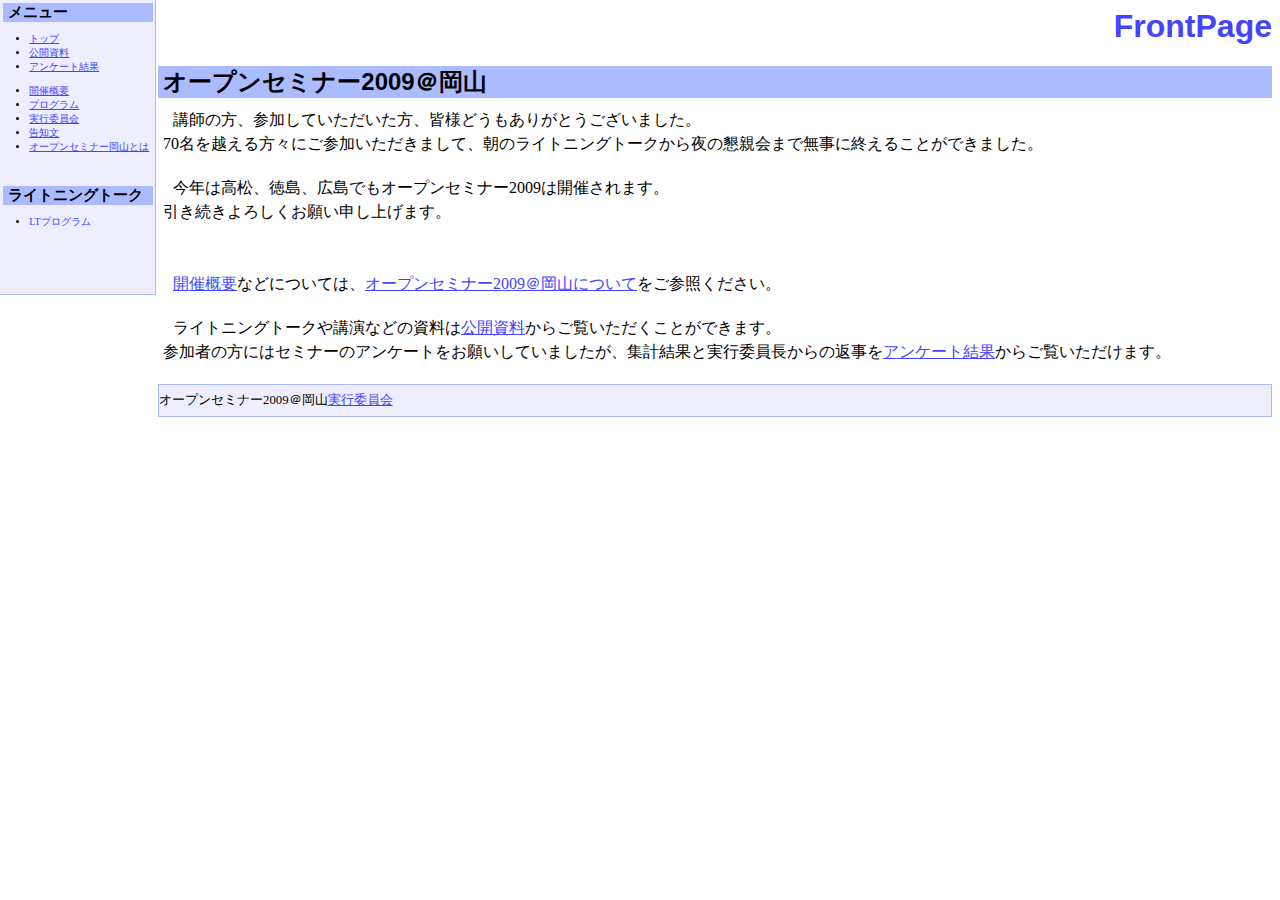
<file: 2009/index.html>
<html>
  <head>
    
    
    
    
    <meta http-equiv="Content-Type" content="text/html; charset=utf-8" />
    <meta http-equiv="Content-Style-Type" content="text/css" />
    
    <link rel="alternate" type="application/rss+xml" title="RSS" href="wiki.cgi?action=RSS" />

    
    
      <link rel="stylesheet" type="text/css" href="default.css" />
    
    
    
      <style type="text/css"><!--
      /* エラーメッセージ */
.error {
  color       : #FF0000;
  font-weight : bold;
}

/* 存在しないWikiページ */
span.nopage {
  background-color : #FFFF88;
}

/* Wikiページへのアンカ */
a.wikipage:link {
  text-decoration : underline;
}

a.wikipage:visited {
  text-decoration : underline;
}

a.wikipage:hover {
  background-color: #DDDDDD;
  text-decoration : underline;
}

/* parteditプラグイン */
div.partedit {
  text-align : right;
  font-size  : 80%;
}

/* calendarプラグイン */
td.today {
  background-color : #FF8888;
}

td.have {
  font-weight : bold;
}

.calendar td {
  text-align : right;
}
      --></style>
    
    
    <title>FrontPage - オープンセミナー2009＠岡山</title>
  </head>
  <body>


  <h1><a href="wiki.cgi?word=FrontPage&amp;action=SEARCH">FrontPage</a></h1>
  
  
    <div class="main">
  
  
  
    
      <div class="header">
        <h2>オープンセミナー2009＠岡山</h2>

      </div>
    
  
  
  <div class="day">
    <div class="body">
      <div class="section">
        <p>講師の方、参加していただいた方、皆様どうもありがとうございました。<br />
70名を越える方々にご参加いただきまして、朝のライトニングトークから夜の懇親会まで無事に終えることができました。<br />
</p>
<p>今年は高松、徳島、広島でもオープンセミナー2009は開催されます。<br />
引き続きよろしくお願い申し上げます。<br />
</p>
<br />
<p><a href="0001.html" class="wikipage">開催概要</a>などについては、<a href="0002.html" class="wikipage">オープンセミナー2009＠岡山について</a>をご参照ください。<br />
</p>
<p>ライトニングトークや講演などの資料は<a href="0003.html" class="wikipage">公開資料</a>からご覧いただくことができます。<br />
参加者の方にはセミナーのアンケートをお願いしていましたが、集計結果と実行委員長からの返事を<a href="0004.html" class="wikipage">アンケート結果</a>からご覧いただけます。<br />
</p>

      </div>
    </div>
    
      
        <div class="comment">
          <p>オープンセミナー2009＠岡山<a href="0005.html" class="wikipage">実行委員会</a><br />
</p>

        </div>
      
    
  </div>

  
    </div>
    
<div class="sidebar">
  <h2>メニュー</h2>
  <ul>
    <li><a href="index.html" class="wikipage">トップ</a></li>
    <li><a href="0003.html" class="wikipage">公開資料</a></li>
    <li><a href="0004.html" class="wikipage">アンケート結果</a></li>
  </ul>
  <ul>
    <li><a href="0001.html" class="wikipage">開催概要</a></li>
    <li><a href="0006.html" class="wikipage">プログラム</a></li>
    <li><a href="0005.html" class="wikipage">実行委員会</a></li>
    <li><a href="0007.html" class="wikipage">告知文</a></li>
    <li><a href="0008.html" class="wikipage">オープンセミナー岡山とは</a></li>
  </ul>
  <br />
  <br />
  <h2>ライトニングトーク</h2>
  <ul>
    <li><a href="0010.html">LTプログラム</a></li>
  </ul>
  <br />
  <br />
  <p><br />
  </p>
</div>
  


</body></html>
</file>
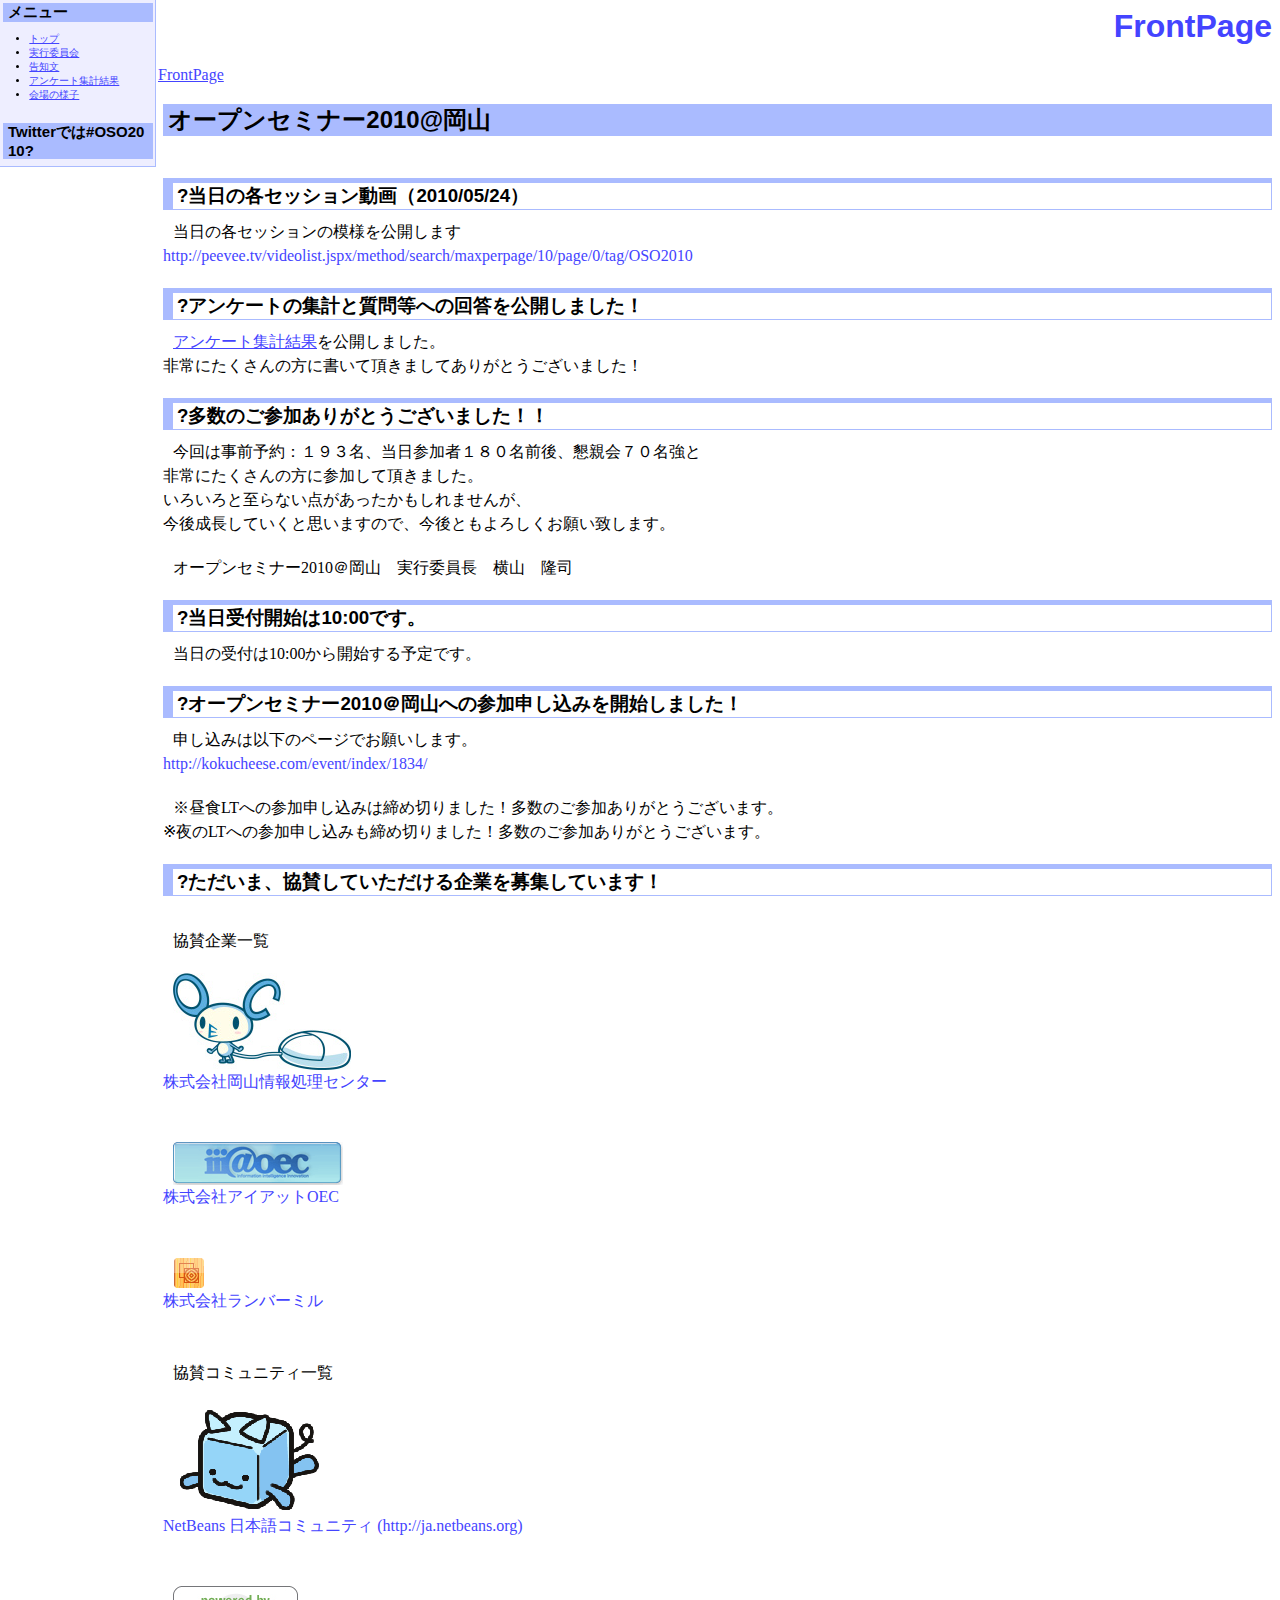
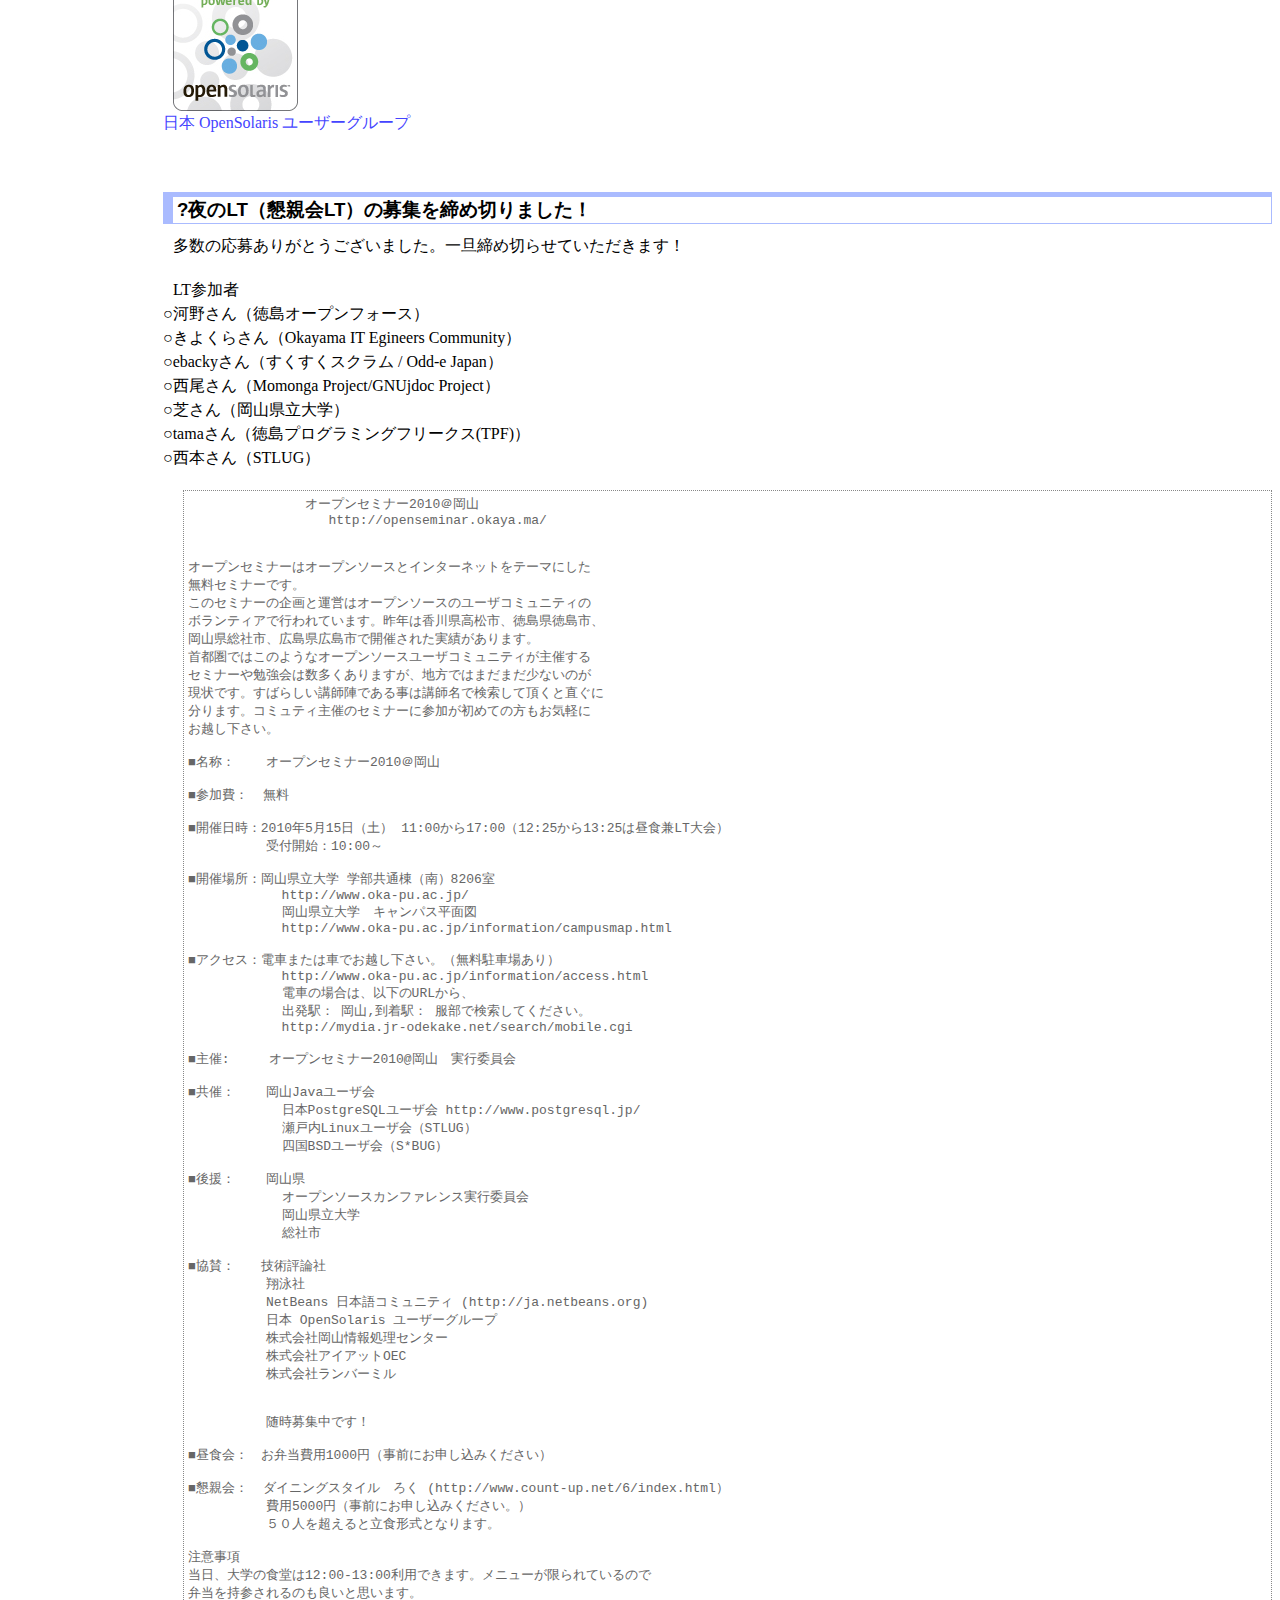
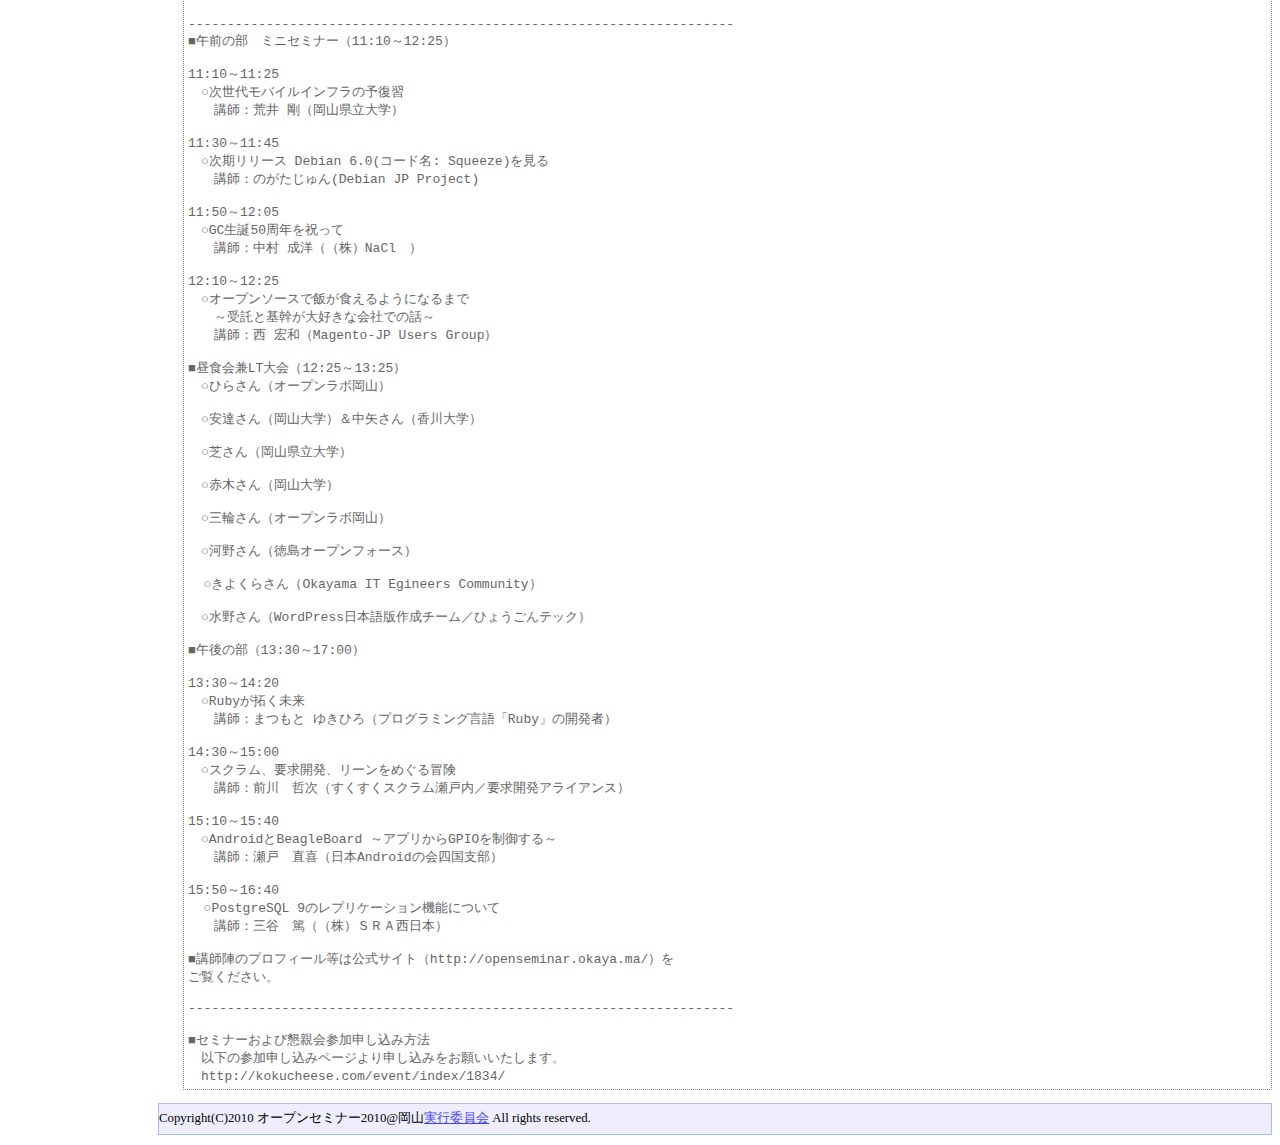
<file: 2010/index.html>
<html>
  <head>
    
    
    
    
    <meta http-equiv="Content-Type" content="text/html; charset=utf-8" />
    <meta http-equiv="Content-Style-Type" content="text/css" />
    
    <link rel="alternate" type="application/rss+xml" title="RSS" href="wiki.cgi?action=RSS" />

    
    
      <link rel="stylesheet" type="text/css" href="default.css" />
    
    
    
      <style type="text/css"><!--
      /* エラーメッセージ */
.error {
  color       : #FF0000;
  font-weight : bold;
}

/* 存在しないWikiページ */
span.nopage {
  background-color : #FFFF88;
}

/* Wikiページへのアンカ */
a.wikipage:link {
  text-decoration : underline;
}

a.wikipage:visited {
  text-decoration : underline;
}

a.wikipage:hover {
  background-color: #DDDDDD;
  text-decoration : underline;
}

/* parteditプラグイン */
div.partedit {
  text-align : right;
  font-size  : 80%;
}

/* calendarプラグイン */
td.today {
  background-color : #FF8888;
}

td.have {
  font-weight : bold;
}

.calendar td {
  text-align : right;
}
      --></style>
    
    
    <title>FrontPage - オープンセミナー2010＠岡山</title>
  </head>
  <body>
  
 

  <h1><a href="wiki.cgi?word=FrontPage&amp;action=SEARCH">FrontPage</a></h1>
  
  
    <div class="main">
  
  
  
    
      <div class="header">
        <p><a href="wiki.cgi?page=FrontPage" class="wikipage">FrontPage</a> <br />
</p>

      </div>
    
  
  
  <div class="day">
    <div class="body">
      <div class="section">
        <h2><a name="p0">オープンセミナー2010@岡山</a></h2>
<br />
<h3><a name="p1"><span class="sanchor">?</span>当日の各セッション動画（2010/05/24）</a></h3>
<p>当日の各セッションの模様を公開します<br />
<a href="http://peevee.tv/videolist.jspx/method/search/maxperpage/10/page/0/tag/OSO2010">http://peevee.tv/videolist.jspx/method/search/maxperpage/10/page/0/tag/OSO2010</a><br />
</p>
<h3><a name="p2"><span class="sanchor">?</span>アンケートの集計と質問等への回答を公開しました！</a></h3>
<p><a href="0001.html" class="wikipage">アンケート集計結果</a>を公開しました。<br />
非常にたくさんの方に書いて頂きましてありがとうございました！<br />
</p>
<h3><a name="p3"><span class="sanchor">?</span>多数のご参加ありがとうございました！！</a></h3>
<p>今回は事前予約：１９３名、当日参加者１８０名前後、懇親会７０名強と<br />
非常にたくさんの方に参加して頂きました。<br />
いろいろと至らない点があったかもしれませんが、<br />
今後成長していくと思いますので、今後ともよろしくお願い致します。<br />
</p>
<p>オープンセミナー2010＠岡山　実行委員長　横山　隆司<br />
</p>
<h3><a name="p4"><span class="sanchor">?</span>当日受付開始は10:00です。</a></h3>
<p>当日の受付は10:00から開始する予定です。<br />
</p>
<h3><a name="p5"><span class="sanchor">?</span>オープンセミナー2010＠岡山への参加申し込みを開始しました！</a></h3>
<p>申し込みは以下のページでお願いします。<br />
<a href="http://kokucheese.com/event/index/1834/">http://kokucheese.com/event/index/1834/</a><br />
</p>
<p>※昼食LTへの参加申し込みは締め切りました！多数のご参加ありがとうございます。<br />
※夜のLTへの参加申し込みも締め切りました！多数のご参加ありがとうございます。<br />
</p>
<h3><a name="p6"><span class="sanchor">?</span>ただいま、協賛していただける企業を募集しています！</a></h3>
<br />
<p>協賛企業一覧<br />
</p>
<div><p><a href="http://www.oec-o.co.jp/"><img src="index_0001.jpg" alt="株式会社岡山情報処理センター" /></a><br />
<a href="http://www.oec-o.co.jp/">株式会社岡山情報処理センター</a><br />
</p>
</div><br />
<div><p><a href="http://www.iii-oec.co.jp/"><img src="index_0002.gif" alt="株式会社アイアットOEC" /></a><br />
<a href="http://www.iii-oec.co.jp/">株式会社アイアットOEC</a><br />
</p>
</div><br />
<div><p><a href="http://lumber-mill.co.jp"><img src="index_0003.png" alt="株式会社ランバーミル" /></a><br />
<a href="http://lumber-mill.co.jp">株式会社ランバーミル</a><br />
</p>
</div><br />
<p>協賛コミュニティ一覧<br />
</p>
<div><p><a href="http://ja.netbeans.org/nekobean/"><img src="index_0004.gif" alt="NetBeans 日本語コミュニティ (http://ja.netbeans.org)" /></a><br />
<a href="http://ja.netbeans.org/nekobean/">NetBeans 日本語コミュニティ (http://ja.netbeans.org)</a><br />
</p>
</div><br />
<div><p><a href="http://hub.opensolaris.org/bin/view/Project+jp/"><img src="index_0005.gif" alt="OpenSolaris ユーザーグループ" /></a><br />
<a href="http://hub.opensolaris.org/bin/view/Project+jp/">日本 OpenSolaris ユーザーグループ</a><br />
</p>
</div><br />
<h3><a name="p7"><span class="sanchor">?</span>夜のLT（懇親会LT）の募集を締め切りました！</a></h3>
<p>多数の応募ありがとうございました。一旦締め切らせていただきます！<br />
</p>
<p>LT参加者<br />
○河野さん（徳島オープンフォース）<br />
○きよくらさん（Okayama IT Egineers Community）<br />
○ebackyさん（すくすくスクラム / Odd-e Japan）<br />
○西尾さん（Momonga Project/GNUjdoc Project）<br />
○芝さん（岡山県立大学）<br />
○tamaさん（徳島プログラミングフリークス(TPF)）<br />
○西本さん（STLUG）<br />
</p>
<pre>　　　　　　　　　オープンセミナー2010＠岡山
                  http://openseminar.okaya.ma/


オープンセミナーはオープンソースとインターネットをテーマにした
無料セミナーです。
このセミナーの企画と運営はオープンソースのユーザコミュニティの
ボランティアで行われています。昨年は香川県高松市、徳島県徳島市、
岡山県総社市、広島県広島市で開催された実績があります。
首都圏ではこのようなオープンソースユーザコミュニティが主催する
セミナーや勉強会は数多くありますが、地方ではまだまだ少ないのが
現状です。すばらしい講師陣である事は講師名で検索して頂くと直ぐに
分ります。コミュティ主催のセミナーに参加が初めての方もお気軽に
お越し下さい。

■名称：    オープンセミナー2010＠岡山

■参加費：  無料

■開催日時：2010年5月15日（土） 11:00から17:00（12:25から13:25は昼食兼LT大会）
　　　　　　受付開始：10:00～

■開催場所：岡山県立大学 学部共通棟（南）8206室
            http://www.oka-pu.ac.jp/
            岡山県立大学　キャンパス平面図
            http://www.oka-pu.ac.jp/information/campusmap.html

■アクセス：電車または車でお越し下さい。（無料駐車場あり）
            http://www.oka-pu.ac.jp/information/access.html
            電車の場合は、以下のURLから、
            出発駅： 岡山,到着駅： 服部で検索してください。
            http://mydia.jr-odekake.net/search/mobile.cgi

■主催:     オープンセミナー2010@岡山　実行委員会

■共催：    岡山Javaユーザ会 
            日本PostgreSQLユーザ会 http://www.postgresql.jp/
            瀬戸内Linuxユーザ会（STLUG）
            四国BSDユーザ会（S*BUG）

■後援：    岡山県
            オープンソースカンファレンス実行委員会
            岡山県立大学
            総社市

■協賛：　　技術評論社
　　　　　　翔泳社
　　　　　　NetBeans 日本語コミュニティ (http://ja.netbeans.org)
　　　　　　日本 OpenSolaris ユーザーグループ
　　　　　　株式会社岡山情報処理センター
　　　　　　株式会社アイアットOEC
　　　　　　株式会社ランバーミル


　　　　　　随時募集中です！

■昼食会：　お弁当費用1000円（事前にお申し込みください）

■懇親会：  ダイニングスタイル　ろく (http://www.count-up.net/6/index.html）
　　　　　　費用5000円（事前にお申し込みください。）
　　　　　　５０人を超えると立食形式となります。

注意事項
当日、大学の食堂は12:00-13:00利用できます。メニューが限られているので
弁当を持参されるのも良いと思います。

----------------------------------------------------------------------
■午前の部　ミニセミナー（11:10～12:25）

11:10～11:25
　○次世代モバイルインフラの予復習
　　講師：荒井 剛（岡山県立大学）

11:30～11:45 
　○次期リリース Debian 6.0(コード名: Squeeze)を見る
　　講師：のがたじゅん(Debian JP Project)

11:50～12:05
　○GC生誕50周年を祝って
　　講師：中村 成洋（（株）NaCl　）

12:10～12:25
　○オープンソースで飯が食えるようになるまで
　　～受託と基幹が大好きな会社での話～
　　講師：西 宏和（Magento-JP Users Group）

■昼食会兼LT大会（12:25～13:25）
　○ひらさん（オープンラボ岡山）

　○安達さん（岡山大学）＆中矢さん（香川大学）

　○芝さん（岡山県立大学）

　○赤木さん（岡山大学）

　○三輪さん（オープンラボ岡山）

　○河野さん（徳島オープンフォース）

  ○きよくらさん（Okayama IT Egineers Community）

　○水野さん（WordPress日本語版作成チーム／ひょうごんテック）

■午後の部（13:30～17:00）

13:30～14:20
　○Rubyが拓く未来
　　講師：まつもと ゆきひろ（プログラミング言語「Ruby」の開発者）

14:30～15:00
　○スクラム、要求開発、リーンをめぐる冒険
　　講師：前川　哲次（すくすくスクラム瀬戸内／要求開発アライアンス）

15:10～15:40
　○AndroidとBeagleBoard ～アプリからGPIOを制御する～
　　講師：瀬戸　直喜（日本Androidの会四国支部）

15:50～16:40
  ○PostgreSQL 9のレプリケーション機能について
　　講師：三谷　篤（（株）ＳＲＡ西日本）

■講師陣のプロフィール等は公式サイト（http://openseminar.okaya.ma/）を
ご覧ください。

----------------------------------------------------------------------

■セミナーおよび懇親会参加申し込み方法
　以下の参加申し込みページより申し込みをお願いいたします。
　http://kokucheese.com/event/index/1834/
</pre>
      </div>
    </div>
    
      
        <div class="comment">
          <p>Copyright(C)2010 オープンセミナー2010@岡山<a href="0002.html" class="wikipage">実行委員会</a> All rights reserved.<br />
</p>

        </div>
      
    
  </div>

  
    </div>
<div class="sidebar">
  <h2>メニュー</h2>
  <ul>
    <li><a href="index.html" class="wikipage">トップ</a></li>
    <li><a href="0002.html" class="wikipage">実行委員会</a></li>
    <li><a href="0003.html" class="wikipage">告知文</a></li>
    <li><a href="0001.html" class="wikipage">アンケート集計結果</a></li>
    <li><a href="0004.html" class="wikipage">会場の様子</a></li>
  </ul>
  <br />
  <h2>Twitterでは#OSO2010?</h2>
</div>
  
  


</body></html>
</file>
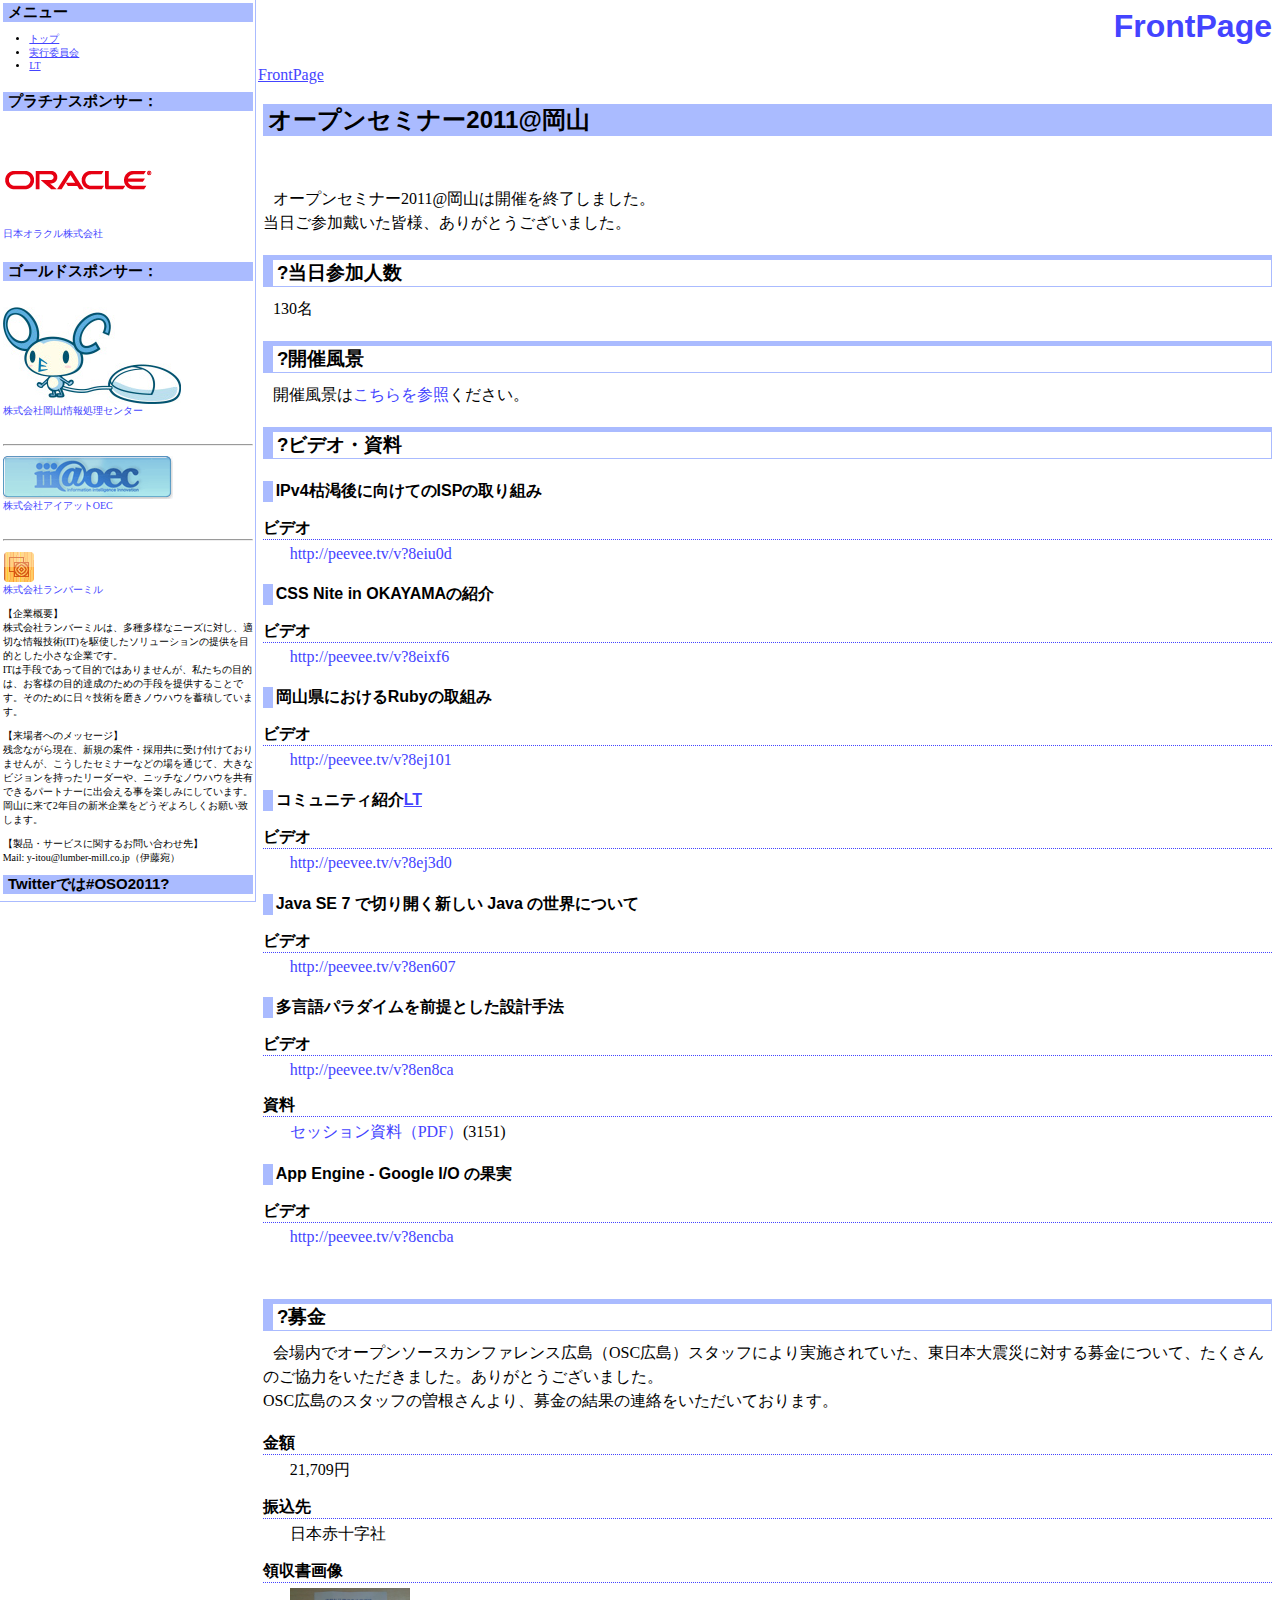
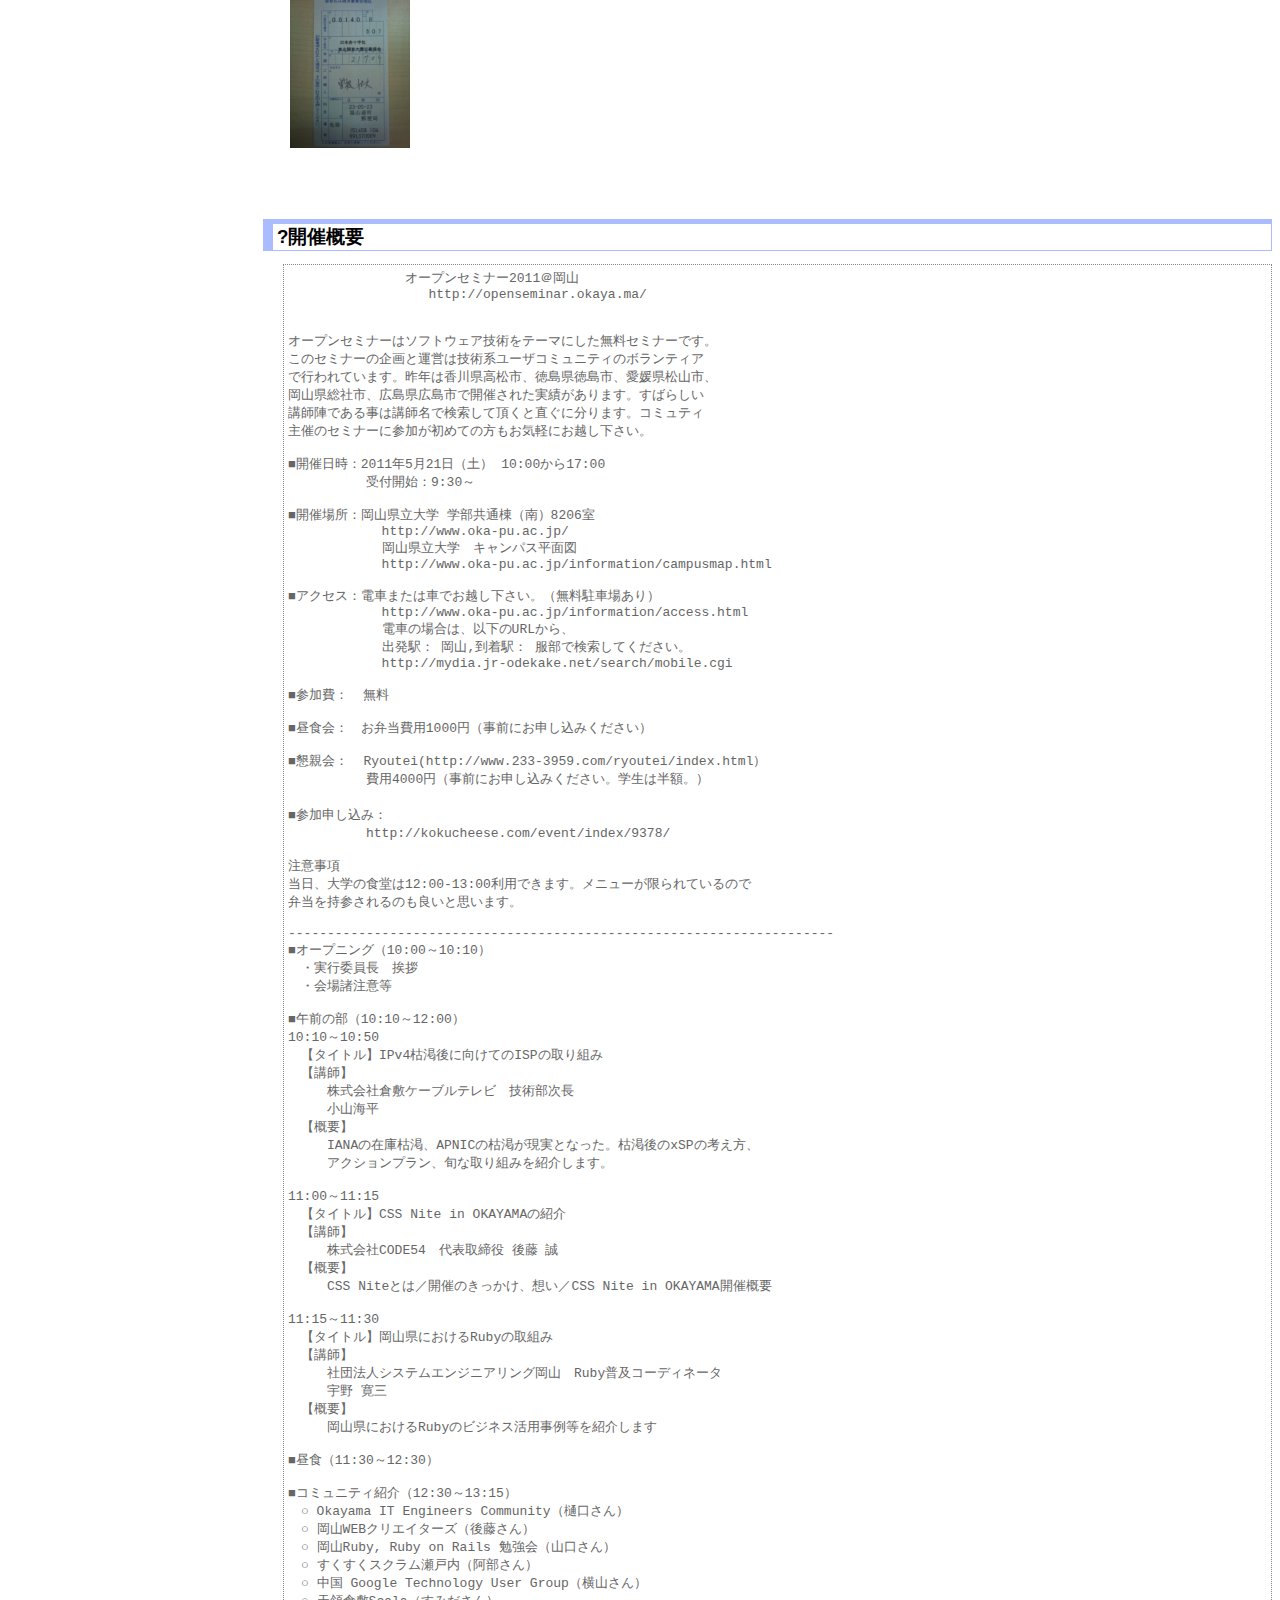
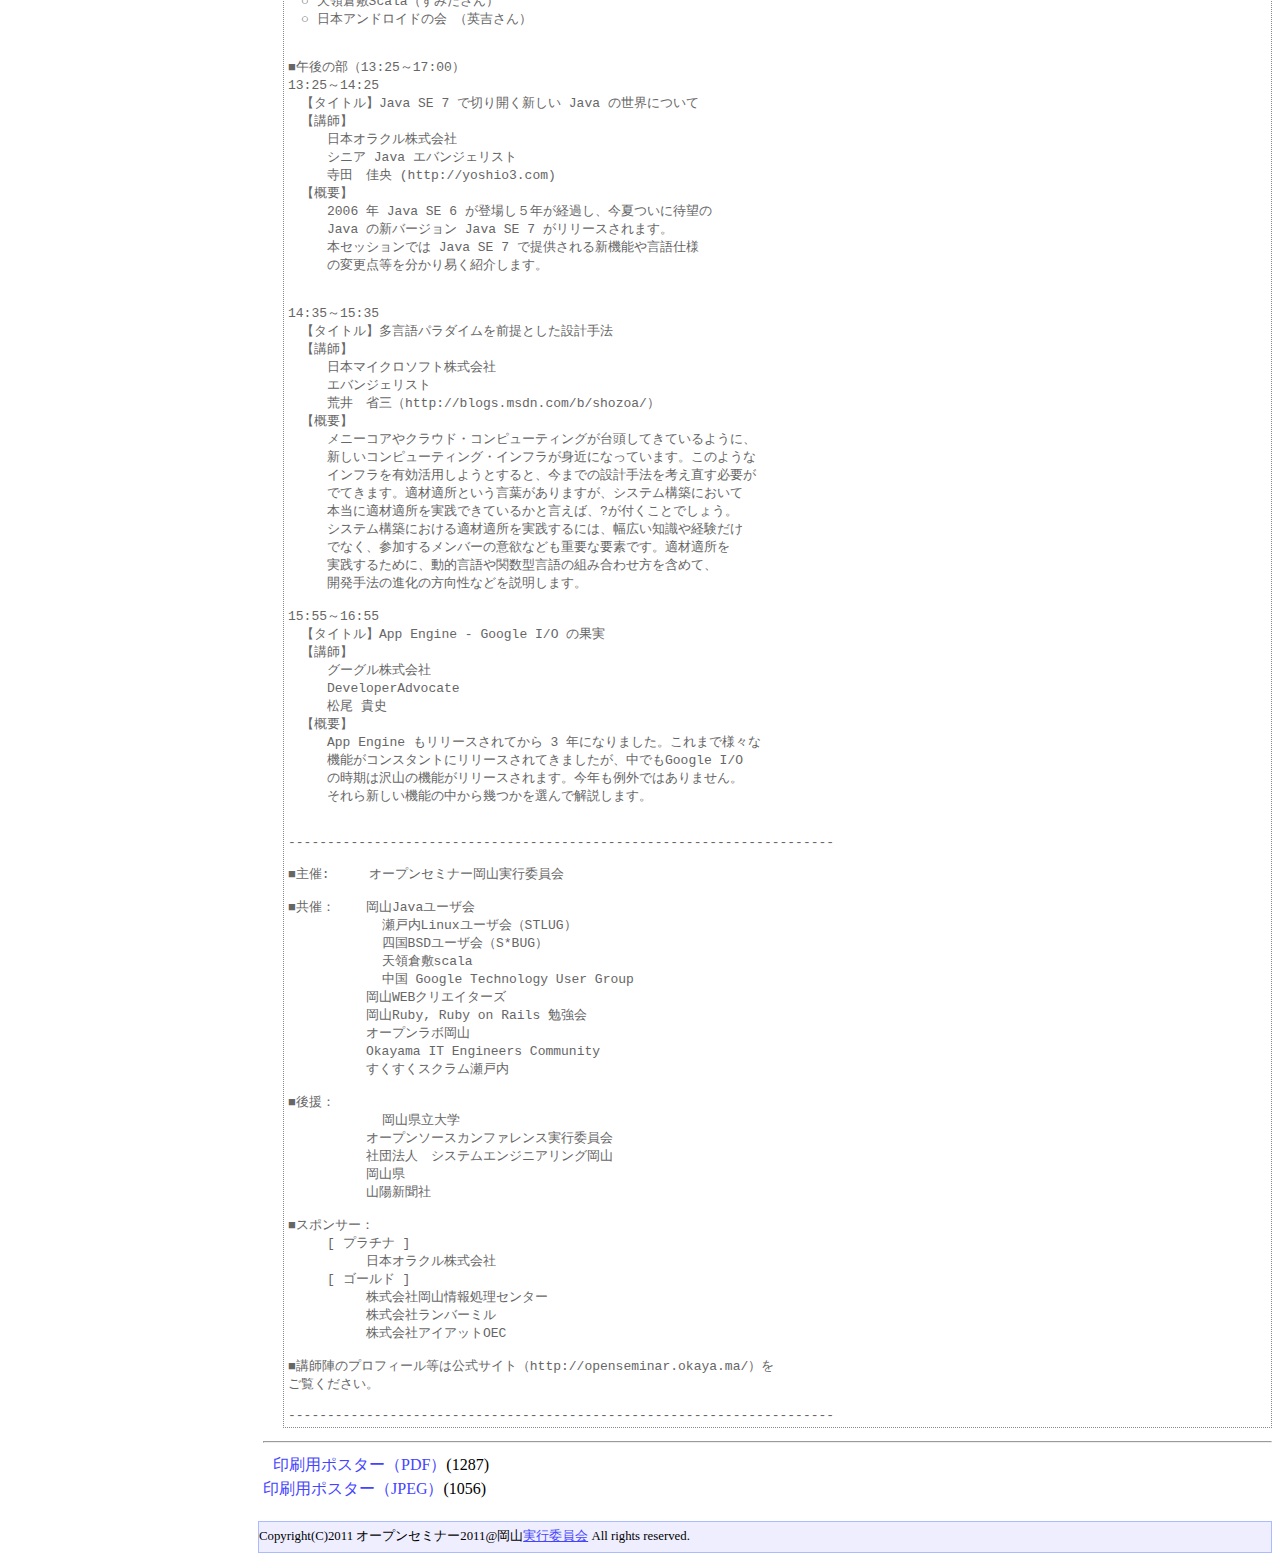
<file: 2011/index.html>
<html>
  <head>
    
    
    
    
    <meta http-equiv="Content-Type" content="text/html; charset=utf-8" />
    <meta http-equiv="Content-Style-Type" content="text/css" />
    
    <link rel="alternate" type="application/rss+xml" title="RSS" href="wiki.cgi?action=RSS" />

    
    
      <link rel="stylesheet" type="text/css" href="default.css" />
    
    
    
      <style type="text/css"><!--
      /* エラーメッセージ */
.error {
  color       : #FF0000;
  font-weight : bold;
}

/* 存在しないWikiページ */
span.nopage {
  background-color : #FFFF88;
}

/* Wikiページへのアンカ */
a.wikipage:link {
  text-decoration : underline;
}

a.wikipage:visited {
  text-decoration : underline;
}

a.wikipage:hover {
  background-color: #DDDDDD;
  text-decoration : underline;
}

/* parteditプラグイン */
div.partedit {
  text-align : right;
  font-size  : 80%;
}

/* calendarプラグイン */
td.today {
  background-color : #FF8888;
}

td.have {
  font-weight : bold;
}

.calendar td {
  text-align : right;
}

div.main {
	margin-left: 250px;
}
div.sidebar {
	width :250px;
	background-color: #FFFFFF;
}

      --></style>
    
    
    <title>FrontPage - オープンセミナー2011＠岡山</title>
  </head>
  <body>
  
 
  <h1><a href="wiki.cgi?word=FrontPage&amp;action=SEARCH">FrontPage</a></h1>
  
  
    <div class="main">
  
  
  
    
      <div class="header">
        <p><a href="wiki.cgi?page=FrontPage" class="wikipage">FrontPage</a> <br />
</p>

      </div>
    
  
  
  <div class="day">
    <div class="body">
      <div class="section">
        <h2><a name="p0">オープンセミナー2011@岡山</a></h2>
<br />
<br />
<p>オープンセミナー2011@岡山は開催を終了しました。<br />
当日ご参加戴いた皆様、ありがとうございました。<br />
</p>
<h3><a name="p1"><span class="sanchor">?</span>当日参加人数</a></h3>
<p>130名<br />
</p>
<h3><a name="p2"><span class="sanchor">?</span>開催風景</a></h3>
<p>開催風景は<a href="https://picasaweb.google.com/108039265538294926650/2011?feat=directlink">こちらを参照</a>ください。<br />
</p>
<h3><a name="p3"><span class="sanchor">?</span>ビデオ・資料</a></h3>
<h4><a name="p4">IPv4枯渇後に向けてのISPの取り組み</a></h4>
<dl>
<dt>ビデオ</dt>
<dd><a href="http://peevee.tv/v?8eiu0d">http://peevee.tv/v?8eiu0d</a></dd>
</dl>
<h4><a name="p5">CSS Nite in OKAYAMAの紹介</a></h4>
<dl>
<dt>ビデオ</dt>
<dd><a href="http://peevee.tv/v?8eixf6">http://peevee.tv/v?8eixf6</a></dd>
</dl>
<h4><a name="p6">岡山県におけるRubyの取組み</a></h4>
<dl>
<dt>ビデオ</dt>
<dd><a href="http://peevee.tv/v?8ej101">http://peevee.tv/v?8ej101</a></dd>
</dl>
<h4><a name="p7">コミュニティ紹介<a href="0001.html" class="wikipage">LT</a></a></h4>
<dl>
<dt>ビデオ</dt>
<dd><a href="http://peevee.tv/v?8ej3d0">http://peevee.tv/v?8ej3d0</a></dd>
</dl>
<h4><a name="p8">Java SE 7 で切り開く新しい Java の世界について</a></h4>
<dl>
<dt>ビデオ</dt>
<dd><a href="http://peevee.tv/v?8en607">http://peevee.tv/v?8en607</a></dd>
</dl>
<h4><a name="p9">多言語パラダイムを前提とした設計手法</a></h4>
<dl>
<dt>ビデオ</dt>
<dd><a href="http://peevee.tv/v?8en8ca">http://peevee.tv/v?8en8ca</a></dd>
</dl>
<dl>
<dt>資料</dt>
<dd><a href="OpenSeminar.pdf">セッション資料（PDF）</a>(3151)</dd>
</dl>
<h4><a name="p10">App Engine - Google I/O の果実</a></h4>
<dl>
<dt>ビデオ</dt>
<dd><a href="http://peevee.tv/v?8encba">http://peevee.tv/v?8encba</a></dd>
</dl>
<br />
<h3><a name="p11"><span class="sanchor">?</span>募金</a></h3>
<p>会場内でオープンソースカンファレンス広島（OSC広島）スタッフにより実施されていた、東日本大震災に対する募金について、たくさんのご協力をいただきました。ありがとうございました。<br />
OSC広島のスタッフの曽根さんより、募金の結果の連絡をいただいております。<br />
</p><dl>
<dt>金額</dt>
<dd>21,709円</dd>
</dl>
<dl>
<dt>振込先</dt>
<dd>日本赤十字社</dd>
</dl>
<dl>
<dt>領収書画像</dt>
<dd><img src="index_0001.jpg" border="0" style="width:120px;" /></dd>
</dl>

<br />
<br />
<h3><a name="p12"><span class="sanchor">?</span>開催概要</a></h3>
<pre>　　　　　　　　　オープンセミナー2011＠岡山
                  http://openseminar.okaya.ma/


オープンセミナーはソフトウェア技術をテーマにした無料セミナーです。
このセミナーの企画と運営は技術系ユーザコミュニティのボランティア
で行われています。昨年は香川県高松市、徳島県徳島市、愛媛県松山市、
岡山県総社市、広島県広島市で開催された実績があります。すばらしい
講師陣である事は講師名で検索して頂くと直ぐに分ります。コミュティ
主催のセミナーに参加が初めての方もお気軽にお越し下さい。

■開催日時：2011年5月21日（土） 10:00から17:00
　　　　　　受付開始：9:30～

■開催場所：岡山県立大学 学部共通棟（南）8206室
            http://www.oka-pu.ac.jp/
            岡山県立大学　キャンパス平面図
            http://www.oka-pu.ac.jp/information/campusmap.html

■アクセス：電車または車でお越し下さい。（無料駐車場あり）
            http://www.oka-pu.ac.jp/information/access.html
            電車の場合は、以下のURLから、
            出発駅： 岡山,到着駅： 服部で検索してください。
            http://mydia.jr-odekake.net/search/mobile.cgi

■参加費：  無料

■昼食会：　お弁当費用1000円（事前にお申し込みください）

■懇親会：  Ryoutei(http://www.233-3959.com/ryoutei/index.html）
　　　　　　費用4000円（事前にお申し込みください。学生は半額。）
　　　　　　
■参加申し込み：
　　　　　　http://kokucheese.com/event/index/9378/

注意事項
当日、大学の食堂は12:00-13:00利用できます。メニューが限られているので
弁当を持参されるのも良いと思います。

----------------------------------------------------------------------
■オープニング（10:00～10:10）
　・実行委員長　挨拶
　・会場諸注意等

■午前の部（10:10～12:00）
10:10～10:50
　【タイトル】IPv4枯渇後に向けてのISPの取り組み
　【講師】
　　　株式会社倉敷ケーブルテレビ　技術部次長
　　　小山海平
　【概要】
　　　IANAの在庫枯渇、APNICの枯渇が現実となった。枯渇後のxSPの考え方、
　　　アクションプラン、旬な取り組みを紹介します。

11:00～11:15
　【タイトル】CSS Nite in OKAYAMAの紹介
　【講師】
　　　株式会社CODE54　代表取締役 後藤 誠
　【概要】
　　　CSS Niteとは／開催のきっかけ、想い／CSS Nite in OKAYAMA開催概要

11:15～11:30
　【タイトル】岡山県におけるRubyの取組み
　【講師】
　　　社団法人システムエンジニアリング岡山　Ruby普及コーディネータ 
　　　宇野 寛三
　【概要】
　　　岡山県におけるRubyのビジネス活用事例等を紹介します

■昼食（11:30～12:30）

■コミュニティ紹介（12:30～13:15）
　○ Okayama IT Engineers Community（樋口さん）
　○ 岡山WEBクリエイターズ（後藤さん）　
　○ 岡山Ruby, Ruby on Rails 勉強会（山口さん）
　○ すくすくスクラム瀬戸内（阿部さん）
　○ 中国 Google Technology User Group（横山さん）
　○ 天領倉敷Scala（すみださん）
　○ 日本アンドロイドの会 （英吉さん）


■午後の部（13:25～17:00）
13:25～14:25
　【タイトル】Java SE 7 で切り開く新しい Java の世界について
　【講師】
　　　日本オラクル株式会社
　　　シニア Java エバンジェリスト
　　　寺田　佳央 (http://yoshio3.com)
　【概要】
　　　2006 年 Java SE 6 が登場し５年が経過し、今夏ついに待望の
　　　Java の新バージョン Java SE 7 がリリースされます。
　　　本セッションでは Java SE 7 で提供される新機能や言語仕様
　　　の変更点等を分かり易く紹介します。


14:35～15:35
　【タイトル】多言語パラダイムを前提とした設計手法
　【講師】
　　　日本マイクロソフト株式会社
　　　エバンジェリスト
　　　荒井　省三（http://blogs.msdn.com/b/shozoa/）
　【概要】
　　　メニーコアやクラウド・コンピューティングが台頭してきているように、
　　　新しいコンピューティング・インフラが身近になっています。このような
　　　インフラを有効活用しようとすると、今までの設計手法を考え直す必要が
　　　でてきます。適材適所という言葉がありますが、システム構築において
　　　本当に適材適所を実践できているかと言えば、?が付くことでしょう。
　　　システム構築における適材適所を実践するには、幅広い知識や経験だけ
　　　でなく、参加するメンバーの意欲なども重要な要素です。適材適所を
　　　実践するために、動的言語や関数型言語の組み合わせ方を含めて、
　　　開発手法の進化の方向性などを説明します。

15:55～16:55
　【タイトル】App Engine - Google I/O の果実
　【講師】
　　　グーグル株式会社
　　　DeveloperAdvocate
　　　松尾 貴史
　【概要】
　　　App Engine もリリースされてから 3 年になりました。これまで様々な
　　　機能がコンスタントにリリースされてきましたが、中でもGoogle I/O 
　　　の時期は沢山の機能がリリースされます。今年も例外ではありません。
　　　それら新しい機能の中から幾つかを選んで解説します。


----------------------------------------------------------------------

■主催:     オープンセミナー岡山実行委員会

■共催：    岡山Javaユーザ会 
            瀬戸内Linuxユーザ会（STLUG）
            四国BSDユーザ会（S*BUG）
            天領倉敷scala
            中国 Google Technology User Group
　　　　　　岡山WEBクリエイターズ
　　　　　　岡山Ruby, Ruby on Rails 勉強会
　　　　　　オープンラボ岡山
　　　　　　Okayama IT Engineers Community
　　　　　　すくすくスクラム瀬戸内

■後援：    
            岡山県立大学
　　　　　　オープンソースカンファレンス実行委員会
　　　　　　社団法人　システムエンジニアリング岡山
　　　　　　岡山県
　　　　　　山陽新聞社

■スポンサー：　　
　　　[ プラチナ ]
　　　　　　日本オラクル株式会社
　　　[ ゴールド ]
　　　　　　株式会社岡山情報処理センター
　　　　　　株式会社ランバーミル
　　　　　　株式会社アイアットOEC

■講師陣のプロフィール等は公式サイト（http://openseminar.okaya.ma/）を
ご覧ください。

----------------------------------------------------------------------
</pre><hr />
<p><a href="oso2011_1.2.pdf">印刷用ポスター（PDF）</a>(1287)<br />
<a href="oso2011_1.2.jpg">印刷用ポスター（JPEG）</a>(1056)<br />
</p>

      </div>
    </div>
    
      
        <div class="comment">
          <p>Copyright(C)2011 オープンセミナー2011@岡山<a href="0002.html" class="wikipage">実行委員会</a> All rights reserved.<br />
</p>

        </div>
      
    
  </div>

  
    </div>
<div class="sidebar">
<h2>メニュー</h2>
<ul>
<li><a href="index.html" class="wikipage">トップ</a></li>
<li><a href="0002.html" class="wikipage">実行委員会</a></li>
<li><a href="0001.html" class="wikipage">LT</a></li>
</ul>
<br />
<h2>プラチナスポンサー：</h2>
<br />
<div><p><a href="http://www.oracle.com/jp/index.html"><img src="index_0002.gif" alt="日本オラクル株式会社" /></a><br />
<a href="http://www.oracle.com/jp/index.html">日本オラクル株式会社</a><br />
</p>
</div><br />
<h2>ゴールドスポンサー：</h2>
<br />
<div><p><a href="http://www.oec-o.co.jp/"><img src="index_0003.jpg" alt="株式会社岡山情報処理センター" /></a><br />
<a href="http://www.oec-o.co.jp/">株式会社岡山情報処理センター</a><br />
</p>
</div><br />
<hr />
<div><p><a href="http://www.iii-oec.co.jp/"><img src="index_0004.gif" alt="株式会社アイアットOEC" /></a><br />
<a href="http://www.iii-oec.co.jp/">株式会社アイアットOEC</a><br />
</p>
</div><br />
<hr />
<div><p><a href="http://lumber-mill.co.jp/action/main/index"><img src="index_0005.png" alt="株式会社ランバーミル" /></a><br />
<a href="http://lumber-mill.co.jp/action/main/index">株式会社ランバーミル</a><br />
</p>
</div><p>【企業概要】<br />
株式会社ランバーミルは、多種多様なニーズに対し、適切な情報技術(IT)を駆使したソリューションの提供を目的とした小さな企業です。<br />
ITは手段であって目的ではありませんが、私たちの目的は、お客様の目的達成のための手段を提供することです。そのために日々技術を磨きノウハウを蓄積しています。<br />
</p>
<p>【来場者へのメッセージ】<br />
残念ながら現在、新規の案件・採用共に受け付けておりませんが、こうしたセミナーなどの場を通じて、大きなビジョンを持ったリーダーや、ニッチなノウハウを共有できるパートナーに出会える事を楽しみにしています。岡山に来て2年目の新米企業をどうぞよろしくお願い致します。<br />
</p>
<p>【製品・サービスに関するお問い合わせ先】<br />
Mail: y-itou@lumber-mill.co.jp（伊藤宛）<br />
</p>
<h2>Twitterでは#OSO2011?</h2>
</div>
  
  


</body></html>
</file>
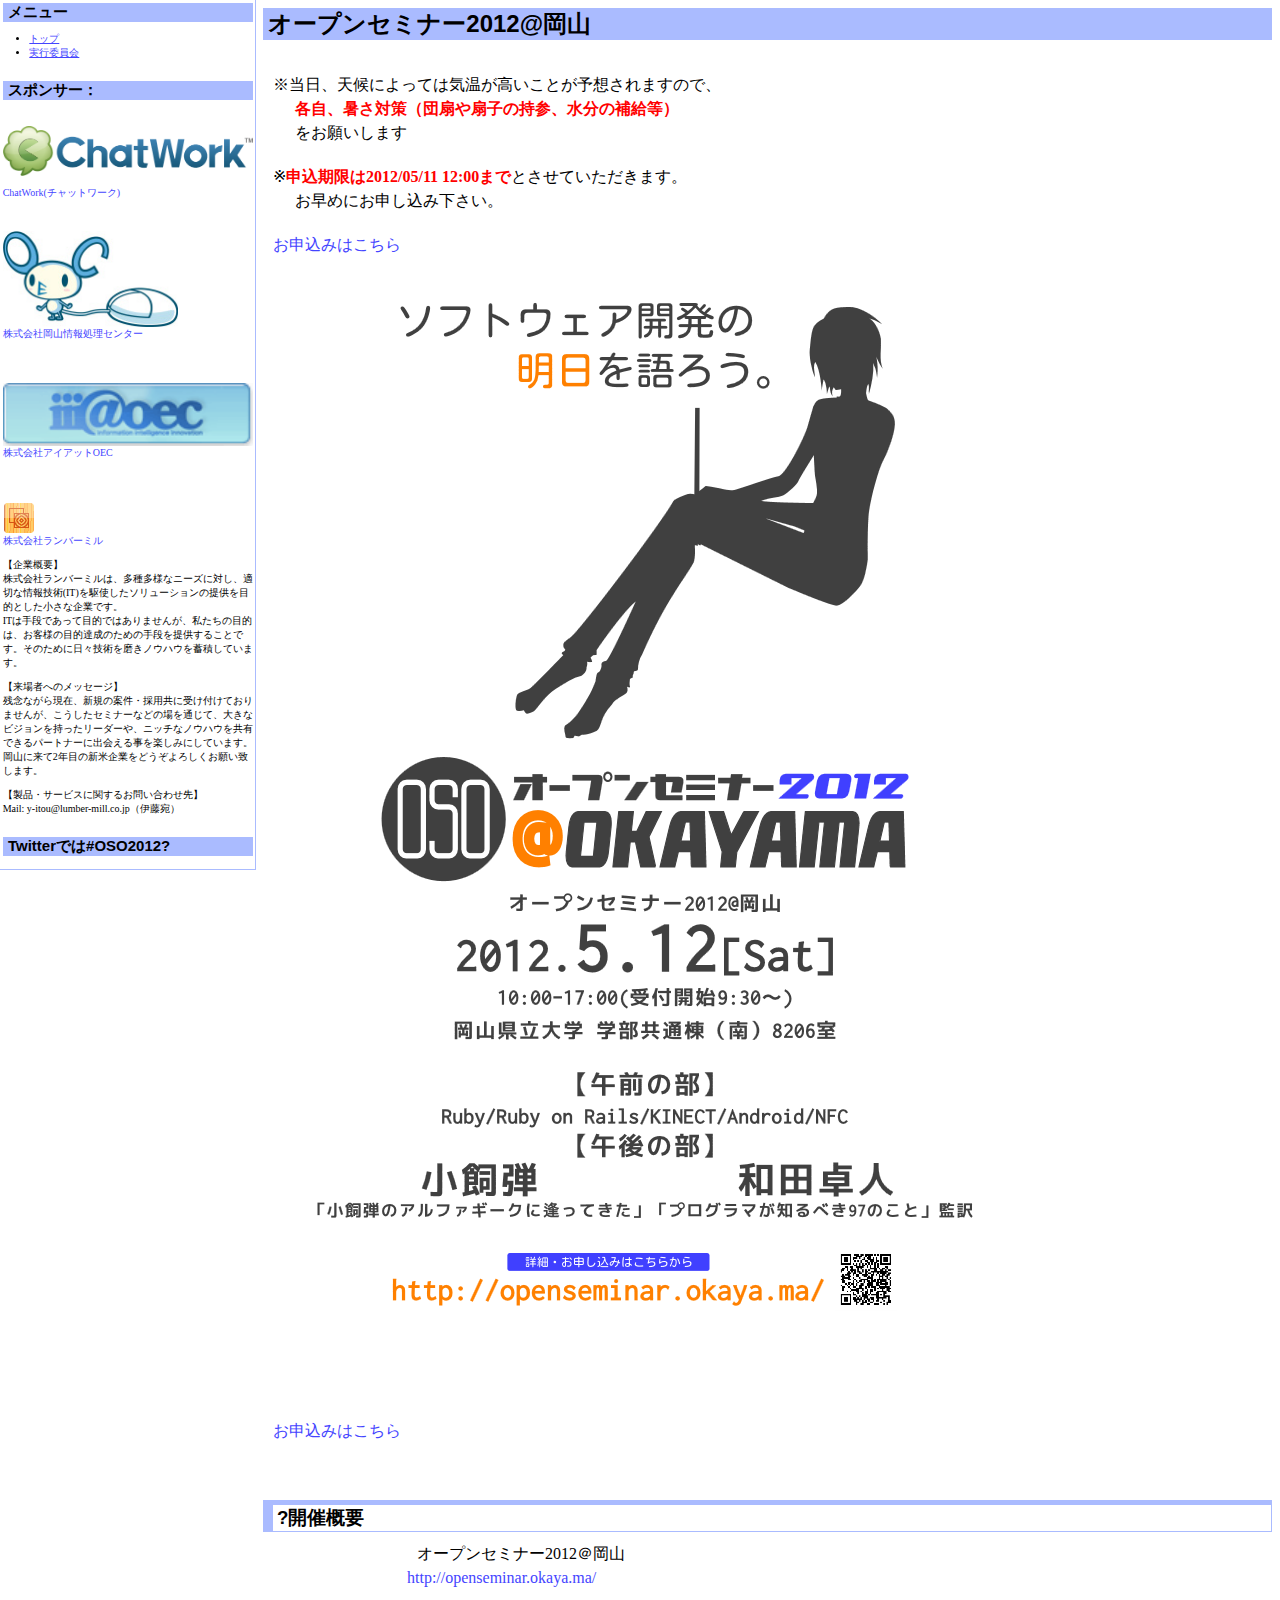
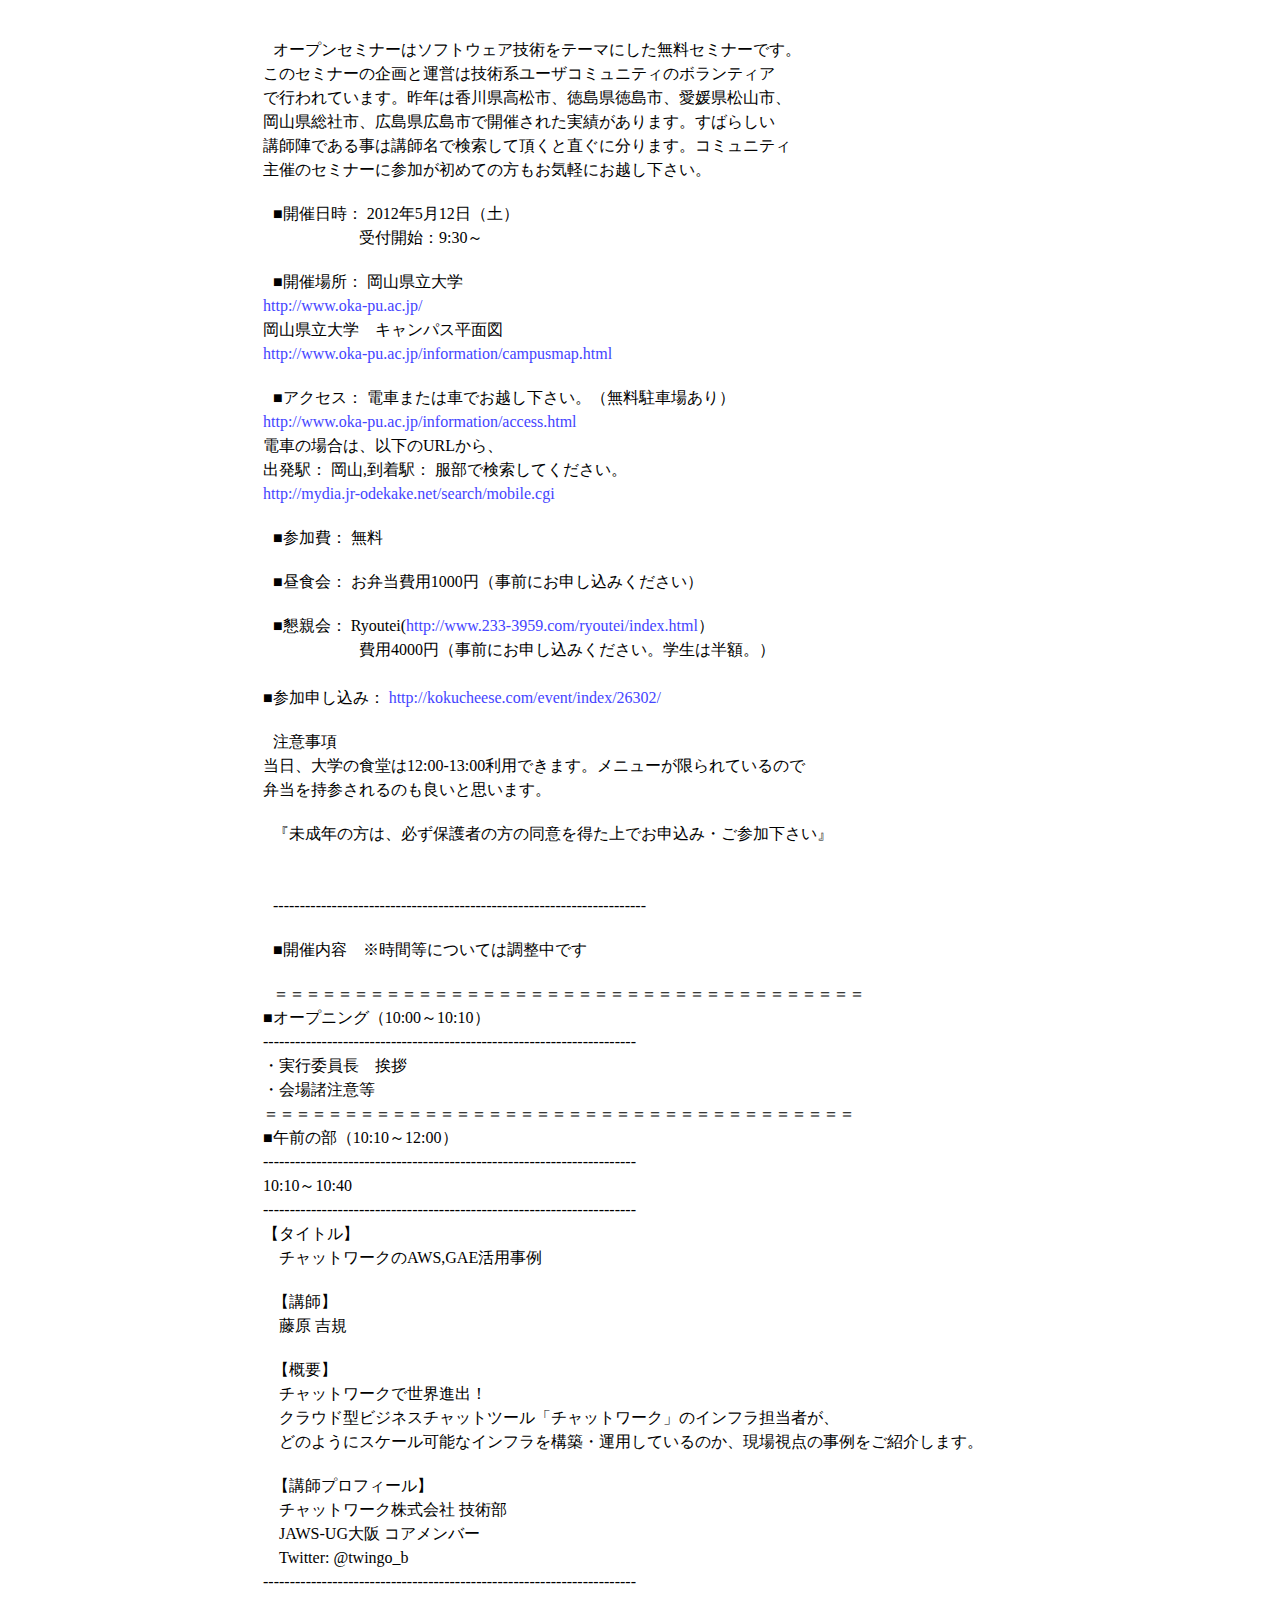
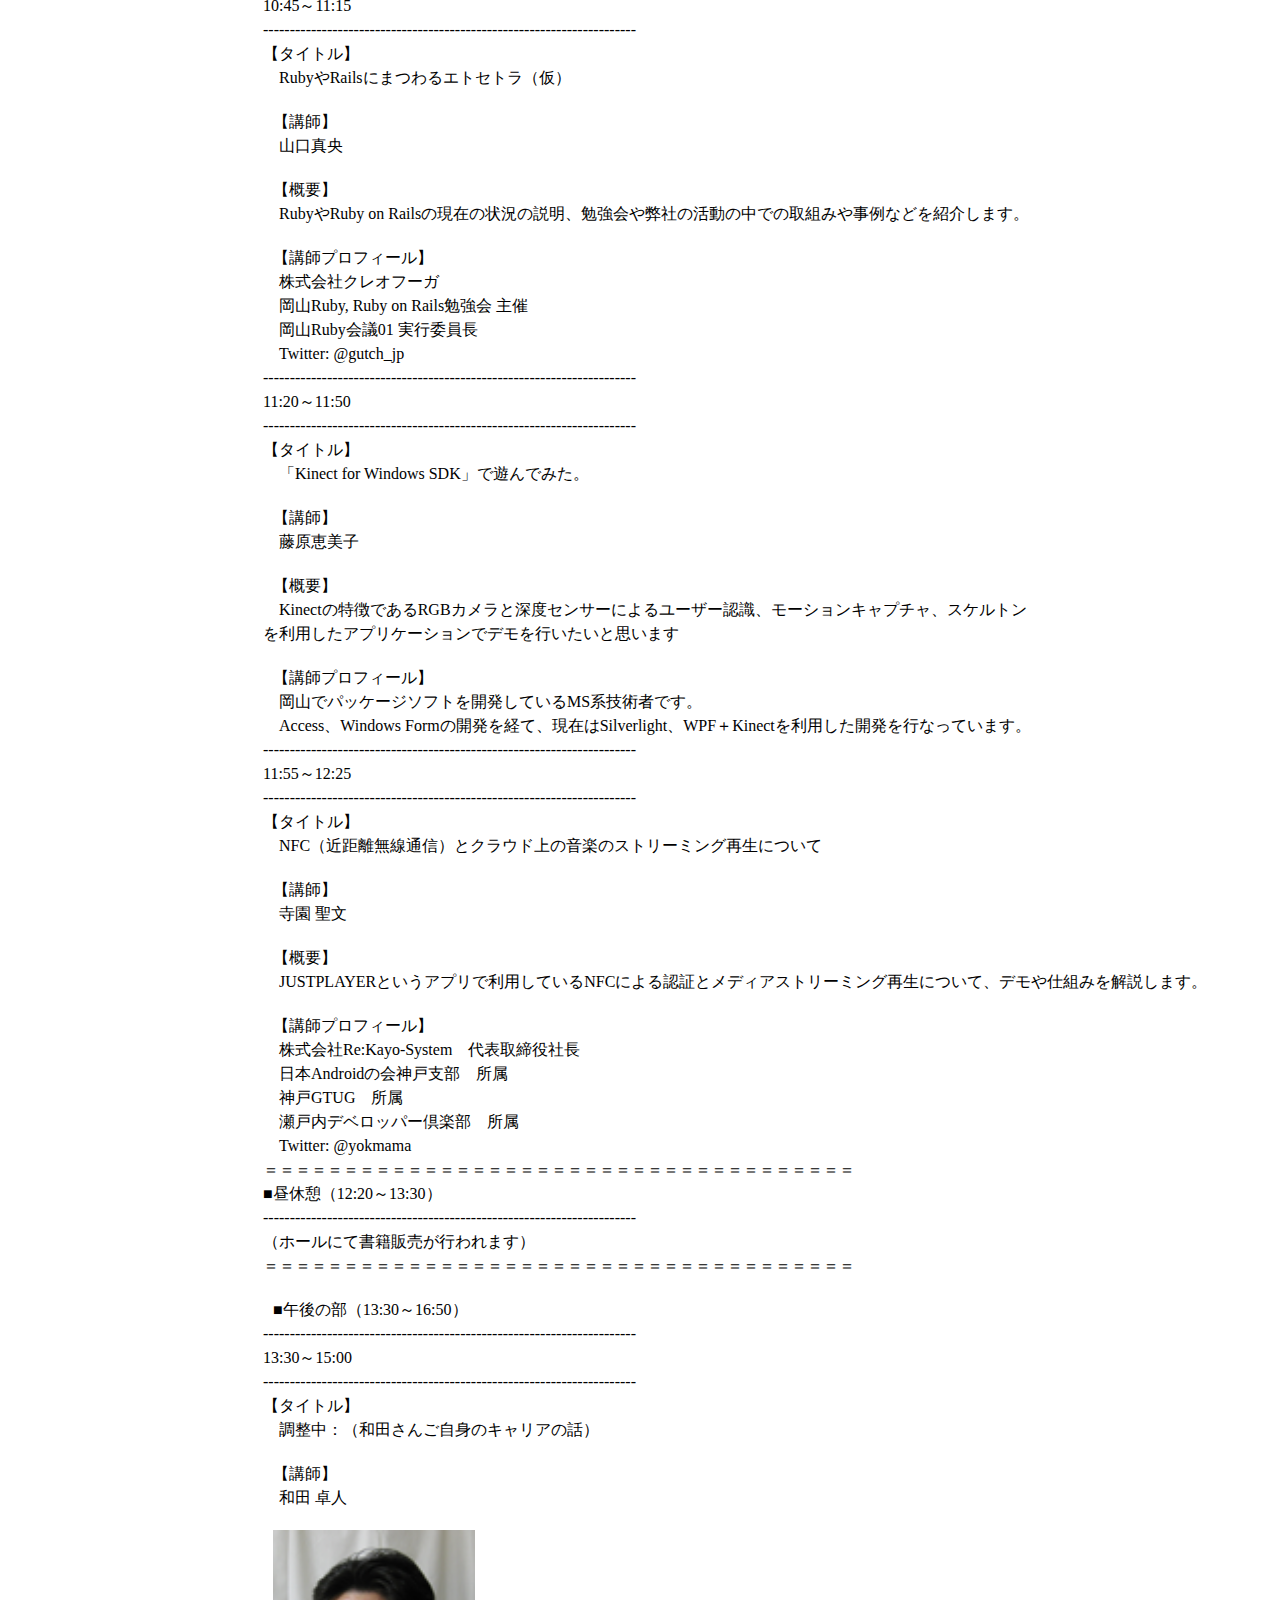
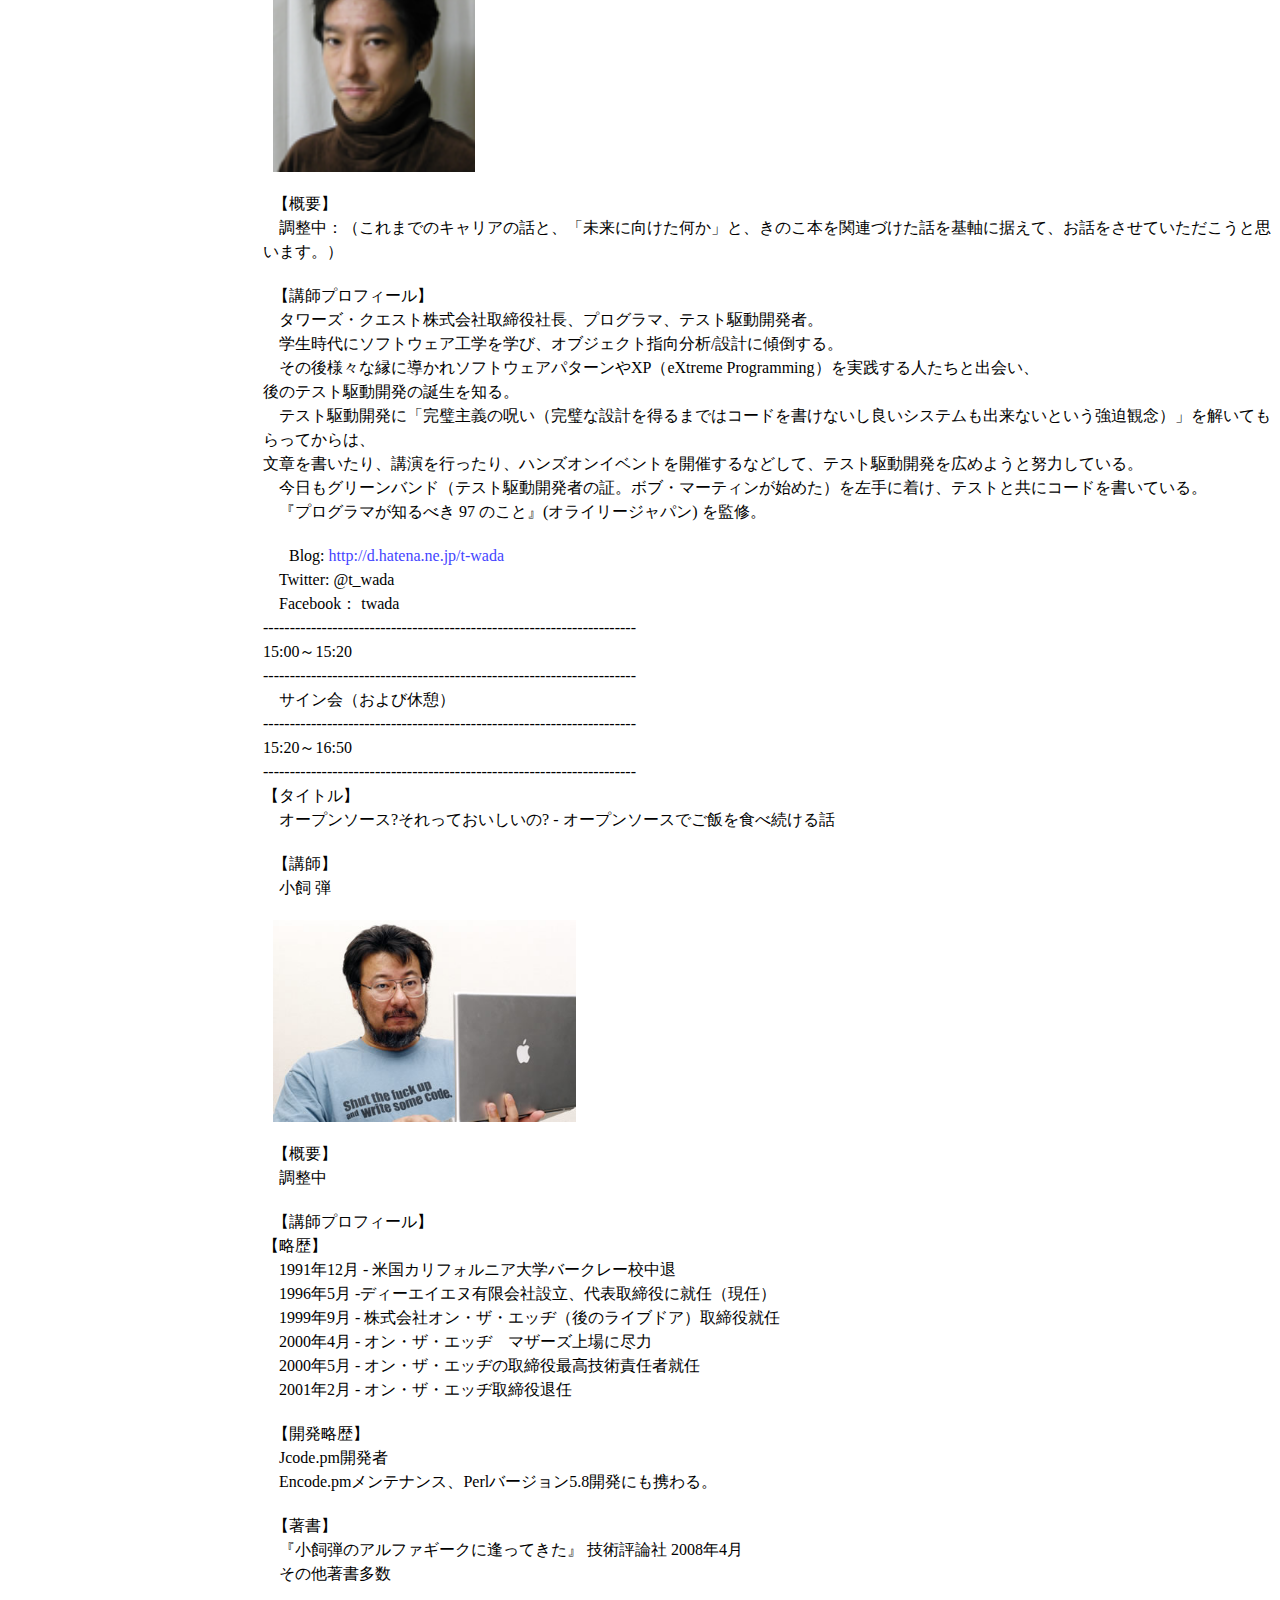
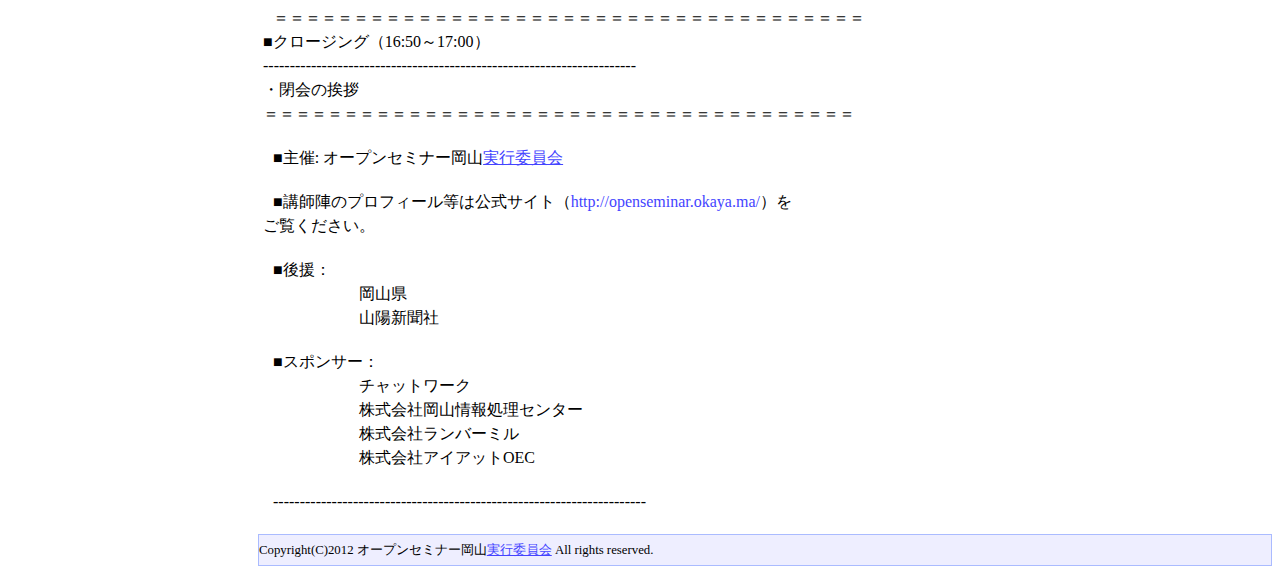
<file: 2012/index.html>
<html>
  <head>
    <meta http-equiv="Content-Type" content="text/html; charset=utf-8" />
    <meta http-equiv="Content-Style-Type" content="text/css" />
    <link rel="stylesheet" type="text/css" href="default.css" />
    
    
    
      <style type="text/css"><!--
      /* エラーメッセージ */
.error {
  color       : #FF0000;
  font-weight : bold;
}

/* 存在しないWikiページ */
span.nopage {
  background-color : #FFFF88;
}

/* Wikiページへのアンカ */
a.wikipage:link {
  text-decoration : underline;
}

a.wikipage:visited {
  text-decoration : underline;
}

a.wikipage:hover {
  background-color: #DDDDDD;
  text-decoration : underline;
}

/* parteditプラグイン */
div.partedit {
  text-align : right;
  font-size  : 80%;
}

/* calendarプラグイン */
td.today {
  background-color : #FF8888;
}

td.have {
  font-weight : bold;
}

.calendar td {
  text-align : right;
}

div.main {
	margin-left: 250px;
}
div.sidebar {
	width :250px;
	background-color: #FFFFFF;
}

      --></style>
    
    
    <title>FrontPage - オープンセミナー2012＠岡山</title>
  </head>
  <body>
  



  
  
    <div class="main">
  
  
  
    
      <div class="header">

      </div>
    
  
  
  <div class="day">
    <div class="body">
      <div class="section">
        <h2><a name="p0">オープンセミナー2012@岡山</a></h2>
<br />
<p>※当日、天候によっては気温が高いことが予想されますので、<br />
　　<span style="font-weight:bold;color:red">各自、暑さ対策（団扇や扇子の持参、水分の補給等）</span><br />
　　をお願いします<br />
</p>
<p>※<span style="font-weight:bold;color:red">申込期限は2012/05/11 12:00まで</span>とさせていただきます。<br />
　　お早めにお申し込み下さい。<br />
</p>
<div><p><a href="http://kokucheese.com/event/index/26302/">お申込みはこちら</a><br />
</p>
<p><a href="http://kokucheese.com/event/index/26302/"><img src="index_0001.png" alt="http://kokucheese.com/event/index/26302/" border="0" style="'width:50%;display:" /></a><br />
</p>
<p><a href="http://kokucheese.com/event/index/26302/">お申込みはこちら</a><br />
</p>
</div><br />
<h3><a name="p1"><span class="sanchor">?</span>開催概要</a></h3>
<p>　　　　　　　　　オープンセミナー2012＠岡山<br />
　　　　　　　　　<a href="http://openseminar.okaya.ma/">http://openseminar.okaya.ma/</a><br />
</p>
<br />
<p>オープンセミナーはソフトウェア技術をテーマにした無料セミナーです。<br />
このセミナーの企画と運営は技術系ユーザコミュニティのボランティア<br />
で行われています。昨年は香川県高松市、徳島県徳島市、愛媛県松山市、<br />
岡山県総社市、広島県広島市で開催された実績があります。すばらしい<br />
講師陣である事は講師名で検索して頂くと直ぐに分ります。コミュニティ<br />
主催のセミナーに参加が初めての方もお気軽にお越し下さい。<br />
</p>
<p>■開催日時： 2012年5月12日（土）<br />
　　　　　　受付開始：9:30～<br />
</p>
<p>■開催場所： 岡山県立大学<br />
<a href="http://www.oka-pu.ac.jp/">http://www.oka-pu.ac.jp/</a><br />
岡山県立大学　キャンパス平面図<br />
<a href="http://www.oka-pu.ac.jp/information/campusmap.html">http://www.oka-pu.ac.jp/information/campusmap.html</a><br />
</p>
<p>■アクセス： 電車または車でお越し下さい。（無料駐車場あり）<br />
<a href="http://www.oka-pu.ac.jp/information/access.html">http://www.oka-pu.ac.jp/information/access.html</a><br />
電車の場合は、以下のURLから、<br />
出発駅： 岡山,到着駅： 服部で検索してください。<br />
<a href="http://mydia.jr-odekake.net/search/mobile.cgi">http://mydia.jr-odekake.net/search/mobile.cgi</a><br />
</p>
<p>■参加費： 無料<br />
</p>
<p>■昼食会： お弁当費用1000円（事前にお申し込みください）<br />
</p>
<p>■懇親会： Ryoutei(<a href="http://www.233-3959.com/ryoutei/index.html">http://www.233-3959.com/ryoutei/index.html</a>）<br />
　　　　　　費用4000円（事前にお申し込みください。学生は半額。）<br />
　　　　　　<br />
■参加申し込み： <a href="http://kokucheese.com/event/index/26302/">http://kokucheese.com/event/index/26302/</a><br />
</p>
<p>注意事項<br />
当日、大学の食堂は12:00-13:00利用できます。メニューが限られているので<br />
弁当を持参されるのも良いと思います。<br />
</p>
<p>『未成年の方は、必ず保護者の方の同意を得た上でお申込み・ご参加下さい』<br />
</p>
<br />
<p>----------------------------------------------------------------------<br />
</p>
<p>■開催内容　※時間等については調整中です<br />
</p>
<p>＝＝＝＝＝＝＝＝＝＝＝＝＝＝＝＝＝＝＝＝＝＝＝＝＝＝＝＝＝＝＝＝＝＝＝＝＝<br />
■オープニング（10:00～10:10）<br />
----------------------------------------------------------------------<br />
・実行委員長　挨拶<br />
・会場諸注意等<br />
＝＝＝＝＝＝＝＝＝＝＝＝＝＝＝＝＝＝＝＝＝＝＝＝＝＝＝＝＝＝＝＝＝＝＝＝＝<br />
■午前の部（10:10～12:00）<br />
----------------------------------------------------------------------<br />
10:10～10:40<br />
----------------------------------------------------------------------<br />
【タイトル】<br />
　チャットワークのAWS,GAE活用事例<br />
</p>
<p>【講師】<br />
　藤原 吉規<br />
</p>
<p>【概要】<br />
　チャットワークで世界進出！<br />
　クラウド型ビジネスチャットツール「チャットワーク」のインフラ担当者が、<br />
　どのようにスケール可能なインフラを構築・運用しているのか、現場視点の事例をご紹介します。<br />
</p>
<p>【講師プロフィール】<br />
　チャットワーク株式会社 技術部<br />
　JAWS-UG大阪 コアメンバー<br />
　Twitter: @twingo_b<br />
----------------------------------------------------------------------<br />
10:45～11:15<br />
----------------------------------------------------------------------<br />
【タイトル】<br />
　RubyやRailsにまつわるエトセトラ（仮）<br />
</p>
<p>【講師】<br />
　山口真央<br />
</p>
<p>【概要】<br />
　RubyやRuby on Railsの現在の状況の説明、勉強会や弊社の活動の中での取組みや事例などを紹介します。<br />
</p>
<p>【講師プロフィール】<br />
　株式会社クレオフーガ<br />
　岡山Ruby, Ruby on Rails勉強会 主催<br />
　岡山Ruby会議01 実行委員長<br />
　Twitter: @gutch_jp<br />
----------------------------------------------------------------------<br />
11:20～11:50<br />
----------------------------------------------------------------------<br />
【タイトル】<br />
　「Kinect for Windows SDK」で遊んでみた。<br />
</p>
<p>【講師】<br />
　藤原恵美子<br />
</p>
<p>【概要】<br />
　Kinectの特徴であるRGBカメラと深度センサーによるユーザー認識、モーションキャプチャ、スケルトン<br />
を利用したアプリケーションでデモを行いたいと思います<br />
</p>
<p>【講師プロフィール】<br />
　岡山でパッケージソフトを開発しているMS系技術者です。<br />
　Access、Windows Formの開発を経て、現在はSilverlight、WPF＋Kinectを利用した開発を行なっています。<br />
----------------------------------------------------------------------<br />
11:55～12:25<br />
----------------------------------------------------------------------<br />
【タイトル】<br />
　NFC（近距離無線通信）とクラウド上の音楽のストリーミング再生について<br />
</p>
<p>【講師】<br />
　寺園 聖文<br />
</p>
<p>【概要】<br />
　JUSTPLAYERというアプリで利用しているNFCによる認証とメディアストリーミング再生について、デモや仕組みを解説します。<br />
</p>
<p>【講師プロフィール】<br />
　株式会社Re:Kayo-System　代表取締役社長<br />
　日本Androidの会神戸支部　所属<br />
　神戸GTUG　所属<br />
　瀬戸内デベロッパー倶楽部　所属<br />
　Twitter: @yokmama<br />
＝＝＝＝＝＝＝＝＝＝＝＝＝＝＝＝＝＝＝＝＝＝＝＝＝＝＝＝＝＝＝＝＝＝＝＝＝<br />
■昼休憩（12:20～13:30）<br />
----------------------------------------------------------------------<br />
（ホールにて書籍販売が行われます）<br />
＝＝＝＝＝＝＝＝＝＝＝＝＝＝＝＝＝＝＝＝＝＝＝＝＝＝＝＝＝＝＝＝＝＝＝＝＝<br />
</p>
<p>■午後の部（13:30～16:50）<br />
----------------------------------------------------------------------<br />
13:30～15:00<br />
----------------------------------------------------------------------<br />
【タイトル】<br />
　調整中：（和田さんご自身のキャリアの話）<br />
</p>
<p>【講師】<br />
　和田 卓人 <br />
</p>
<p><img src="index_0002.png" border="0" style="width:20%;" /><br />
</p>
<p>【概要】<br />
　調整中：（これまでのキャリアの話と、「未来に向けた何か」と、きのこ本を関連づけた話を基軸に据えて、お話をさせていただこうと思います。）<br />
</p>
<p>【講師プロフィール】<br />
　タワーズ・クエスト株式会社取締役社長、プログラマ、テスト駆動開発者。<br />
　学生時代にソフトウェア工学を学び、オブジェクト指向分析/設計に傾倒する。<br />
　その後様々な縁に導かれソフトウェアパターンやXP（eXtreme Programming）を実践する人たちと出会い、<br />
後のテスト駆動開発の誕生を知る。<br />
　テスト駆動開発に「完璧主義の呪い（完璧な設計を得るまではコードを書けないし良いシステムも出来ないという強迫観念）」を解いてもらってからは、<br />
文章を書いたり、講演を行ったり、ハンズオンイベントを開催するなどして、テスト駆動開発を広めようと努力している。<br />
　今日もグリーンバンド（テスト駆動開発者の証。ボブ・マーティンが始めた）を左手に着け、テストと共にコードを書いている。<br />
　『プログラマが知るべき 97 のこと』(オライリージャパン) を監修。<br />
</p>
<p>　Blog: <a href="http://d.hatena.ne.jp/t-wada">http://d.hatena.ne.jp/t-wada</a><br />
　Twitter: @t_wada<br />
　Facebook： twada<br />
----------------------------------------------------------------------<br />
15:00～15:20<br />
----------------------------------------------------------------------<br />
　サイン会（および休憩）<br />
----------------------------------------------------------------------<br />
15:20～16:50<br />
----------------------------------------------------------------------<br />
【タイトル】<br />
　オープンソース?それっておいしいの? - オープンソースでご飯を食べ続ける話<br />
</p>
<p>【講師】<br />
　小飼 弾  <br />
</p>
<p><img src="index_0003.jpg" border="0" style="width:30%;" /><br />
</p>
<p>【概要】<br />
　調整中<br />
</p>
<p>【講師プロフィール】<br />
【略歴】<br />
　1991年12月 - 米国カリフォルニア大学バークレー校中退<br />
　1996年5月 -ディーエイエヌ有限会社設立、代表取締役に就任（現任）<br />
　1999年9月 - 株式会社オン・ザ・エッヂ（後のライブドア）取締役就任<br />
　2000年4月 - オン・ザ・エッヂ　マザーズ上場に尽力<br />
　2000年5月 - オン・ザ・エッヂの取締役最高技術責任者就任<br />
　2001年2月 - オン・ザ・エッヂ取締役退任<br />
</p>
<p>【開発略歴】<br />
　Jcode.pm開発者<br />
　Encode.pmメンテナンス、Perlバージョン5.8開発にも携わる。<br />
</p>
<p>【著書】<br />
　『小飼弾のアルファギークに逢ってきた』 技術評論社 2008年4月<br />
　その他著書多数<br />
</p>
<p>＝＝＝＝＝＝＝＝＝＝＝＝＝＝＝＝＝＝＝＝＝＝＝＝＝＝＝＝＝＝＝＝＝＝＝＝＝<br />
■クロージング（16:50～17:00）<br />
----------------------------------------------------------------------<br />
・閉会の挨拶<br />
＝＝＝＝＝＝＝＝＝＝＝＝＝＝＝＝＝＝＝＝＝＝＝＝＝＝＝＝＝＝＝＝＝＝＝＝＝<br />
</p>
<p>■主催: オープンセミナー岡山<a href="0001.html" class="wikipage">実行委員会</a><br />
</p>
<p>■講師陣のプロフィール等は公式サイト（<a href="http://openseminar.okaya.ma/">http://openseminar.okaya.ma/</a>）を<br />
ご覧ください。<br />
</p>
<p>■後援：    <br />
　　　　　　岡山県<br />
　　　　　　山陽新聞社<br />
</p>
<p>■スポンサー：　　<br />
　　　　　　チャットワーク<br />
　　　　　　株式会社岡山情報処理センター<br />
　　　　　　株式会社ランバーミル<br />
　　　　　　株式会社アイアットOEC<br />
</p>
<p>---------------------------------------------------------------------- <br />
</p>

      </div>
    </div>
    
      
        <div class="comment">
          <p>Copyright(C)2012 オープンセミナー岡山<a href="0001.html" class="wikipage">実行委員会</a> All rights reserved.<br />
</p>

        </div>
      
    
  </div>

  
    </div>
    <div class="sidebar">
      <h2>メニュー</h2>
<ul>
<li><a href="index.html" class="wikipage">トップ</a></li>
<li><a href="0001.html" class="wikipage">実行委員会</a></li>
</ul>
<br />
<h2>スポンサー：</h2>
<br />
<p><a href="http://www.chatwork.com/ja/"><img src="index_0004.png" alt="http://www.chatwork.com/ja/" style="width:100%" /></a><br />
</p>
<p><a href="http://www.ecstudio.jp/">ChatWork(チャットワーク)</a><br />
</p>
<br />
<p><a href="http://www.oec-o.co.jp/"><img src="index_0005.jpg" alt="http://www.oec-o.co.jp/" style="width:70%" /></a><br />
<a href="http://www.oec-o.co.jp/">株式会社岡山情報処理センター</a><br />
</p>
<br />
<br />
<p><a href="http://www.iii-oec.co.jp/"><img src="index_0006.gif" alt="http://www.iii-oec.co.jp/" style="width:100%" /></a><br />
<a href="http://www.iii-oec.co.jp">株式会社アイアットOEC</a><br />
</p>
<br />
<br />
<p><a href="http://lumber-mill.co.jp/"><img src="index_0007.png" alt="http://lumber-mill.co.jp/" /></a><br />
<a href="http://lumber-mill.co.jp/">株式会社ランバーミル</a><br />
</p>
<p>【企業概要】<br />
株式会社ランバーミルは、多種多様なニーズに対し、適切な情報技術(IT)を駆使したソリューションの提供を目的とした小さな企業です。<br />
ITは手段であって目的ではありませんが、私たちの目的は、お客様の目的達成のための手段を提供することです。そのために日々技術を磨きノウハウを蓄積しています。<br />
</p>
<p>【来場者へのメッセージ】<br />
残念ながら現在、新規の案件・採用共に受け付けておりませんが、こうしたセミナーなどの場を通じて、大きなビジョンを持ったリーダーや、ニッチなノウハウを共有できるパートナーに出会える事を楽しみにしています。岡山に来て2年目の新米企業をどうぞよろしくお願い致します。<br />
</p>
<p>【製品・サービスに関するお問い合わせ先】<br />
Mail: y-itou@lumber-mill.co.jp（伊藤宛）<br />
</p>
<br />
<h2>Twitterでは#OSO2012?</h2>
<p></p><div class="twitstatus_badge_container" id="twitstat_badge_761"></div>

    </div>
  
  


</body></html>
</file>
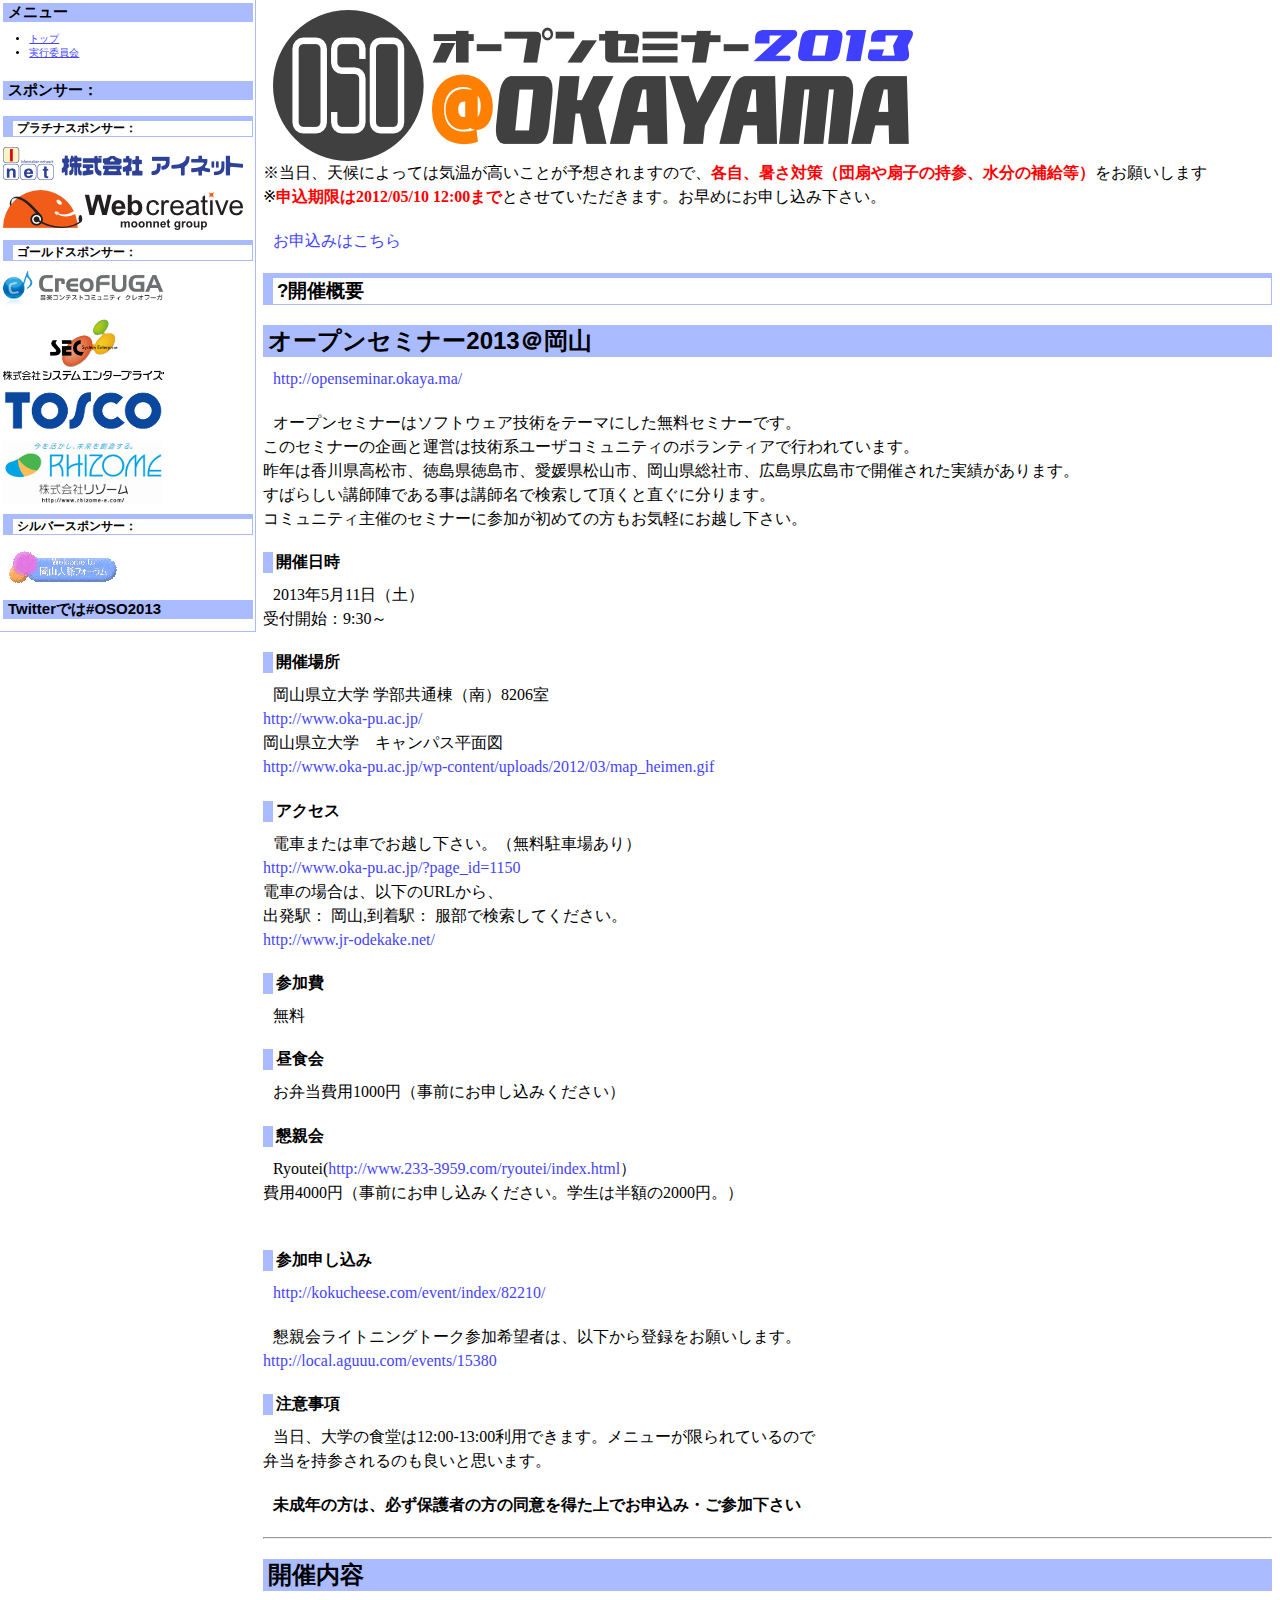
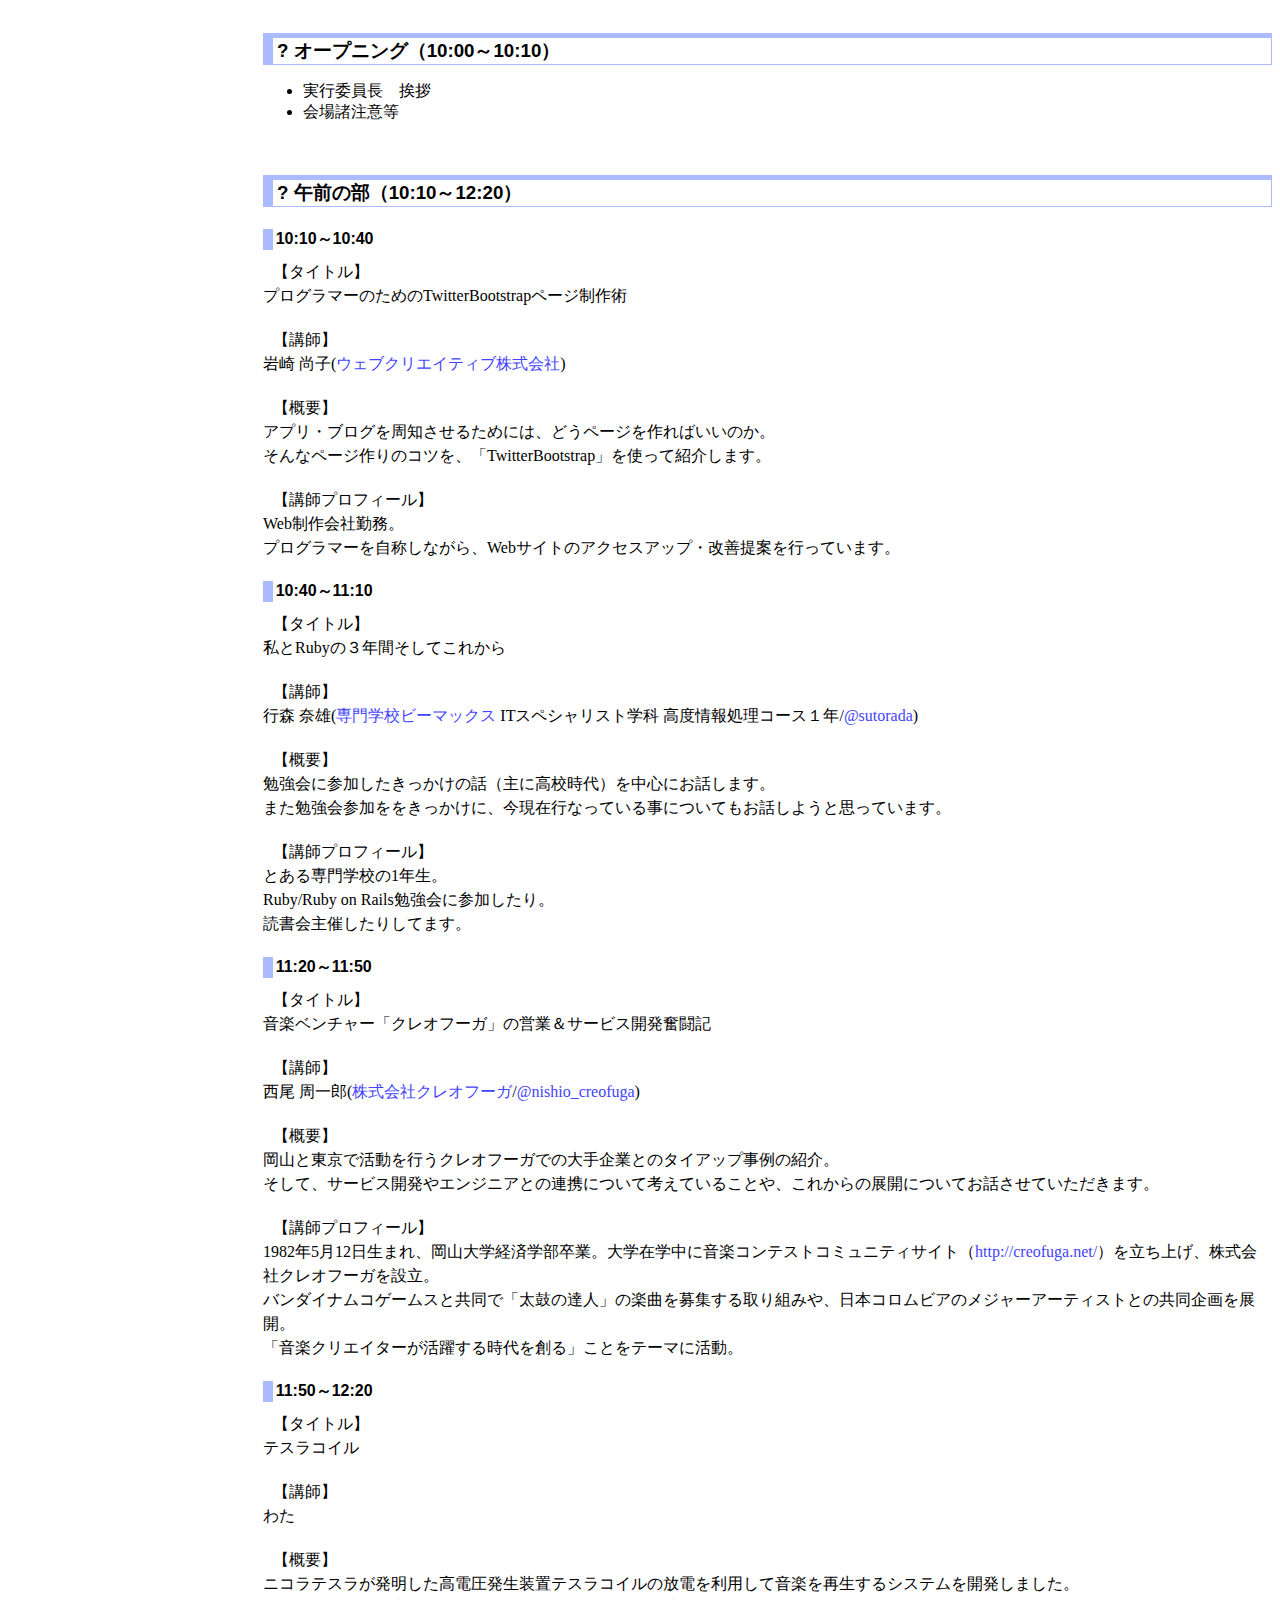
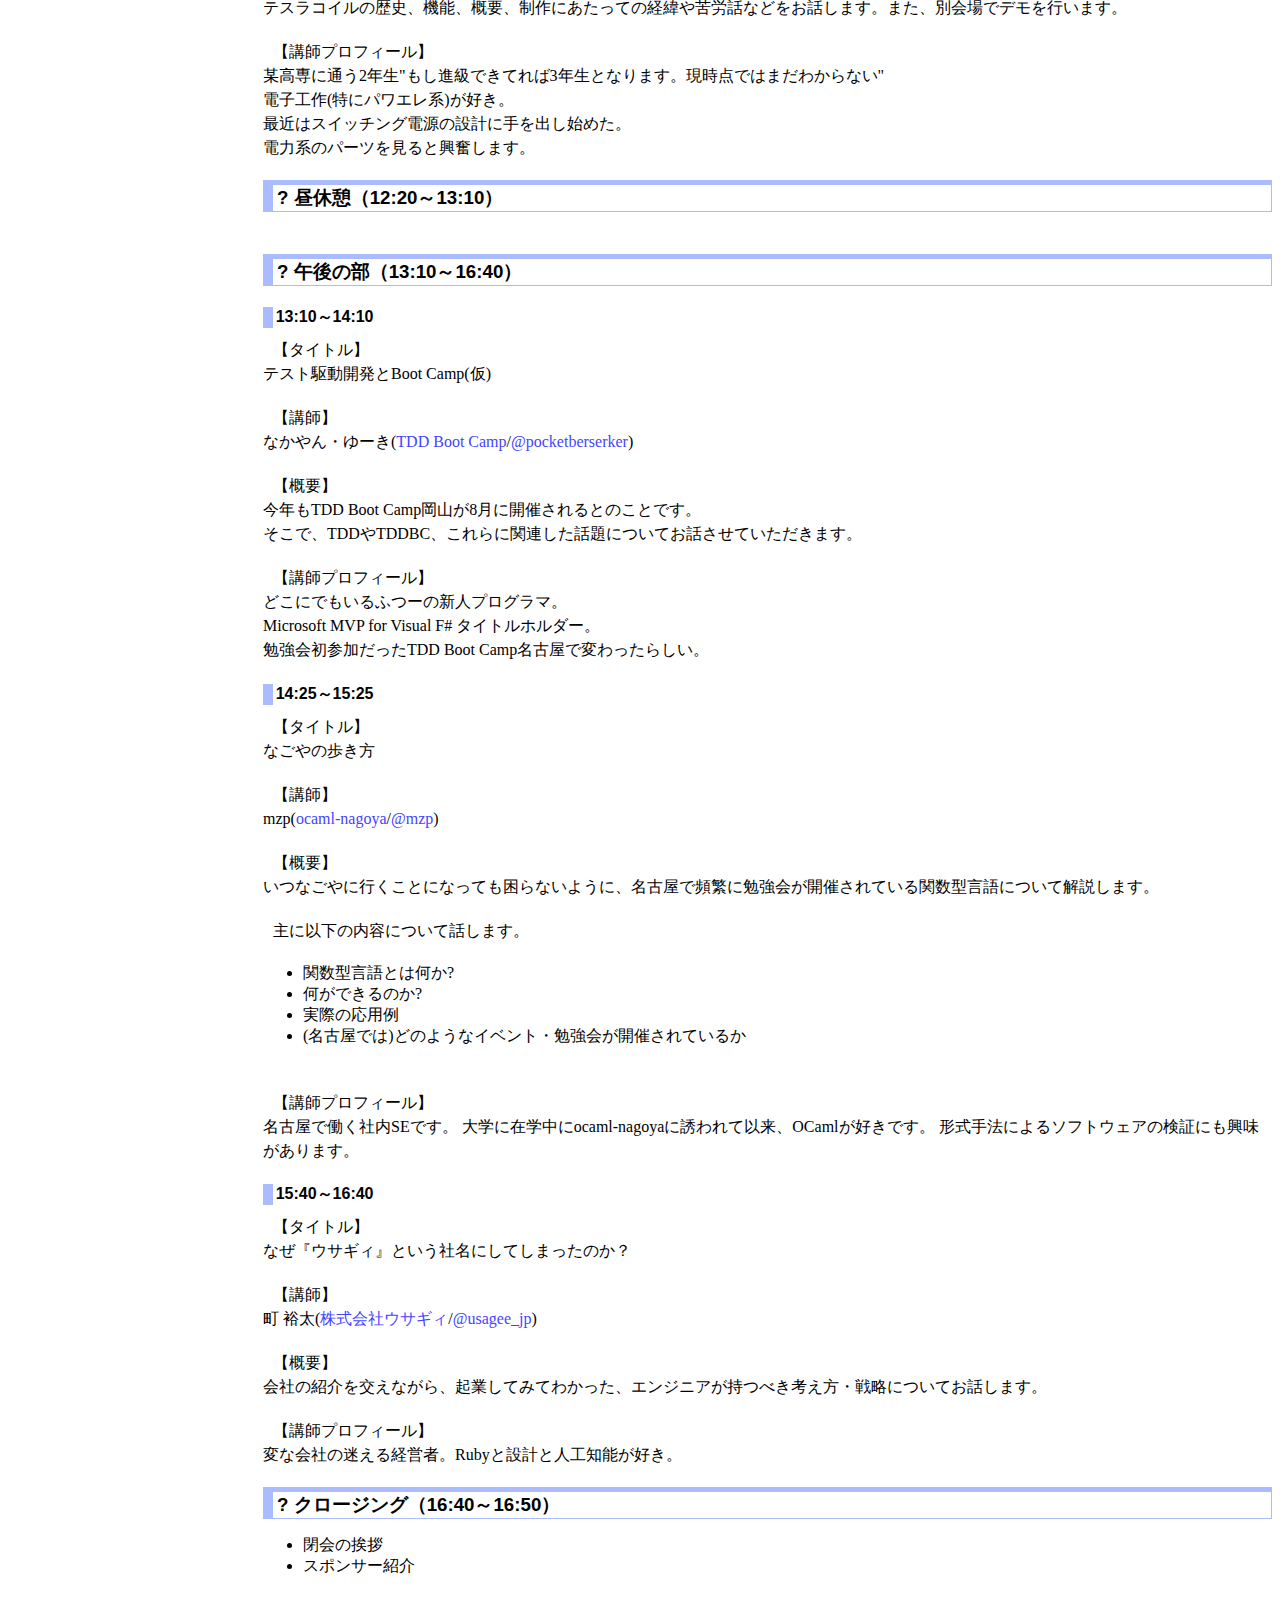
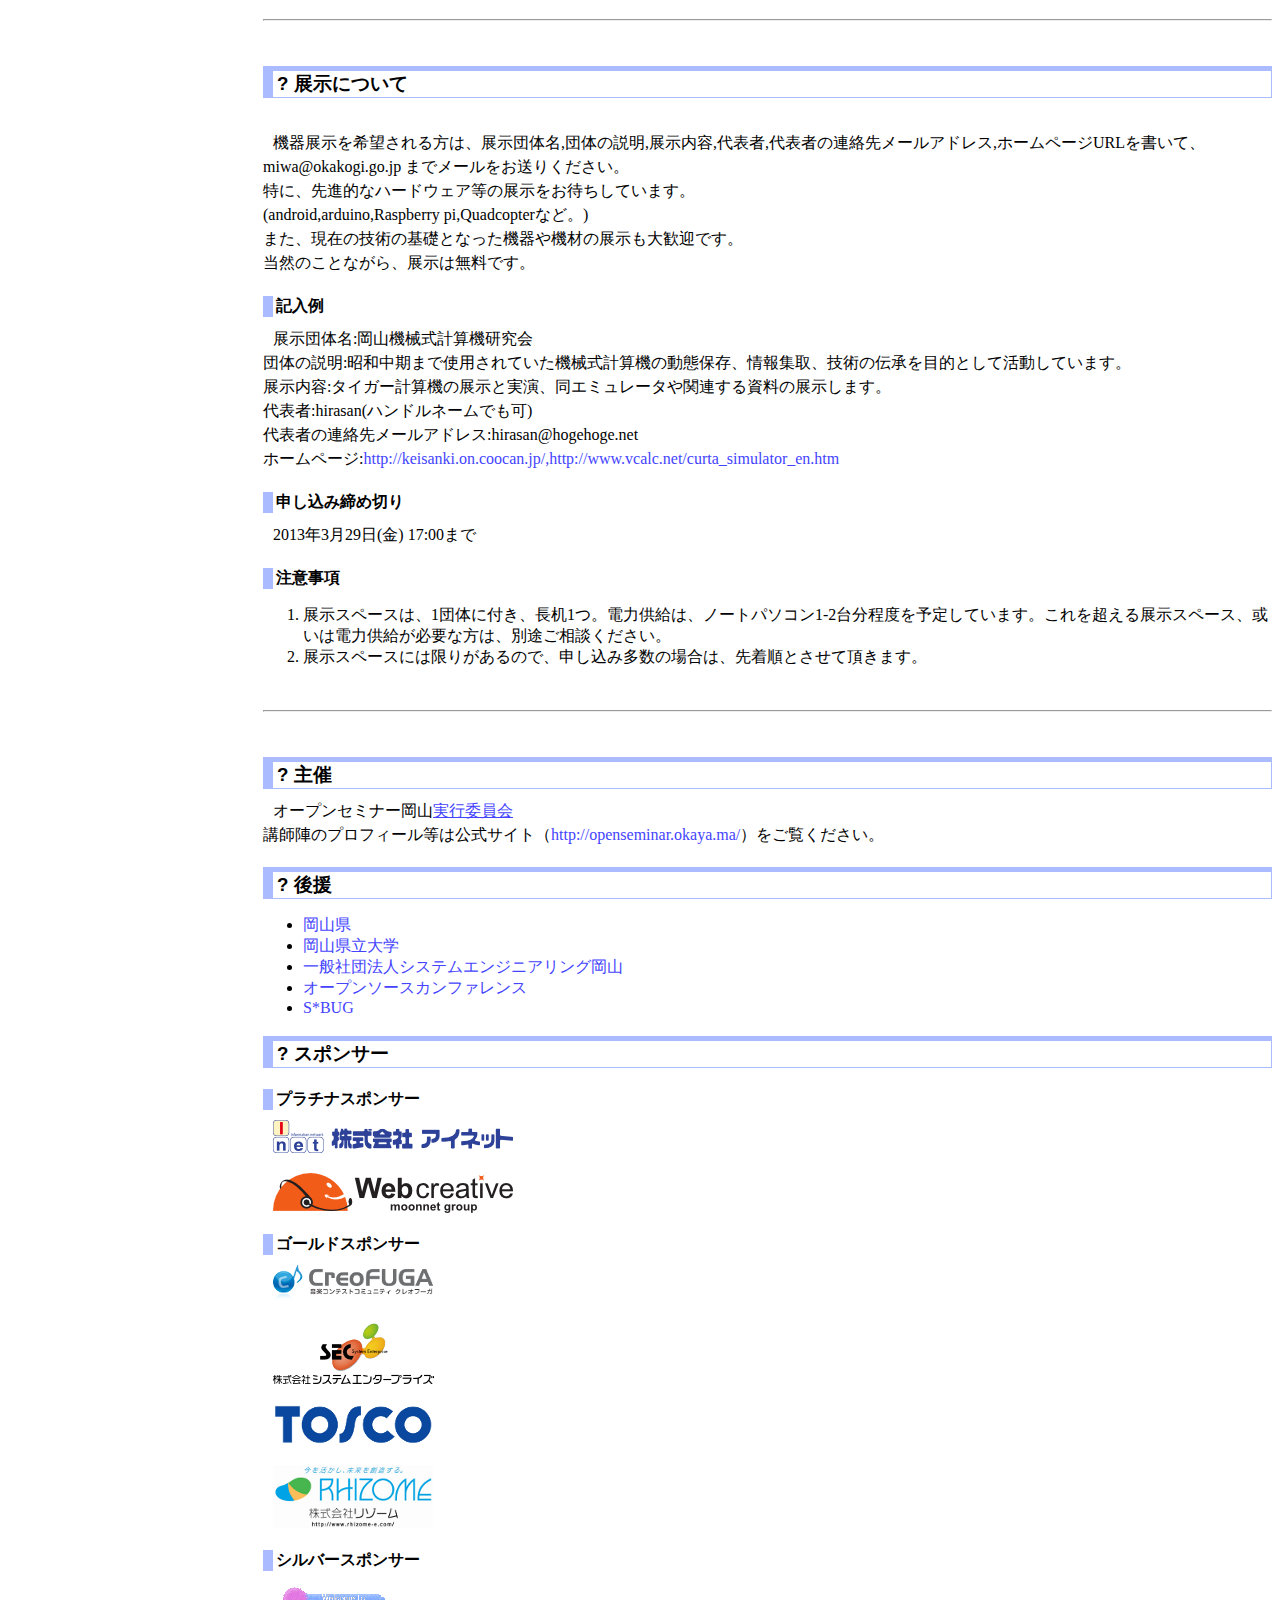
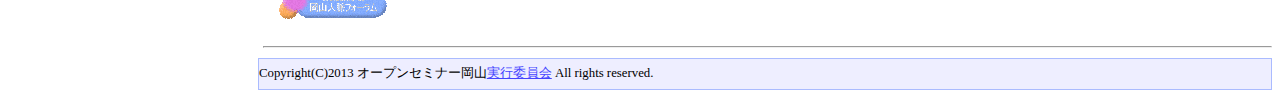
<file: 2013/index.html>
<html>
  <head>
    
    
    
    
    <meta http-equiv="Content-Type" content="text/html; charset=utf-8" />
    <meta http-equiv="Content-Style-Type" content="text/css" />
    
    <link rel="alternate" type="application/rss+xml" title="RSS" href="wiki.cgi?action=RSS" />

    
    
      <link rel="stylesheet" type="text/css" href="default.css" />
    
    
    
      <style type="text/css"><!--
      /* エラーメッセージ */
.error {
  color       : #FF0000;
  font-weight : bold;
}

/* 存在しないWikiページ */
span.nopage {
  background-color : #FFFF88;
}

/* Wikiページへのアンカ */
a.wikipage:link {
  text-decoration : underline;
}

a.wikipage:visited {
  text-decoration : underline;
}

a.wikipage:hover {
  background-color: #DDDDDD;
  text-decoration : underline;
}

/* parteditプラグイン */
div.partedit {
  text-align : right;
  font-size  : 80%;
}

/* calendarプラグイン */
td.today {
  background-color : #FF8888;
}

td.have {
  font-weight : bold;
}

.calendar td {
  text-align : right;
}

div.main {
	margin-left: 250px;
}
div.sidebar {
	width :250px;
	background-color: #FFFFFF;
}

      --></style>
    
    
    <title>FrontPage - オープンセミナー2013＠岡山</title>
  </head>
  <body>

  
  
    <div class="main">
  
  
  
    
      <div class="header">

      </div>
    
  
  
  <div class="day">
    <div class="body">
      <div class="section">
        <p><a href="index.html"><img src="index_0001.png" alt="http://openseminar.okaya.ma/" /></a><br />
※当日、天候によっては気温が高いことが予想されますので、<span style="font-weight:bold;color:red">各自、暑さ対策（団扇や扇子の持参、水分の補給等）</span>をお願いします<br />
※<span style="font-weight:bold;color:red">申込期限は2012/05/10 12:00まで</span>とさせていただきます。お早めにお申し込み下さい。<br />
</p>
<p><a href="http://kokucheese.com/event/index/82210/">お申込みはこちら</a><br />
</p>
<h3><a name="p0"><span class="sanchor">?</span>開催概要</a></h3>
<h2><a name="p1"> オープンセミナー2013＠岡山</a></h2>
<p><a href="http://openseminar.okaya.ma/">http://openseminar.okaya.ma/</a><br />
</p>
<p>オープンセミナーはソフトウェア技術をテーマにした無料セミナーです。<br />
このセミナーの企画と運営は技術系ユーザコミュニティのボランティアで行われています。<br />
昨年は香川県高松市、徳島県徳島市、愛媛県松山市、岡山県総社市、広島県広島市で開催された実績があります。<br />
すばらしい講師陣である事は講師名で検索して頂くと直ぐに分ります。<br />
コミュニティ主催のセミナーに参加が初めての方もお気軽にお越し下さい。<br />
</p>
<h4><a name="p2"> 開催日時</a></h4>
<p>2013年5月11日（土）<br />
受付開始：9:30～<br />
</p>
<h4><a name="p3"> 開催場所</a></h4>
<p>岡山県立大学 学部共通棟（南）8206室 <br />
<a href="http://www.oka-pu.ac.jp/">http://www.oka-pu.ac.jp/</a><br />
岡山県立大学　キャンパス平面図<br />
<a href="http://www.oka-pu.ac.jp/wp-content/uploads/2012/03/map_heimen.gif">http://www.oka-pu.ac.jp/wp-content/uploads/2012/03/map_heimen.gif </a><br />
</p>
<h4><a name="p4"> アクセス</a></h4>
<p>電車または車でお越し下さい。（無料駐車場あり）<br />
<a href="http://www.oka-pu.ac.jp/?page_id=1150">http://www.oka-pu.ac.jp/?page_id=1150</a><br />
電車の場合は、以下のURLから、<br />
出発駅： 岡山,到着駅： 服部で検索してください。<br />
<a href="http://www.jr-odekake.net/">http://www.jr-odekake.net/</a><br />
</p>
<h4><a name="p5"> 参加費</a></h4>
<p>無料<br />
</p>
<h4><a name="p6"> 昼食会</a></h4>
<p>お弁当費用1000円（事前にお申し込みください）<br />
</p>
<h4><a name="p7"> 懇親会</a></h4>
<p>Ryoutei(<a href="http://www.233-3959.com/ryoutei/index.html">http://www.233-3959.com/ryoutei/index.html</a>）<br />
費用4000円（事前にお申し込みください。学生は半額の2000円。）<br />
　　　　　　<br />
</p>
<h4><a name="p8"> 参加申し込み</a></h4>
<p><a href="http://kokucheese.com/event/index/82210/">http://kokucheese.com/event/index/82210/</a><br />
</p>
<p>懇親会ライトニングトーク参加希望者は、以下から登録をお願いします。<br />
<a href="http://local.aguuu.com/events/15380">http://local.aguuu.com/events/15380</a><br />
</p>
<h4><a name="p9"> 注意事項</a></h4>
<p>当日、大学の食堂は12:00-13:00利用できます。メニューが限られているので<br />
弁当を持参されるのも良いと思います。<br />
</p>
<p><strong>未成年の方は、必ず保護者の方の同意を得た上でお申込み・ご参加下さい</strong><br />
</p>
<hr />
<h2><a name="p10"> 開催内容</a></h2>
<br />
<h3><a name="p11"><span class="sanchor">?</span> オープニング（10:00～10:10）</a></h3>
<ul>
<li> 実行委員長　挨拶</li>
<li> 会場諸注意等</li>
</ul>
<br />
<h3><a name="p12"><span class="sanchor">?</span> 午前の部（10:10～12:20）</a></h3>
<h4><a name="p13"> 10:10～10:40</a></h4>
<p>【タイトル】<br />
プログラマーのためのTwitterBootstrapページ制作術<br />
</p>
<p>【講師】<br />
岩崎 尚子(<a href="http://web3.co.jp/">ウェブクリエイティブ株式会社</a>)<br />
</p>
<p>【概要】<br />
アプリ・ブログを周知させるためには、どうページを作ればいいのか。<br />
そんなページ作りのコツを、「TwitterBootstrap」を使って紹介します。<br />
</p>
<p>【講師プロフィール】<br />
Web制作会社勤務。<br />
プログラマーを自称しながら、Webサイトのアクセスアップ・改善提案を行っています。<br />
</p>
<h4><a name="p14"> 10:40～11:10</a></h4>
<p>【タイトル】<br />
私とRubyの３年間そしてこれから<br />
</p>
<p>【講師】<br />
行森 奈雄(<a href="http://www.be-max.ac.jp/">専門学校ビーマックス</a> ITスペシャリスト学科 高度情報処理コース１年/<a href="https://twitter.com/sutorada">@sutorada</a>)<br />
</p>
<p>【概要】<br />
勉強会に参加したきっかけの話（主に高校時代）を中心にお話します。<br />
また勉強会参加ををきっかけに、今現在行なっている事についてもお話しようと思っています。<br />
</p>
<p>【講師プロフィール】<br />
とある専門学校の1年生。<br />
Ruby/Ruby on Rails勉強会に参加したり。<br />
読書会主催したりしてます。<br />
</p>
<h4><a name="p15"> 11:20～11:50</a></h4>
<p>【タイトル】<br />
音楽ベンチャー「クレオフーガ」の営業＆サービス開発奮闘記<br />
</p>
<p>【講師】<br />
西尾 周一郎(<a href="http://creofuga.jp/">株式会社クレオフーガ</a>/<a href="https://twitter.com/nishio_creofuga">@nishio_creofuga</a>)<br />
</p>
<p>【概要】<br />
岡山と東京で活動を行うクレオフーガでの大手企業とのタイアップ事例の紹介。<br />
そして、サービス開発やエンジニアとの連携について考えていることや、これからの展開についてお話させていただきます。<br />
</p>
<p>【講師プロフィール】<br />
1982年5月12日生まれ、岡山大学経済学部卒業。大学在学中に音楽コンテストコミュニティサイト（<a href="http://creofuga.net/">http://creofuga.net/</a>）を立ち上げ、株式会社クレオフーガを設立。<br />
バンダイナムコゲームスと共同で「太鼓の達人」の楽曲を募集する取り組みや、日本コロムビアのメジャーアーティストとの共同企画を展開。<br />
「音楽クリエイターが活躍する時代を創る」ことをテーマに活動。<br />
</p>
<h4><a name="p16"> 11:50～12:20</a></h4>
<p>【タイトル】<br />
テスラコイル<br />
</p>
<p>【講師】<br />
わた<br />
</p>
<p>【概要】<br />
ニコラテスラが発明した高電圧発生装置テスラコイルの放電を利用して音楽を再生するシステムを開発しました。<br />
テスラコイルの歴史、機能、概要、制作にあたっての経緯や苦労話などをお話します。また、別会場でデモを行います。<br />
</p>
<p>【講師プロフィール】<br />
某高専に通う2年生"もし進級できてれば3年生となります。現時点ではまだわからない"<br />
電子工作(特にパワエレ系)が好き。<br />
最近はスイッチング電源の設計に手を出し始めた。<br />
電力系のパーツを見ると興奮します。<br />
</p>
<h3><a name="p17"><span class="sanchor">?</span> 昼休憩（12:20～13:10）</a></h3>
<br />
<h3><a name="p18"><span class="sanchor">?</span> 午後の部（13:10～16:40）</a></h3>
<h4><a name="p19"> 13:10～14:10</a></h4>
<p>【タイトル】<br />
テスト駆動開発とBoot Camp(仮)<br />
</p>
<p>【講師】<br />
なかやん・ゆーき(<a href="http://devtesting.jp/tddbc/">TDD Boot Camp</a>/<a href="https://twitter.com/pocketberserker">@pocketberserker</a>)<br />
</p>
<p>【概要】<br />
今年もTDD Boot Camp岡山が8月に開催されるとのことです。<br />
そこで、TDDやTDDBC、これらに関連した話題についてお話させていただきます。<br />
</p>
<p>【講師プロフィール】<br />
どこにでもいるふつーの新人プログラマ。<br />
Microsoft MVP for Visual F# タイトルホルダー。<br />
勉強会初参加だったTDD Boot Camp名古屋で変わったらしい。<br />
</p>
<h4><a name="p20"> 14:25～15:25</a></h4>
<p>【タイトル】<br />
なごやの歩き方<br />
</p>
<p>【講師】<br />
mzp(<a href="http://www.itpl.co.jp/ocaml-nagoya/">ocaml-nagoya</a>/<a href="https://twitter.com/mzp">@mzp</a>)<br />
</p>
<p>【概要】<br />
いつなごやに行くことになっても困らないように、名古屋で頻繁に勉強会が開催されている関数型言語について解説します。<br />
</p>
<p>主に以下の内容について話します。<br />
</p>
<ul>
<li> 関数型言語とは何か?</li>
<li> 何ができるのか?</li>
<li> 実際の応用例</li>
<li> (名古屋では)どのようなイベント・勉強会が開催されているか</li>
</ul>
<br />
<p>【講師プロフィール】<br />
名古屋で働く社内SEです。 大学に在学中にocaml-nagoyaに誘われて以来、OCamlが好きです。 形式手法によるソフトウェアの検証にも興味があります。<br />
</p>
<h4><a name="p21"> 15:40～16:40</a></h4>
<p>【タイトル】<br />
なぜ『ウサギィ』という社名にしてしまったのか？<br />
</p>
<p>【講師】<br />
町 裕太(<a href="http://usagee.co.jp/">株式会社ウサギィ</a>/<a href="https://twitter.com/usagee_jp">@usagee_jp</a>)<br />
</p>
<p>【概要】<br />
会社の紹介を交えながら、起業してみてわかった、エンジニアが持つべき考え方・戦略についてお話します。<br />
</p>
<p>【講師プロフィール】<br />
変な会社の迷える経営者。Rubyと設計と人工知能が好き。<br />
</p>
<h3><a name="p22"><span class="sanchor">?</span> クロージング（16:40～16:50）</a></h3>
<ul>
<li> 閉会の挨拶</li>
<li> スポンサー紹介</li>
</ul>
<br />
<hr />
<br />
<h3><a name="p23"><span class="sanchor">?</span> 展示について</a></h3>
<br />
<p>機器展示を希望される方は、展示団体名,団体の説明,展示内容,代表者,代表者の連絡先メールアドレス,ホームページURLを書いて、 miwa@okakogi.go.jp までメールをお送りください。<br />
特に、先進的なハードウェア等の展示をお待ちしています。<br />
(android,arduino,Raspberry pi,Quadcopterなど。)<br />
また、現在の技術の基礎となった機器や機材の展示も大歓迎です。<br />
当然のことながら、展示は無料です。<br />
</p>
<h4><a name="p24"> 記入例</a></h4>
<p>展示団体名:岡山機械式計算機研究会<br />
団体の説明:昭和中期まで使用されていた機械式計算機の動態保存、情報集取、技術の伝承を目的として活動しています。<br />
展示内容:タイガー計算機の展示と実演、同エミュレータや関連する資料の展示します。<br />
代表者:hirasan(ハンドルネームでも可)<br />
代表者の連絡先メールアドレス:hirasan@hogehoge.net<br />
ホームページ:<a href="http://keisanki.on.coocan.jp/,http://www.vcalc.net/curta_simulator_en.htm">http://keisanki.on.coocan.jp/,http://www.vcalc.net/curta_simulator_en.htm</a><br />
</p>
<h4><a name="p25"> 申し込み締め切り</a></h4>
<p>2013年3月29日(金) 17:00まで<br />
</p>
<h4><a name="p26"> 注意事項</a></h4>
<ol>
<li>展示スペースは、1団体に付き、長机1つ。電力供給は、ノートパソコン1-2台分程度を予定しています。これを超える展示スペース、或いは電力供給が必要な方は、別途ご相談ください。</li>
<li>展示スペースには限りがあるので、申し込み多数の場合は、先着順とさせて頂きます。</li>
</ol>
<br />
<hr />
<br />
<h3><a name="p27"><span class="sanchor">?</span> 主催</a></h3>
<p>オープンセミナー岡山<a href="0001.html" class="wikipage">実行委員会</a><br />
講師陣のプロフィール等は公式サイト（<a href="http://openseminar.okaya.ma/">http://openseminar.okaya.ma/</a>）をご覧ください。<br />
</p>
<h3><a name="p28"><span class="sanchor">?</span> 後援</a></h3>
<ul>
<li> <a href="http://www.pref.okayama.jp/">岡山県</a></li>
<li> <a href="http://www.oka-pu.ac.jp/">岡山県立大学</a></li>
<li> <a href="http://www.optic.or.jp/seo/">一般社団法人システムエンジニアリング岡山</a></li>
<li> <a href="http://www.ospn.jp/">オープンソースカンファレンス</a></li>
<li> <a href="http://www.bbsbrain.ne.jp/~sbug/">S*BUG</a></li>
</ul>
<h3><a name="p29"><span class="sanchor">?</span> スポンサー</a></h3>
<h4><a name="p30"> プラチナスポンサー</a></h4>
<p><a href="http://inet88.co.jp/"><img src="index_0002.png" alt="http://inet88.co.jp/" /></a><br />
</p>
<p><a href="http://www.web3.co.jp/"><img src="index_0003.png" alt="http://www.web3.co.jp/" /></a><br />
</p>
<h4><a name="p31"> ゴールドスポンサー</a></h4>
<p><a href="http://creofuga.jp/"><img src="index_0004.png" alt="http://creofuga.jp/" /></a><br />
</p>
<p><a href="http://www.s-enter.com/"><img src="index_0005.png" alt="http://www.s-enter.com/" /></a><br />
</p>
<p><a href="http://www.tosco.co.jp/"><img src="index_0006.png" alt="http://www.tosco.co.jp/" /></a><br />
</p>
<p><a href="http://www.rhizome-e.com/"><img src="index_0007.png" alt="http://www.rhizome-e.com/" /></a><br />
</p>
<h4><a name="p32"> シルバースポンサー</a></h4>
<p><a href="http://homepage3.nifty.com/OKA-JINN/"><img src="index_0008.png" alt="http://homepage3.nifty.com/OKA-JINN/" /></a><br />
</p>
<hr />

      </div>
    </div>
    
      
        <div class="comment">
          <p>Copyright(C)2013 オープンセミナー岡山<a href="0001.html" class="wikipage">実行委員会</a> All rights reserved.<br />
</p>

        </div>
      
    
  </div>

  
    </div>
    <div class="sidebar">
      <h2>メニュー</h2>
<ul>
<li><a href="index.html" class="wikipage">トップ</a></li>
<li><a href="0001.html" class="wikipage">実行委員会</a></li>
</ul>
<br />
<h2>スポンサー：</h2>
<br />
<h3>プラチナスポンサー：</h3>
<p><a href="http://inet88.co.jp/"><img src="index_0002.png" alt="http://inet88.co.jp/" /></a><br />
</p>
<p><a href="http://www.web3.co.jp/"><img src="index_0003.png" alt="http://www.web3.co.jp/" /></a><br />
</p>
<h3>ゴールドスポンサー：</h3>
<p><a href="http://creofuga.jp/"><img src="index_0004.png" alt="http://creofuga.jp/" /></a><br />
</p>
<p><a href="http://www.s-enter.com/"><img src="index_0005.png" alt="http://www.s-enter.com/" /></a><br />
</p>
<p><a href="http://www.tosco.co.jp/"><img src="index_0006.png" alt="http://www.tosco.co.jp/" /></a><br />
</p>
<p><a href="http://www.rhizome-e.com/"><img src="index_0007.png" alt="http://www.rhizome-e.com/" /></a><br />
</p>
<h3>シルバースポンサー：</h3>
<p><a href="http://homepage3.nifty.com/OKA-JINN/"><img src="index_0008.png" alt="http://homepage3.nifty.com/OKA-JINN/" /></a><br />
</p>
<h2>Twitterでは#OSO2013</h2>
<p></p><div class="twitstatus_badge_container" id="twitstat_badge_761"></div>


    </div>
  


</body></html>
</file>
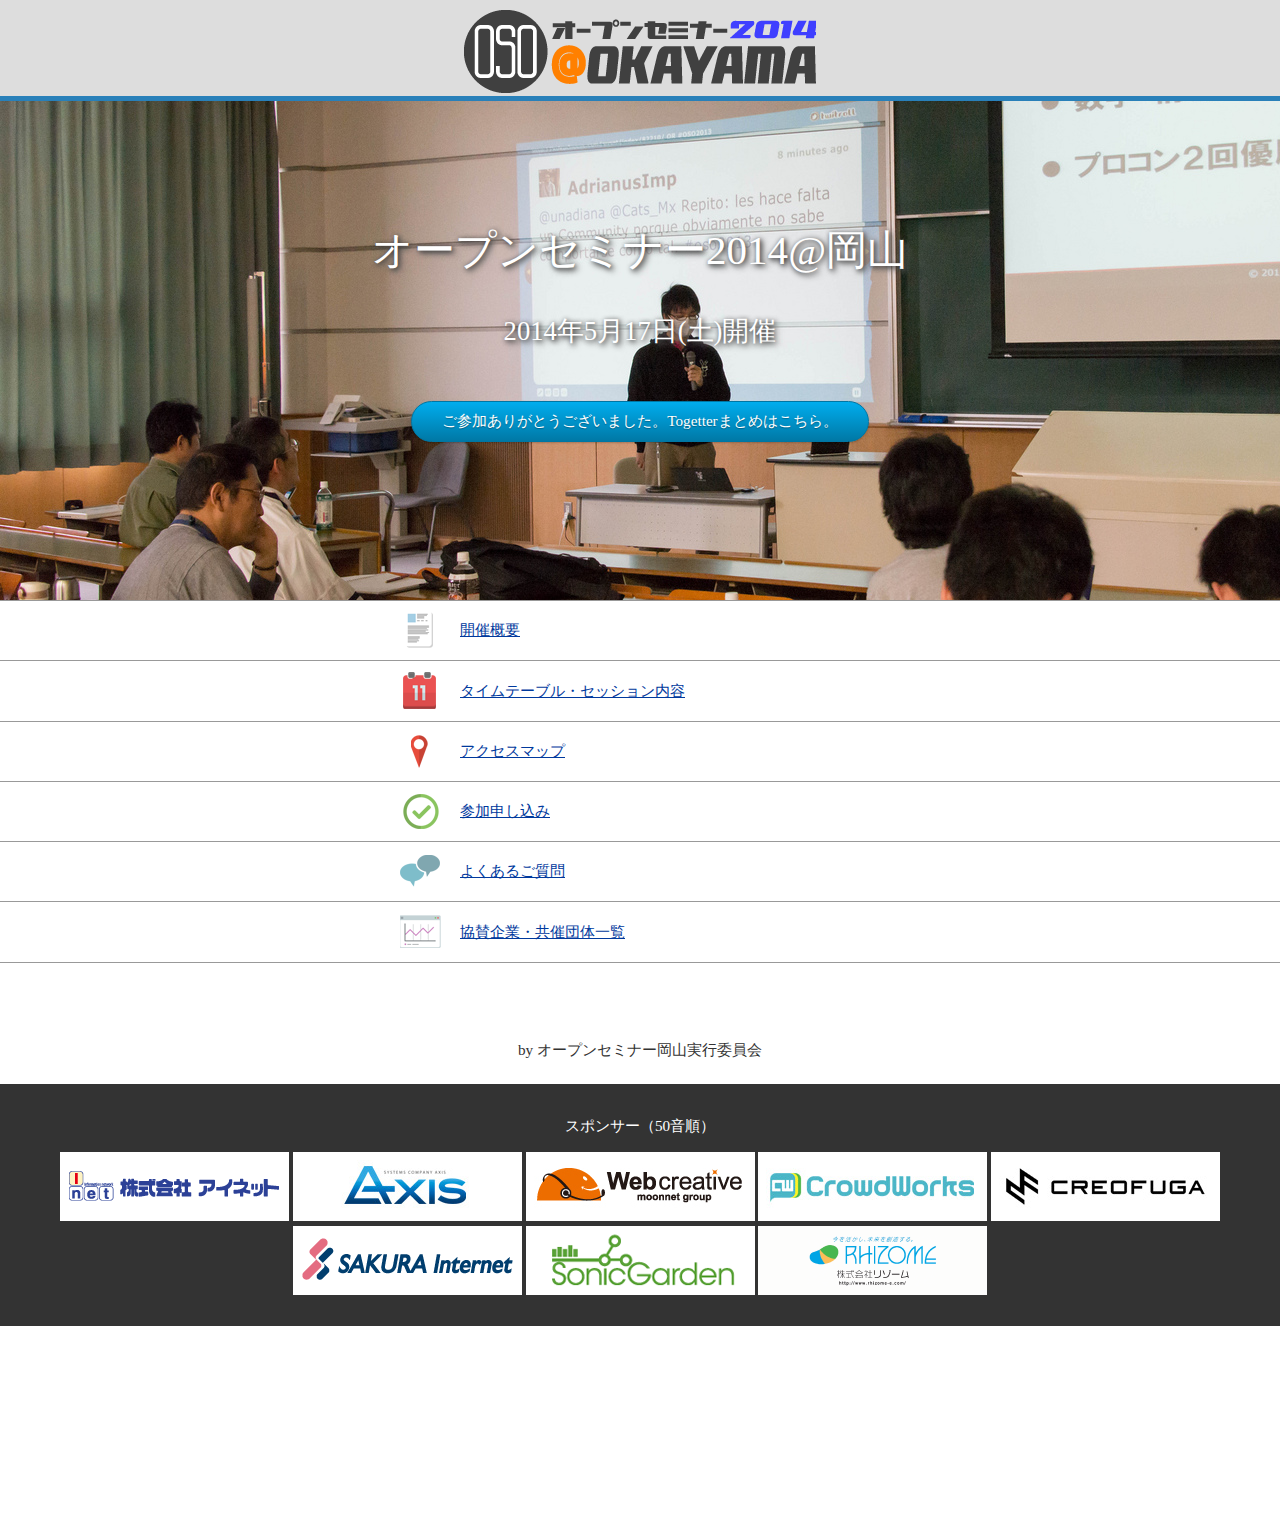
<file: 2014/index.html>
<!DOCTYPE html>
<html lang="ja">
<head>
<meta charset="UTF-8" />
<meta name="description" content="オープンセミナー2014@岡山 公式ページ">
<meta name="keywords" content="オープンセミナー,岡山,勉強会,IT,システム,SE,プログラマー,Web"> 
<title>2014年度 |オープンセミナー2014@岡山</title>
<meta name="viewport" content="width=device-width">
<link rel="stylesheet" href="css/style.css">
<script>
  (function(i,s,o,g,r,a,m){i['GoogleAnalyticsObject']=r;i[r]=i[r]||function(){
  (i[r].q=i[r].q||[]).push(arguments)},i[r].l=1*new Date();a=s.createElement(o),
  m=s.getElementsByTagName(o)[0];a.async=1;a.src=g;m.parentNode.insertBefore(a,m)
  })(window,document,'script','//www.google-analytics.com/analytics.js','ga');

  ga('create', 'UA-74390186-1', 'auto');
  ga('send', 'pageview');

</script>
</head>
<body id="top">
<section id="main_image">
<div class="main_image_area"><img alt="" src="images/main_1.jpg" /></div>
<h2 class="xxx-large">オープンセミナー2014@岡山</h2>
<h3 class="xx-large">2014年5月17日(土)開催</h3>
<div class="button"><a class="btn btn_blue" href="http://togetter.com/li/668213" target="_blank">ご参加ありがとうございました。Togetterまとめはこちら。</a></div>
</section>
<header id="header">
	<h1><a href="./"><img style="max-width:100%" src="images/logo.png" alt="オープンセミナー2014@岡山"></a></h1>
</header>
<nav id="navi">
	<ul>
		<li class="navi_1"><a class="base" href="about.html">開催概要</a></li>
		<li class="navi_2"><a class="base" href="timetable.html">タイムテーブル・セッション内容</a></li>
		<li class="navi_3"><a class="base" href="access.html">アクセスマップ</a></li>
		<li class="navi_4"><a class="base" href="http://oso-web.doorkeeper.jp/events/10155" target="_blank">参加申し込み</a></li>
		<li class="navi_5"><a class="base" href="qa.html">よくあるご質問</a></li>
		<li class="navi_6"><a class="base" href="sponsor.html">協賛企業・共催団体一覧</a></li>
	</ul>
</nav>
<footer id="footer">
	<div class="copyright">
		by オープンセミナー岡山実行委員会
	</div>
	<div id="footer_button">
		<p class="mb10">スポンサー（50音順）</p>
		<ul class="clearfix">
			<li><a class="oi50" href="http://www.inet88.co.jp/" target="_blank"><img src="images/inet.png" alt="" /></a></li>
			<li><a class="oi50" href="https://www.axis2002.jp/" target="_blank"><img src="images/ban_3.jpg" alt="" /></a></li>
			<li><a class="oi50" href="http://www.web3.co.jp/" target="_blank"><img src="images/ban_5.jpg" alt="" /></a></li>
			<li><a class="oi50" href="http://crowdworks.co.jp/" target="_blank"><img src="images/ban_1.jpg" alt="" /></a></li>
			<li><a class="oi50" href="http://creofuga.jp/" target="_blank"><img src="images/ban_2.jpg" alt="" /></a></li>
			<li><a class="oi50" href="http://www.sakura.ne.jp/" target="_blank"><img src="images/sakura-internet.png" alt="" /></a></li>
			<li><a class="oi50" href="http://www.sonicgarden.jp/" target="_blank"><img src="images/sonicgarden.png" alt="" /></a></li>
			<li><a class="oi50" href="http://www.rhizome-e.com/" target="_blank"><img src="images/rhizome.png" alt="" /></a></li>
		</ul>
	</div>
</footer>
</body>
</html>
</file>
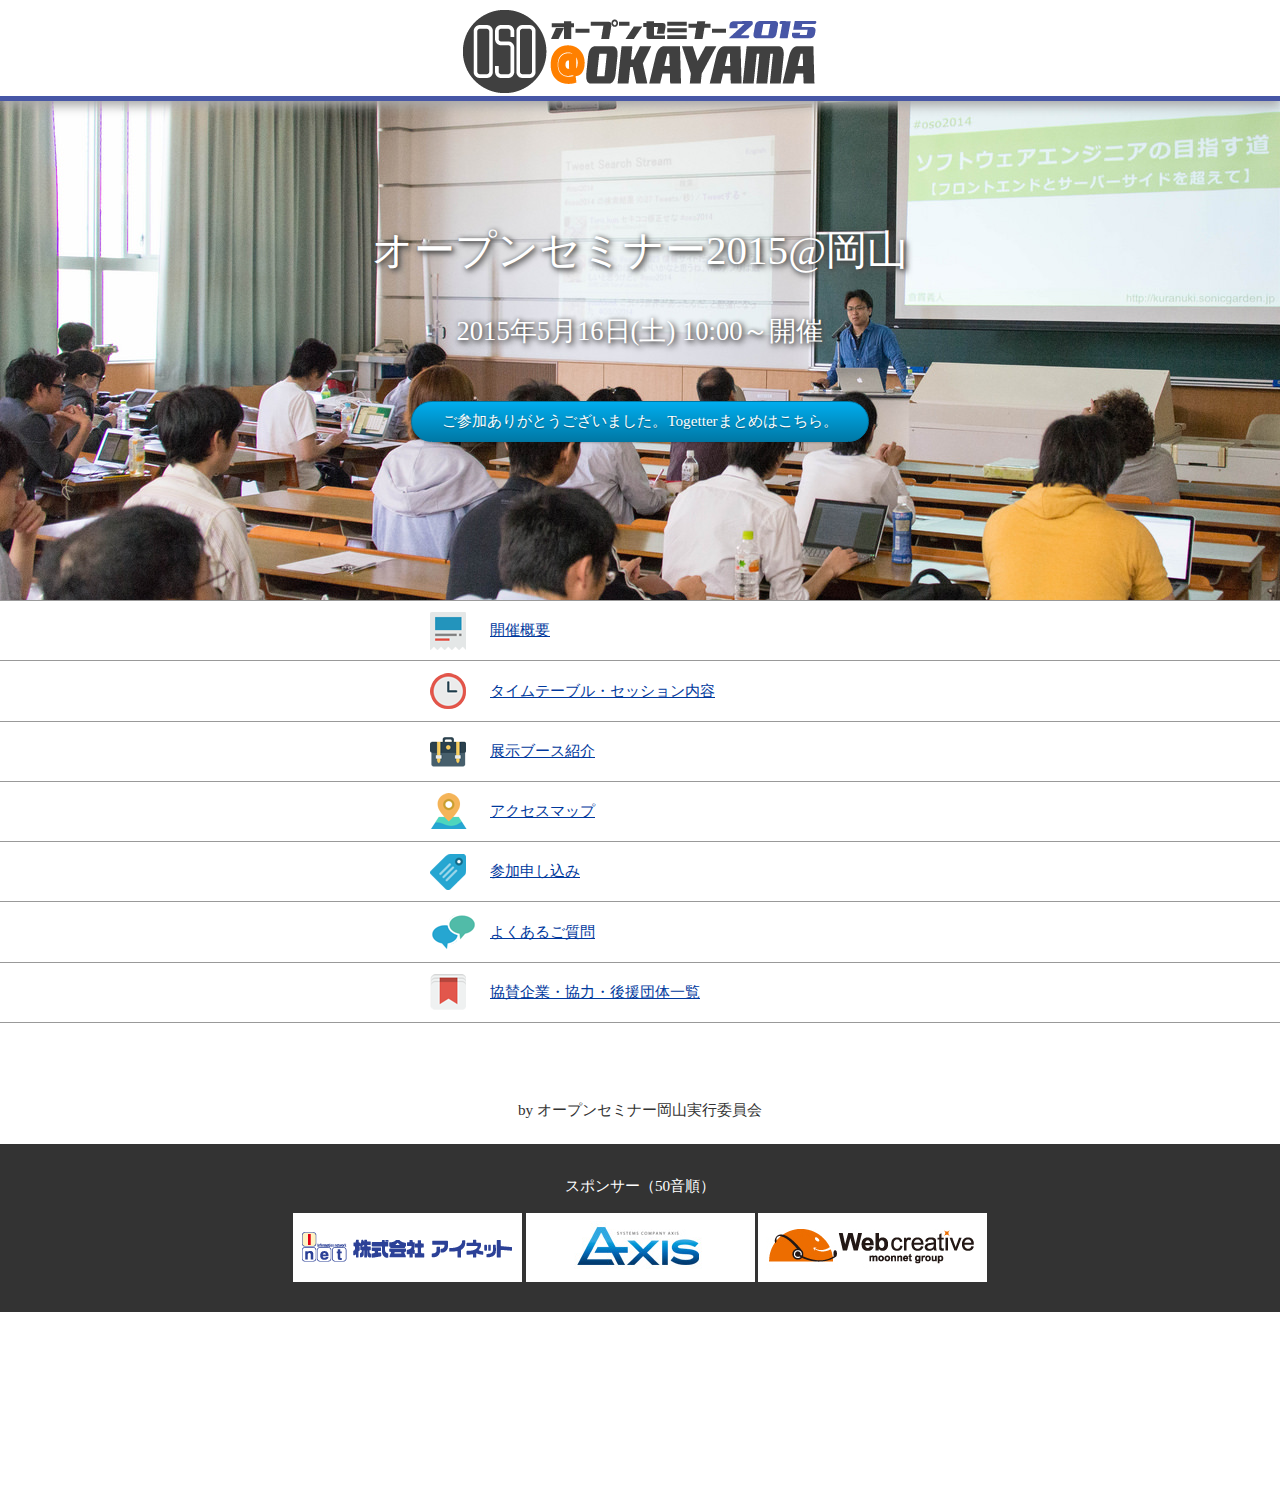
<file: 2015/index.html>
<!DOCTYPE html>
<html lang="ja">
<head>
<meta charset="UTF-8">
<meta name="description" content="オープンセミナー2015@岡山 公式ページ">
<meta name="keywords" content="オープンセミナー,岡山,勉強会,IT,システム,SE,プログラマー,Web">
<title>2015年度 | オープンセミナー2015@岡山</title>
<meta name="viewport" content="width=device-width">
<link rel="stylesheet" href="css/style.css">
<script>
  (function(i,s,o,g,r,a,m){i['GoogleAnalyticsObject']=r;i[r]=i[r]||function(){
  (i[r].q=i[r].q||[]).push(arguments)},i[r].l=1*new Date();a=s.createElement(o),
  m=s.getElementsByTagName(o)[0];a.async=1;a.src=g;m.parentNode.insertBefore(a,m)
  })(window,document,'script','//www.google-analytics.com/analytics.js','ga');

  ga('create', 'UA-74390186-1', 'auto');
  ga('send', 'pageview');

</script>
</head>
<body id="top">
<section id="main_image">
<div class="main_image_area"><img alt="" src="images/main_1.jpg" /></div>
<h2 class="xxx-large">オープンセミナー2015@岡山</h2>
<h3 class="xx-large">2015年5月16日(土) 10:00～開催</h3>
<div class="button"><a class="btn btn_blue" href="http://togetter.com/li/821858" target="_blank">ご参加ありがとうございました。Togetterまとめはこちら。</a></div>
</section>
<header id="header">
	<h1><a href="./"><img style="max-width:100%;" src="images/logo.png" alt="オープンセミナー2015@岡山"></a></h1>
</header>

	<nav id="navi">
		<ul>
			<li class="navi_1"><a class="base" href="about.html">開催概要</a></li>
			<li class="navi_2"><a class="base" href="timetable.html">タイムテーブル・セッション内容</a></li>
			<li class="navi_7"><a class="base" href="exhibition.html">展示ブース紹介</a></li>
			<li class="navi_3"><a class="base" href="access.html">アクセスマップ</a></li>
			<li class="navi_4"><a class="base" href="https://oso-web.doorkeeper.jp/events/22942" target="_blank">参加申し込み</a></li>
			<li class="navi_5"><a class="base" href="qa.html">よくあるご質問</a></li>
			<li class="navi_6"><a class="base" href="sponsor.html">協賛企業・協力・後援団体一覧</a></li>
		</ul>
	</nav>
<footer id="footer">
	<div class="copyright">
		by オープンセミナー岡山実行委員会
	</div>
	<div id="footer_button">
		<p class="mb10">スポンサー（50音順）</p>
		<ul class="clearfix">
			<li><a class="oi50" href="http://www.inet88.co.jp/" target="_blank"><img src="images/inet.png" alt="" /></a></li>
			<li><a class="oi50" href="https://www.axis2002.jp/" target="_blank"><img src="images/ban_3.jpg" alt="" /></a></li>
			<li><a class="oi50" href="http://www.web3.co.jp/" target="_blank"><img src="images/ban_5.jpg" alt="" /></a></li>
		</ul>
	</div>
</footer>
</body>
</html>
</file>
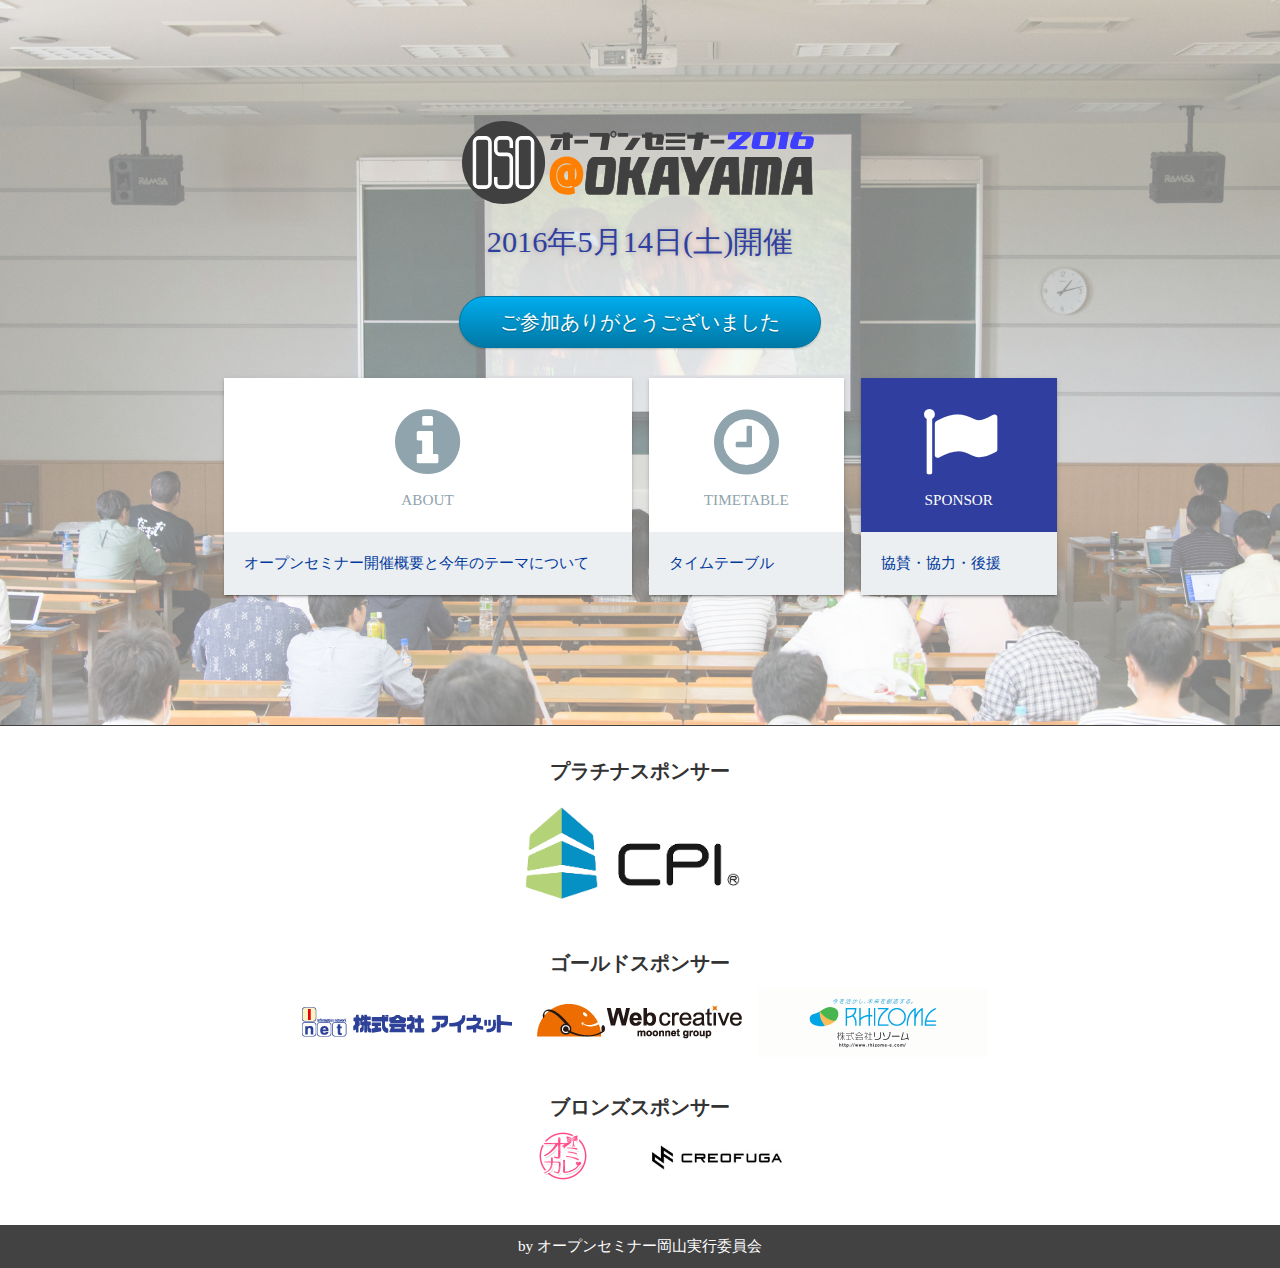
<file: 2016/index.html>
<!DOCTYPE html>
<html lang="ja">
<head>
<meta charset="UTF-8">
<meta name="description" content="オープンセミナー岡山2016公式ページ。オープンセミナーはソフトウェア技術をテーマにした無料セミナーです。">
<meta name="keywords" content="オープンセミナー,岡山,勉強会,IT,システム,SE,プログラマー,Web">
<title>オープンセミナー2016@岡山</title>
<meta name="viewport" content="width=device-width">
<link rel="stylesheet" href="https://maxcdn.bootstrapcdn.com/font-awesome/4.5.0/css/font-awesome.min.css">
<link rel="stylesheet" href="css/style.css">
<script>
  (function(i,s,o,g,r,a,m){i['GoogleAnalyticsObject']=r;i[r]=i[r]||function(){
  (i[r].q=i[r].q||[]).push(arguments)},i[r].l=1*new Date();a=s.createElement(o),
  m=s.getElementsByTagName(o)[0];a.async=1;a.src=g;m.parentNode.insertBefore(a,m)
  })(window,document,'script','//www.google-analytics.com/analytics.js','ga');

  ga('create', 'UA-74390186-1', 'auto');
  ga('send', 'pageview');

</script>
</head>
<body id="top">
<div id="base">
<header id="header_top">
	<h1><a href="./"><img src="images/logo.svg" alt="オープンセミナー2016@岡山"></a></h1>
	<h2>2016年5月14日(土)開催</h2>
</header>
<main id="top_main" class="base">
    <div class="main_btn_container">
        <a href="https://oso-web.doorkeeper.jp/events/42344" class="main_btn">ご参加ありがとうございました</a>
    </div>
	<section id="top_about" class="top_unit">
		<a href="about.html" class="top_unit_wrap">
			<span class="top_unit_icon"><i class="fa fa-info-circle"></i></span>
			<span class="top_unit_icon_cap">ABOUT</span>
			<div class="top_unit_sub">
				オープンセミナー開催概要と今年のテーマについて
			</div>
		</a>
	</section>
	<section id="top_qa" class="top_unit">
		<a href="timetable.html" class="top_unit_wrap">
			<span class="top_unit_icon"><i class="fa fa-clock-o"></i></span>
			<span class="top_unit_icon_cap">TIMETABLE</span>
			<div class="top_unit_sub">
				タイムテーブル
			</div>
		</a>
	</section>
	<section id="top_sponsor" class="top_unit">
		<a href="sponsor.html" class="top_unit_wrap">
			<span class="top_unit_icon"><i class="fa fa-flag"></i></span>
			<span class="top_unit_icon_cap">SPONSOR</span>
			<div class="top_unit_sub">
				協賛・協力・後援
			</div>
		</a>
	</section>
</main>
<footer id="footer">
	<div class="footer_sponsor_area">
		<section class="sponsor_rank_area">
			<h2 class="sponsor_rank_title">プラチナスポンサー</h2>
			<a href="http://www.cpi.ad.jp/" class="sponsor_link_platina"><img src="images/CPI_logo.png" alt="KDDIウェブコミュニケーションズ"></a>
		</section>
		<section class="sponsor_rank_area">
			<h2 class="sponsor_rank_title">ゴールドスポンサー</h2>
			<ul class="sposor_links">
				<li><a href="http://www.inet88.co.jp/" class="sponsor_link_gold"><img src="images/inet.png" alt="株式会社アイネット"></a></li>
				<li><a href="https://web3.co.jp/" class="sponsor_link_gold"><img src="images/webcreative.jpg" alt="ウェブクリエイティブ株式会社"></a></li>
				<li><a href="http://www.rhizome-e.com/" class="sponsor_link_gold"><img src="images/rhizome.png" alt="株式会社リゾーム"></a></li>
			</ul>
		</section>
		<section class="sponsor_rank_area">
			<h2 class="sponsor_rank_title">ブロンズスポンサー</h2>
			<ul class="sposor_links">
				<li><a href="http://party-calendar.net/" class="sponsor_link_bronze"><img src="images/omikare.png" alt="株式会社オミカレ"></a></li>
				<li><a href="http://creofuga.jp/" class="sponsor_link_bronze"><img src="images/creofuga.jpg" alt="株式会社クレオフーガ"></a></li>
			</ul>
		</section>
	</div>
	<div id="footer_copy">by オープンセミナー岡山実行委員会</div>
</footer>
</div>
</body>
</html>
</file>
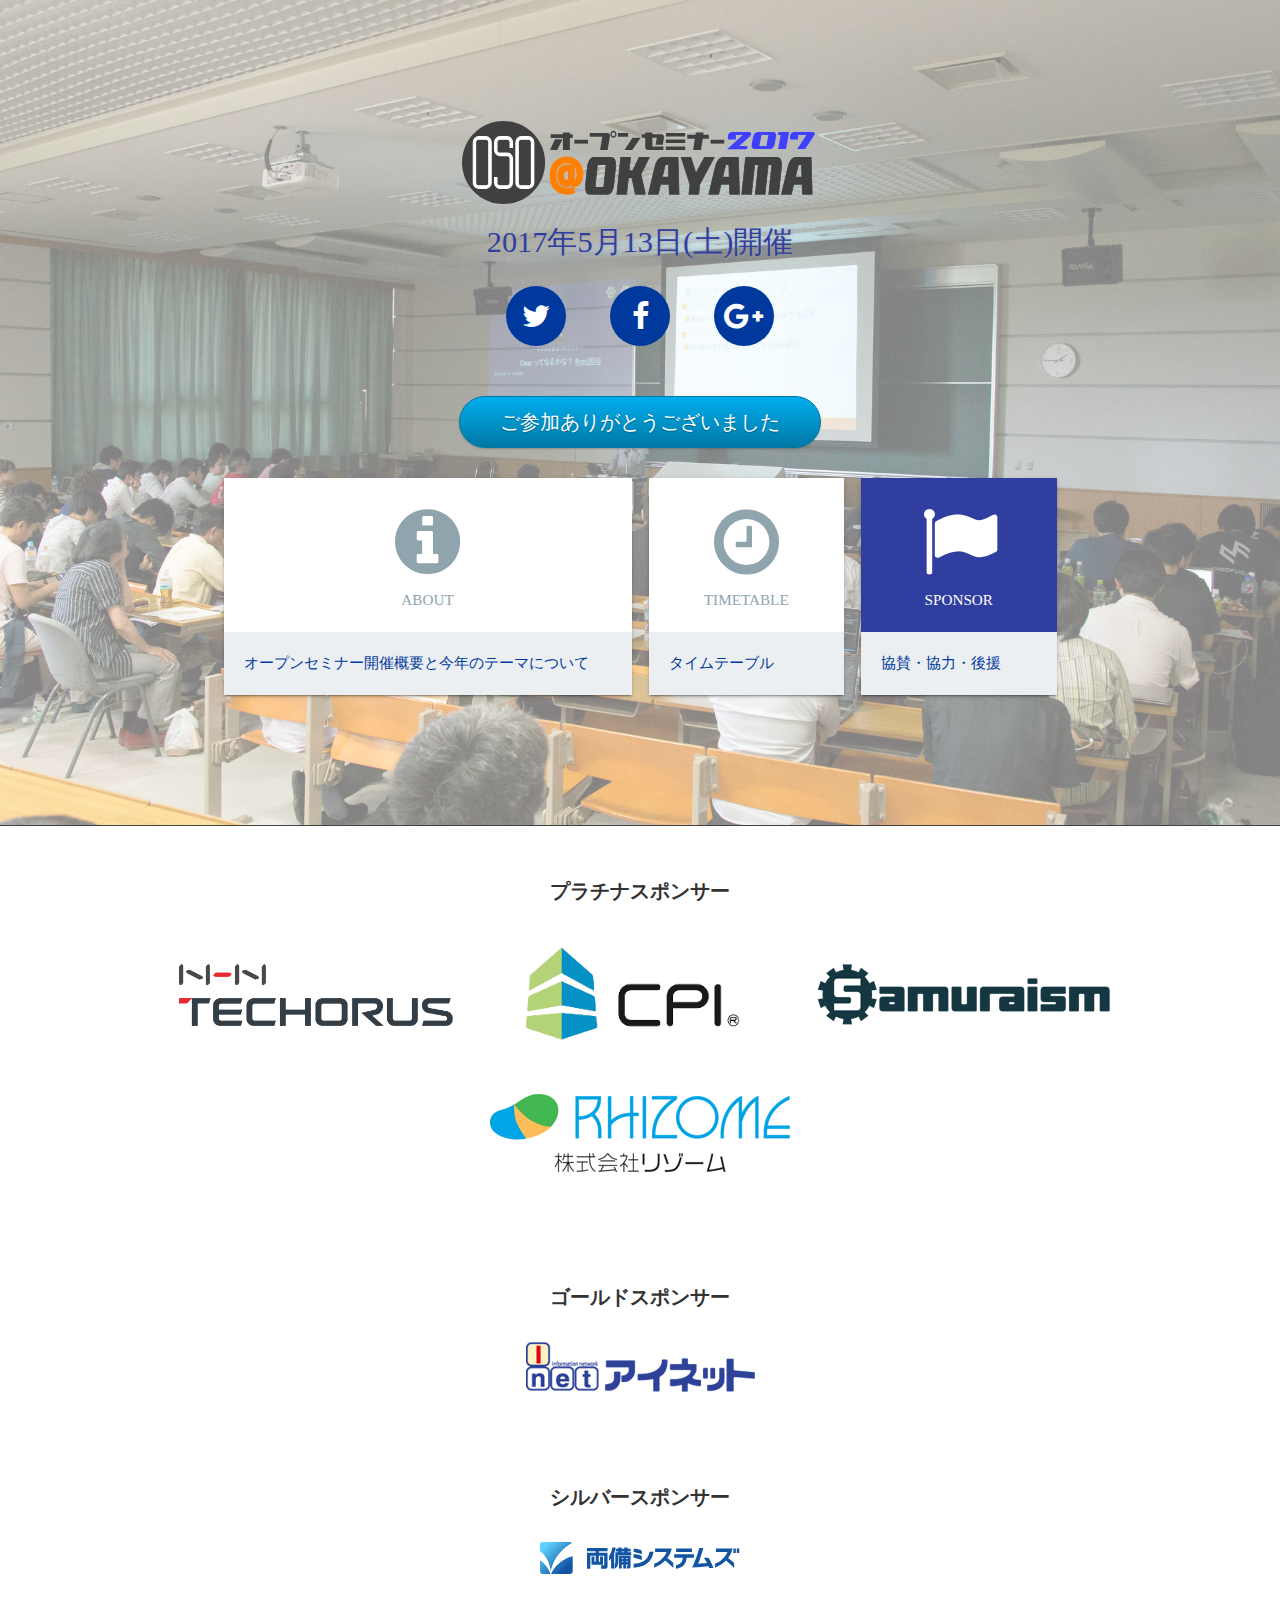
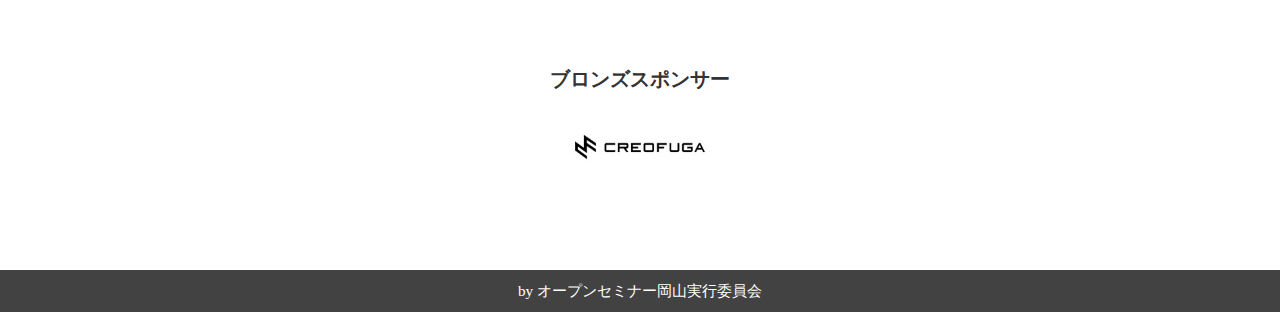
<file: 2017/index.html>
<!DOCTYPE html>
<html lang="ja">
<head>
<meta charset="UTF-8">
<meta name="description" content="オープンセミナー2017@岡山公式ページ。オープンセミナーはソフトウェア技術をテーマにした無料セミナーです。">
<meta name="keywords" content="オープンセミナー,岡山,勉強会,IT,システム,SE,プログラマー,Web">
<title>オープンセミナー2017@岡山</title>
<meta name="viewport" content="width=device-width">
<meta property="og:title" content="オープンセミナー2017@岡山" />
<meta property="og:type" content="website" />
<meta property="og:url" content="http://okayama.open-seminar.org/" />
<meta property="og:image" content="http://okayama.open-seminar.org/images/ogp_image.png" />
<meta property="og:site_name" content="オープンセミナー2017@岡山" />
<meta property="og:description" content="オープンセミナー2017@岡山公式ページ。オープンセミナーはソフトウェア技術をテーマにした無料セミナーです。" />
<link rel="stylesheet" href="https://maxcdn.bootstrapcdn.com/font-awesome/4.5.0/css/font-awesome.min.css">
<link rel="stylesheet" href="css/style.css">
<script>
	(function(i,s,o,g,r,a,m){i['GoogleAnalyticsObject']=r;i[r]=i[r]||function(){
	(i[r].q=i[r].q||[]).push(arguments)},i[r].l=1*new Date();a=s.createElement(o),
	m=s.getElementsByTagName(o)[0];a.async=1;a.src=g;m.parentNode.insertBefore(a,m)
	})(window,document,'script','//www.google-analytics.com/analytics.js','ga');

	ga('create', 'UA-74390186-1', 'auto');
	ga('send', 'pageview');

</script>
</head>
<body id="top">
<div id="base">
<header id="header_top">
	<h1><a href="./"><img src="images/logo.svg" alt="オープンセミナー2017@岡山"></a></h1>
	<h2>2017年5月13日(土)開催</h2>
	<ul class="top_social_buttons">
		<li><a href="http://twitter.com/intent/tweet?text=%E3%82%AA%E3%83%BC%E3%83%97%E3%83%B3%E3%82%BB%E3%83%9F%E3%83%8A%E3%83%BC%E5%B2%A1%E5%B1%B12017&amp;url=http%3A%2F%2Fokayama.open-seminar.org%2F" onclick="window.open(this.href, 'tweetwindow', 'width=550, height=450, personalbar=0, toolbar=0, scrollbars=1, resizable=1'); return false;"><i class="fa fa-twitter"></i></a></li>
		<li><a href="http://www.facebook.com/sharer.php?u=http%3A%2F%2Fokayama.open-seminar.org%2F&amp;t=%E3%82%AA%E3%83%BC%E3%83%97%E3%83%B3%E3%82%BB%E3%83%9F%E3%83%8A%E3%83%BC%E5%B2%A1%E5%B1%B12017" onclick="window.open(this.href, 'fbsharewindow', 'width=550, height=450, personalbar=0, toolbar=0, scrollbars=1, resizable=!'); return false;"><i class="fa fa-facebook"></i></a></li>
		<li><a href="https://plus.google.com/share?url=http%3A%2F%2Fokayama.open-seminar.org%2F" onclick="window.open(this.href, 'gpsharewindow', 'width=400, height=450, personalbar=0, toolbar=0, scrollbars=1, resizable=!'); return false;"><i class="fa fa-google-plus"></i></a></li>
	</ul>
</header>
<main id="top_main" class="base">
	<div class="main_btn_container">
		<a href="https://oso.connpass.com/event/53811/" class="main_btn">ご参加ありがとうございました</a>
	</div>
	<section id="top_about" class="top_unit">
		<a href="about.html" class="top_unit_wrap">
			<span class="top_unit_icon"><i class="fa fa-info-circle"></i></span>
			<span class="top_unit_icon_cap">ABOUT</span>
			<div class="top_unit_sub">
				オープンセミナー開催概要と今年のテーマについて
			</div>
		</a>
	</section>
	<section id="top_qa" class="top_unit">
		<a href="timetable.html" class="top_unit_wrap">
			<span class="top_unit_icon"><i class="fa fa-clock-o"></i></span>
			<span class="top_unit_icon_cap">TIMETABLE</span>
			<div class="top_unit_sub">
				タイムテーブル
			</div>
		</a>
	</section>
	<section id="top_sponsor" class="top_unit">
		<a href="sponsor.html" class="top_unit_wrap">
			<span class="top_unit_icon"><i class="fa fa-flag"></i></span>
			<span class="top_unit_icon_cap">SPONSOR</span>
			<div class="top_unit_sub">
				協賛・協力・後援
			</div>
		</a>
	</section>
</main>
<footer id="footer">
	<div class="footer_sponsor_area">
		<section class="sponsor_rank_area">
			<h2 class="sponsor_rank_title">プラチナスポンサー</h2>
			<ul class="sposor_links">
				<li><a href="https://ex-cloud.jp/" class="sponsor_link_platina"><img src="images/logo_nhn_techorus.png" alt="NHNテコラス株式会社"></a></li>
				<li><a href="http://www.cpi.ad.jp/" class="sponsor_link_platina"><img src="images/CPI_logo.png" alt="KDDIウェブコミュニケーションズ"></a></li>
				<li><a href="http://samuraism.com/" class="sponsor_link_platina"><img src="images/samuraism.png" alt="株式会社サムライズム"></a></li>
				<li><a href="http://www.rhizome-e.com/" class="sponsor_link_platina"><img src="images/rhizome.png" alt="株式会社リゾーム"></a></li>
			</ul>
		</section>
		<section class="sponsor_rank_area">
			<h2 class="sponsor_rank_title">ゴールドスポンサー</h2>
			<ul class="sposor_links">
				<li><a href="http://www.inet88.co.jp/" class="sponsor_link_gold"><img src="images/inet.png" alt="株式会社アイネット"></a></li>
			</ul>
		</section>
		<section class="sponsor_rank_area">
			<h2 class="sponsor_rank_title">シルバースポンサー</h2>
			<ul class="sposor_links">
				<li><a href="https://www.ryobi.co.jp/" class="sponsor_link_silver"><img src="images/ryobi-systems.svg" alt="株式会社両備システムズ"></a></li>
			</ul>
		</section>
		<section class="sponsor_rank_area">
			<h2 class="sponsor_rank_title">ブロンズスポンサー</h2>
			<ul class="sposor_links">
				<li><a href="http://creofuga.jp/" class="sponsor_link_bronze"><img src="images/creofuga.jpg" alt="株式会社クレオフーガ"></a></li>
			</ul>
		</section>
	</div>
	<div id="footer_copy">by オープンセミナー岡山実行委員会</div>
</footer>
</div>
</body>
</html>
</file>
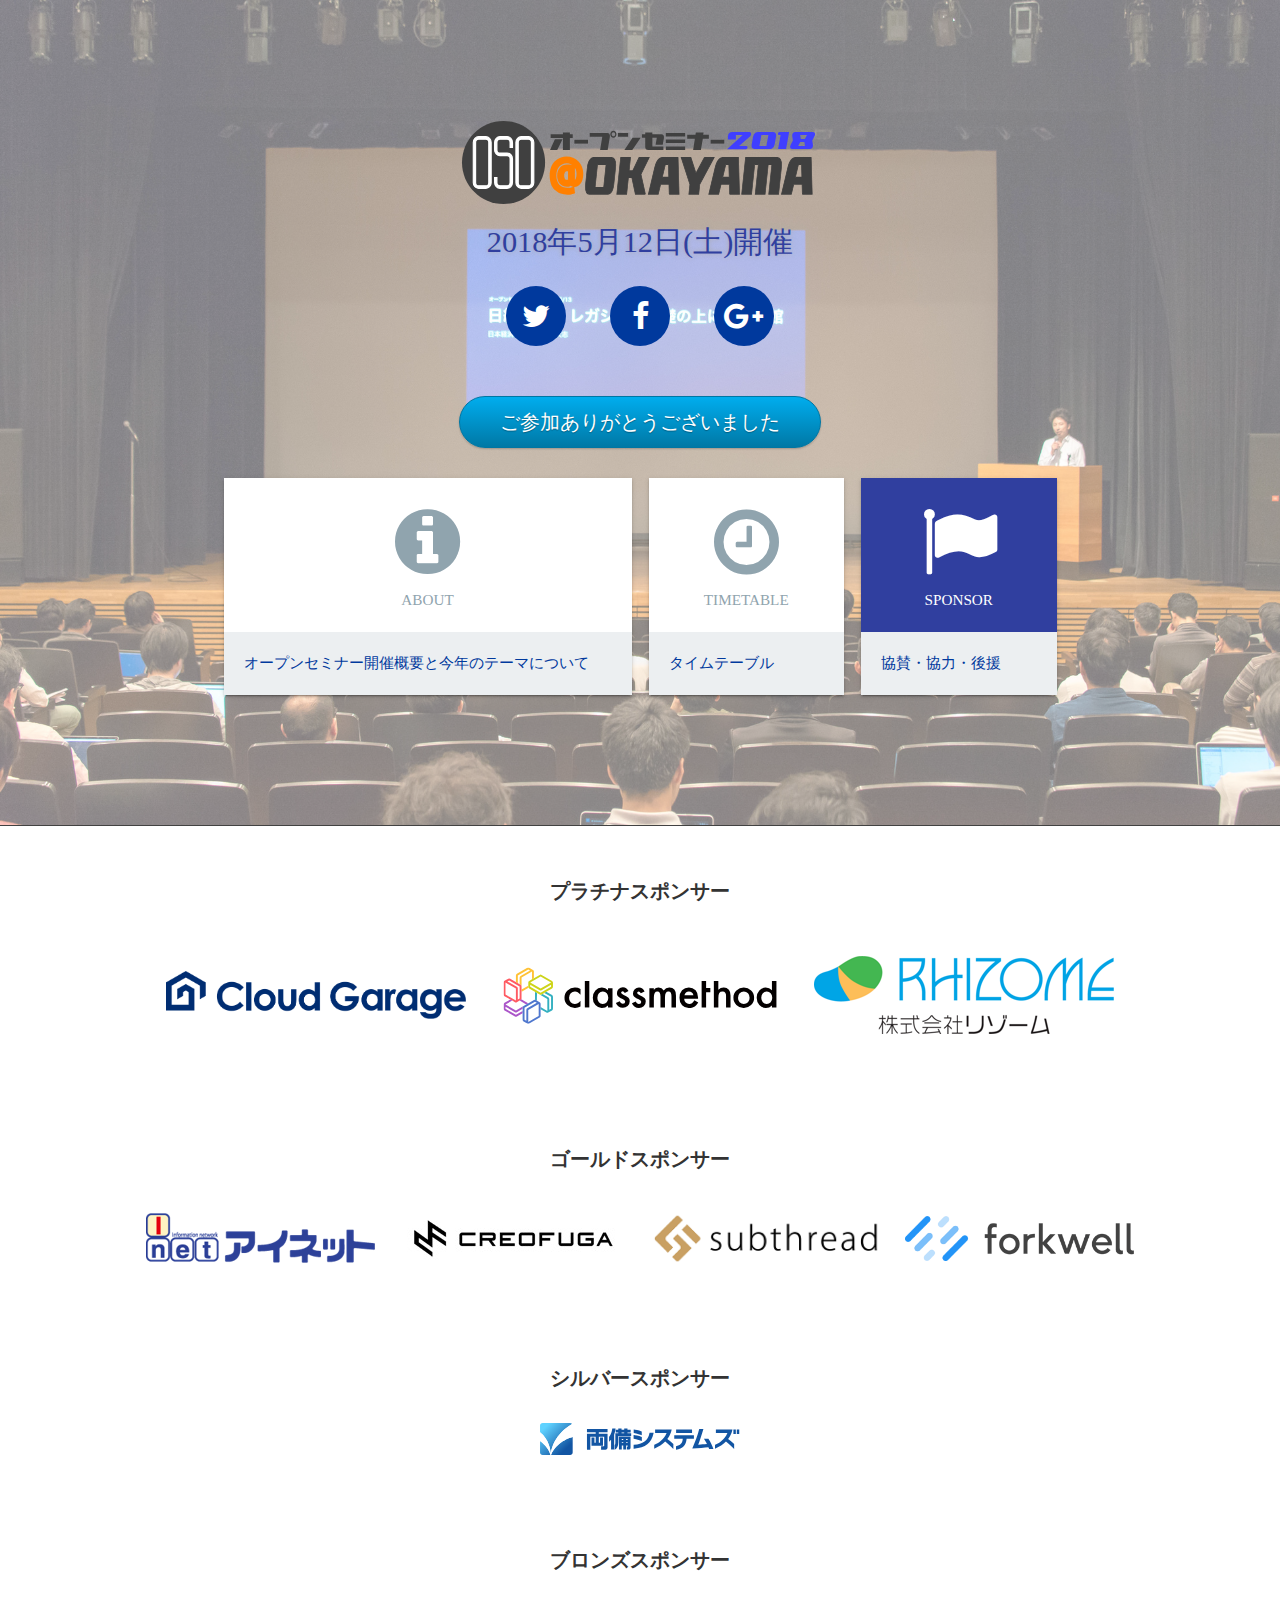
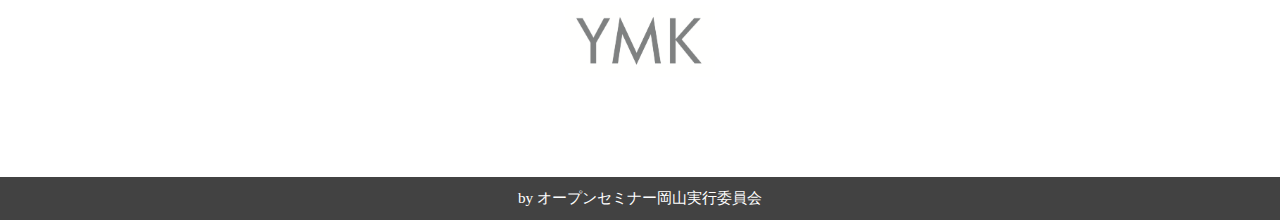
<file: 2018/index.html>
<!DOCTYPE html>
<html lang="ja">
<head>
<meta charset="UTF-8">
<meta name="description" content="オープンセミナー2018@岡山公式ページ。オープンセミナーはソフトウェア技術をテーマにした無料セミナーです。">
<meta name="keywords" content="オープンセミナー,岡山,勉強会,IT,システム,SE,プログラマー,Web">
<title>オープンセミナー2018@岡山</title>
<meta name="viewport" content="width=device-width">
<meta property="og:title" content="オープンセミナー2018@岡山" />
<meta property="og:type" content="website" />
<meta property="og:url" content="http://okayama.open-seminar.org/" />
<meta property="og:image" content="http://okayama.open-seminar.org/2018/images/ogp_image.png" />
<meta property="og:site_name" content="オープンセミナー2018@岡山" />
<meta property="og:description" content="オープンセミナー2018@岡山公式ページ。オープンセミナーはソフトウェア技術をテーマにした無料セミナーです。" />
<link rel="stylesheet" href="https://maxcdn.bootstrapcdn.com/font-awesome/4.5.0/css/font-awesome.min.css">
<link rel="stylesheet" href="css/style.css">
<script>
	(function(i,s,o,g,r,a,m){i['GoogleAnalyticsObject']=r;i[r]=i[r]||function(){
	(i[r].q=i[r].q||[]).push(arguments)},i[r].l=1*new Date();a=s.createElement(o),
	m=s.getElementsByTagName(o)[0];a.async=1;a.src=g;m.parentNode.insertBefore(a,m)
	})(window,document,'script','//www.google-analytics.com/analytics.js','ga');

	ga('create', 'UA-74390186-1', 'auto');
	ga('send', 'pageview');

</script>
</head>
<body id="top">
<div id="base">
<header id="header_top">
	<h1><a href="./"><img src="images/logo.svg" alt="オープンセミナー2018@岡山"></a></h1>
	<h2>2018年5月12日(土)開催</h2>
	<ul class="top_social_buttons">
		<li><a href="http://twitter.com/intent/tweet?text=%E3%82%AA%E3%83%BC%E3%83%97%E3%83%B3%E3%82%BB%E3%83%9F%E3%83%8A%E3%83%BC%E5%B2%A1%E5%B1%B12018&amp;url=http%3A%2F%2Fokayama.open-seminar.org%2F" onclick="window.open(this.href, 'tweetwindow', 'width=550, height=450, personalbar=0, toolbar=0, scrollbars=1, resizable=1'); return false;"><i class="fa fa-twitter"></i></a></li>
		<li><a href="http://www.facebook.com/sharer.php?u=http%3A%2F%2Fokayama.open-seminar.org%2F&amp;t=%E3%82%AA%E3%83%BC%E3%83%97%E3%83%B3%E3%82%BB%E3%83%9F%E3%83%8A%E3%83%BC%E5%B2%A1%E5%B1%B12018" onclick="window.open(this.href, 'fbsharewindow', 'width=550, height=450, personalbar=0, toolbar=0, scrollbars=1, resizable=!'); return false;"><i class="fa fa-facebook"></i></a></li>
		<li><a href="https://plus.google.com/share?url=http%3A%2F%2Fokayama.open-seminar.org%2F" onclick="window.open(this.href, 'gpsharewindow', 'width=400, height=450, personalbar=0, toolbar=0, scrollbars=1, resizable=!'); return false;"><i class="fa fa-google-plus"></i></a></li>
	</ul>
</header>
<main id="top_main" class="base">
	<div class="main_btn_container">
		<a href="https://oso.connpass.com/event/82152/" class="main_btn">ご参加ありがとうございました</a>
	</div>
	<section id="top_about" class="top_unit">
		<a href="about.html" class="top_unit_wrap">
			<span class="top_unit_icon"><i class="fa fa-info-circle"></i></span>
			<span class="top_unit_icon_cap">ABOUT</span>
			<div class="top_unit_sub">
				オープンセミナー開催概要と今年のテーマについて
			</div>
		</a>
	</section>
	<section id="top_qa" class="top_unit">
		<a href="timetable.html" class="top_unit_wrap">
			<span class="top_unit_icon"><i class="fa fa-clock-o"></i></span>
			<span class="top_unit_icon_cap">TIMETABLE</span>
			<div class="top_unit_sub">
				タイムテーブル
			</div>
		</a>
	</section>
	<section id="top_sponsor" class="top_unit">
		<a href="sponsor.html" class="top_unit_wrap">
			<span class="top_unit_icon"><i class="fa fa-flag"></i></span>
			<span class="top_unit_icon_cap">SPONSOR</span>
			<div class="top_unit_sub">
				協賛・協力・後援
			</div>
		</a>
	</section>
</main>
<footer id="footer">
	<div class="footer_sponsor_area">
		<section class="sponsor_rank_area">
			<h2 class="sponsor_rank_title">プラチナスポンサー</h2>
			<ul class="sposor_links">
				<li><a href="https://cloudgarage.jp/" class="sponsor_link_platina"><img src="images/cloudgarage.png" alt="CloudGarage"></a></li>
				<li><a href="https://classmethod.jp/" class="sponsor_link_platina"><img src="images/classmethod.svg" alt="クラスメソッド株式会社"></a></li>
				<li><a href="http://www.rhizome-e.com/" class="sponsor_link_platina"><img src="images/rhizome.png" alt="株式会社リゾーム"></a></li>
			</ul>
		</section>
		<section class="sponsor_rank_area">
			<h2 class="sponsor_rank_title">ゴールドスポンサー</h2>
			<ul class="sposor_links">
				<li><a href="http://www.inet88.co.jp/" class="sponsor_link_gold"><img src="images/inet.png" alt="株式会社アイネット"></a></li>
				<li><a href="http://creofuga.jp/" class="sponsor_link_gold"><img src="images/creofuga.jpg" alt="株式会社クレオフーガ"></a></li>
				<li><a href="http://www.subthread.co.jp/" class="sponsor_link_gold"><img src="images/subthread.png" alt="株式会社サブスレッド"></a></li>
				<li><a href="https://forkwell.com/" class="sponsor_link_gold"><img src="images/forkwell.png" alt="Forkwell"></a></li>
			</ul>
		</section>
		<section class="sponsor_rank_area">
			<h2 class="sponsor_rank_title">シルバースポンサー</h2>
			<ul class="sposor_links">
				<li><a href="https://www.ryobi.co.jp/" class="sponsor_link_silver"><img src="images/ryobi-systems.svg" alt="株式会社両備システムズ"></a></li>
			</ul>
		</section>
		<section class="sponsor_rank_area">
			<h2 class="sponsor_rank_title">ブロンズスポンサー</h2>
			<ul class="sposor_links">
				<li><a href="http://ymkinc.com/" class="sponsor_link_bronze"><img src="images/ymk.png" alt="株式会社YMK"></a></li>
			</ul>
		</section>
	</div>
	<div id="footer_copy">by オープンセミナー岡山実行委員会</div>
</footer>
</div>
</body>
</html>
</file>
<file: 2009/default.css>
body {
	background-color: #FFFFFF;
	color           : #000000;
}

div.adminmenu {
	text-align     : right;
	padding-bottom : 5px;
	margin-bottom  : 5px;
	border-bottom  : #000088 1px dotted;
	font-size      : 80%;
}

div.footer {
	border-top  : #000088 1px dotted;
	margin-top  : 20px;
	padding-top : 5px;
	text-align  : right;
	font-size   : 80%;
	font-style  : italic;
}

hr {
	color : #AABBFF;
}

pre {
	border      : #888888 1px dotted;
	padding     : 4px;
	margin-left : 20px;
	color       : #666666;
}

blockquote {
	border           : #AABBFF 1px solid;
	padding          : 4px;
	margin-left      : 20px;
	font-style       : italic;
}

h1 {
	text-align       : right;
	background-color : #FFFFFF;
	font-family      : Verdana,Arial,Helvetica,sans-serif;
}


h2 {
	background-color : #AABBFF;
	font-family      : Verdana,Arial,Helvetica,sans-serif;
	padding-left     : 4pt;
	margin-bottom    : 5px;
}

h3 {
	border-left   : #AABBFF 10px solid;
	border-top    : #AABBFF 5px solid;
	border-right  : #AABBFF 1px solid;
	border-bottom : #AABBFF 1px solid;
	font-family   : Verdana,Arial,Helvetica,sans-serif;
	padding-left  : 3pt;
	margin-bottom : 5px;
}

h4 {
	border-left   : #AABBFF 10px solid;
	padding-left  : 4px;
	font-family   : Verdana,Arial,Helvetica,sans-serif;
	padding-left  : 2pt;
	margin-bottom : 5px;
}

div.body {
	padding-left : 5px;
}

div.body p {
	text-indent   : 10px;
	line-height   : 150%;
	margin-top    : 10px;
	margin-bottom : 20px;
}

div.body blockquote p {
	margin-top     : 0px;
	margin-bottom  : 0px;
	text-indent    : 0px;
}

table {
	border : #888888 2px solid;
}

th {
	border : #888888 1px solid;
	background-color : #88AAFF;
}

td {
	border : #888888 1px solid;
}

A:link { 
	color            : #4444FF;
	text-decoration  : none;
}

A:visited {
	color            : #4444FF;
	text-decoration  : none;
}

A:hover {
	color           : #FF4444;
	text-decoration : underline;
}

dt {
	border-bottom : #4444FF 1px dotted;
	margin-bottom : 5px;
	font-weight   : bold;
}

dd {
	margin-left   : 20pt;
	margin-bottom : 5pt;
}

div.main {
	margin-left: 150px;
}

div.sidebar {
	position        : absolute;
	top             : 0px;
	left            : 0px;
	width           : 150px;
	font-size       : x-small;
	padding         : 2pt;
	border-right    : #AABBFF 1px solid;
	border-bottom   : #AABBFF 1px solid;
	color           : #000000;
	background-color: #EEEEFF;
	word-break      : break-all;
}

div.comment {
	margin-top       : 10px;
	margin-bottom    : 10px;
	background-color : #EEEEFF;
	border           : #AABBFF 1px solid;
	font-size        : 80%;
}

div.comment p {
	margin-top : 5pt;
	margin-bottom : 5pt;
}

div.sidebar ul,div.sidebar li {
	padding-left : 0pt;
	margin-left  : 10pt;
}

div.sidebar h2,div.sidebar h3,div.sidebar h4 {
	margin-top : 0px;
}

/* calendar plugin */
table.calendar {
	font-size: 90%;
	line-height: 1.1em;
}

table.calendar td {
	margin: 0px;
	text-align: right;
	padding: 0px;
}

table.calendar td.calendar-prev-month,
table.calendar td.calendar-current-month,
table.calendar td.calendar-next-month {
	text-align: center;
}

.calendar-sunday {
	color: #f00;
}

.calendar-saturday {
	color: #00f;
}

.calendar-weekday {
	color: #000;
}

.calendar-prev-month, .calendar-current-month, .calendar-next-month,
.calendar-sunday, .calendar-weekday, .calendar-saturday {
	background-color : #88AAFF;
}

@media print {
	div.sidebar {
		display: none;
	}
	
	div.main {
		margin-left: 0px;
	}
	
	div.adminmenu {
		display: none;
	}
	
	div.footer {
		display: none;
	}
	
	h1 {
		display: none;
	}
	
	div.header {
		display: none;
	}
	
	div.comment {
		display: none;
	}
	
	a.partedit {
		display: none;
	}
}

textarea.edit {
	width: 100%;
}
</file>
<file: 2010/default.css>
body {
	background-color: #FFFFFF;
	color           : #000000;
}

div.adminmenu {
	text-align     : right;
	padding-bottom : 5px;
	margin-bottom  : 5px;
	border-bottom  : #000088 1px dotted;
	font-size      : 80%;
}

div.footer {
	border-top  : #000088 1px dotted;
	margin-top  : 20px;
	padding-top : 5px;
	text-align  : right;
	font-size   : 80%;
	font-style  : italic;
}

hr {
	color : #AABBFF;
}

pre {
	border      : #888888 1px dotted;
	padding     : 4px;
	margin-left : 20px;
	color       : #666666;
}

blockquote {
	border           : #AABBFF 1px solid;
	padding          : 4px;
	margin-left      : 20px;
	font-style       : italic;
}

h1 {
	text-align       : right;
	background-color : #FFFFFF;
	font-family      : Verdana,Arial,Helvetica,sans-serif;
}


h2 {
	background-color : #AABBFF;
	font-family      : Verdana,Arial,Helvetica,sans-serif;
	padding-left     : 4pt;
	margin-bottom    : 5px;
}

h3 {
	border-left   : #AABBFF 10px solid;
	border-top    : #AABBFF 5px solid;
	border-right  : #AABBFF 1px solid;
	border-bottom : #AABBFF 1px solid;
	font-family   : Verdana,Arial,Helvetica,sans-serif;
	padding-left  : 3pt;
	margin-bottom : 5px;
}

h4 {
	border-left   : #AABBFF 10px solid;
	padding-left  : 4px;
	font-family   : Verdana,Arial,Helvetica,sans-serif;
	padding-left  : 2pt;
	margin-bottom : 5px;
}

div.body {
	padding-left : 5px;
}

div.body p {
	text-indent   : 10px;
	line-height   : 150%;
	margin-top    : 10px;
	margin-bottom : 20px;
}

div.body blockquote p {
	margin-top     : 0px;
	margin-bottom  : 0px;
	text-indent    : 0px;
}

table {
	border : #888888 2px solid;
}

th {
	border : #888888 1px solid;
	background-color : #88AAFF;
}

td {
	border : #888888 1px solid;
}

A:link { 
	color            : #4444FF;
	text-decoration  : none;
}

A:visited {
	color            : #4444FF;
	text-decoration  : none;
}

A:hover {
	color           : #FF4444;
	text-decoration : underline;
}

dt {
	border-bottom : #4444FF 1px dotted;
	margin-bottom : 5px;
	font-weight   : bold;
}

dd {
	margin-left   : 20pt;
	margin-bottom : 5pt;
}

div.main {
	margin-left: 150px;
}

div.sidebar {
	position        : absolute;
	top             : 0px;
	left            : 0px;
	width           : 150px;
	font-size       : x-small;
	padding         : 2pt;
	border-right    : #AABBFF 1px solid;
	border-bottom   : #AABBFF 1px solid;
	color           : #000000;
	background-color: #EEEEFF;
	word-break      : break-all;
}

div.comment {
	margin-top       : 10px;
	margin-bottom    : 10px;
	background-color : #EEEEFF;
	border           : #AABBFF 1px solid;
	font-size        : 80%;
}

div.comment p {
	margin-top : 5pt;
	margin-bottom : 5pt;
}

div.sidebar ul,div.sidebar li {
	padding-left : 0pt;
	margin-left  : 10pt;
}

div.sidebar h2,div.sidebar h3,div.sidebar h4 {
	margin-top : 0px;
}

/* calendar plugin */
table.calendar {
	font-size: 90%;
	line-height: 1.1em;
}

table.calendar td {
	margin: 0px;
	text-align: right;
	padding: 0px;
}

table.calendar td.calendar-prev-month,
table.calendar td.calendar-current-month,
table.calendar td.calendar-next-month {
	text-align: center;
}

.calendar-sunday {
	color: #f00;
}

.calendar-saturday {
	color: #00f;
}

.calendar-weekday {
	color: #000;
}

.calendar-prev-month, .calendar-current-month, .calendar-next-month,
.calendar-sunday, .calendar-weekday, .calendar-saturday {
	background-color : #88AAFF;
}

@media print {
	div.sidebar {
		display: none;
	}
	
	div.main {
		margin-left: 0px;
	}
	
	div.adminmenu {
		display: none;
	}
	
	div.footer {
		display: none;
	}
	
	h1 {
		display: none;
	}
	
	div.header {
		display: none;
	}
	
	div.comment {
		display: none;
	}
	
	a.partedit {
		display: none;
	}
}

textarea.edit {
	width: 100%;
}
</file>
<file: 2011/default.css>
body {
	background-color: #FFFFFF;
	color           : #000000;
}

div.adminmenu {
	text-align     : right;
	padding-bottom : 5px;
	margin-bottom  : 5px;
	border-bottom  : #000088 1px dotted;
	font-size      : 80%;
}

div.footer {
	border-top  : #000088 1px dotted;
	margin-top  : 20px;
	padding-top : 5px;
	text-align  : right;
	font-size   : 80%;
	font-style  : italic;
}

hr {
	color : #AABBFF;
}

pre {
	border      : #888888 1px dotted;
	padding     : 4px;
	margin-left : 20px;
	color       : #666666;
}

blockquote {
	border           : #AABBFF 1px solid;
	padding          : 4px;
	margin-left      : 20px;
	font-style       : italic;
}

h1 {
	text-align       : right;
	background-color : #FFFFFF;
	font-family      : Verdana,Arial,Helvetica,sans-serif;
}


h2 {
	background-color : #AABBFF;
	font-family      : Verdana,Arial,Helvetica,sans-serif;
	padding-left     : 4pt;
	margin-bottom    : 5px;
}

h3 {
	border-left   : #AABBFF 10px solid;
	border-top    : #AABBFF 5px solid;
	border-right  : #AABBFF 1px solid;
	border-bottom : #AABBFF 1px solid;
	font-family   : Verdana,Arial,Helvetica,sans-serif;
	padding-left  : 3pt;
	margin-bottom : 5px;
}

h4 {
	border-left   : #AABBFF 10px solid;
	padding-left  : 4px;
	font-family   : Verdana,Arial,Helvetica,sans-serif;
	padding-left  : 2pt;
	margin-bottom : 5px;
}

div.body {
	padding-left : 5px;
}

div.body p {
	text-indent   : 10px;
	line-height   : 150%;
	margin-top    : 10px;
	margin-bottom : 20px;
}

div.body blockquote p {
	margin-top     : 0px;
	margin-bottom  : 0px;
	text-indent    : 0px;
}

table {
	border : #888888 2px solid;
}

th {
	border : #888888 1px solid;
	background-color : #88AAFF;
}

td {
	border : #888888 1px solid;
}

A:link { 
	color            : #4444FF;
	text-decoration  : none;
}

A:visited {
	color            : #4444FF;
	text-decoration  : none;
}

A:hover {
	color           : #FF4444;
	text-decoration : underline;
}

dt {
	border-bottom : #4444FF 1px dotted;
	margin-bottom : 5px;
	font-weight   : bold;
}

dd {
	margin-left   : 20pt;
	margin-bottom : 5pt;
}

div.main {
	margin-left: 150px;
}

div.sidebar {
	position        : absolute;
	top             : 0px;
	left            : 0px;
	width           : 150px;
	font-size       : x-small;
	padding         : 2pt;
	border-right    : #AABBFF 1px solid;
	border-bottom   : #AABBFF 1px solid;
	color           : #000000;
	background-color: #EEEEFF;
	word-break      : break-all;
}

div.comment {
	margin-top       : 10px;
	margin-bottom    : 10px;
	background-color : #EEEEFF;
	border           : #AABBFF 1px solid;
	font-size        : 80%;
}

div.comment p {
	margin-top : 5pt;
	margin-bottom : 5pt;
}

div.sidebar ul,div.sidebar li {
	padding-left : 0pt;
	margin-left  : 10pt;
}

div.sidebar h2,div.sidebar h3,div.sidebar h4 {
	margin-top : 0px;
}

/* calendar plugin */
table.calendar {
	font-size: 90%;
	line-height: 1.1em;
}

table.calendar td {
	margin: 0px;
	text-align: right;
	padding: 0px;
}

table.calendar td.calendar-prev-month,
table.calendar td.calendar-current-month,
table.calendar td.calendar-next-month {
	text-align: center;
}

.calendar-sunday {
	color: #f00;
}

.calendar-saturday {
	color: #00f;
}

.calendar-weekday {
	color: #000;
}

.calendar-prev-month, .calendar-current-month, .calendar-next-month,
.calendar-sunday, .calendar-weekday, .calendar-saturday {
	background-color : #88AAFF;
}

@media print {
	div.sidebar {
		display: none;
	}
	
	div.main {
		margin-left: 0px;
	}
	
	div.adminmenu {
		display: none;
	}
	
	div.footer {
		display: none;
	}
	
	h1 {
		display: none;
	}
	
	div.header {
		display: none;
	}
	
	div.comment {
		display: none;
	}
	
	a.partedit {
		display: none;
	}
}

textarea.edit {
	width: 100%;
}
</file>
<file: 2012/default.css>
body {
	background-color: #FFFFFF;
	color           : #000000;
}

div.adminmenu {
	text-align     : right;
	padding-bottom : 5px;
	margin-bottom  : 5px;
	border-bottom  : #000088 1px dotted;
	font-size      : 80%;
}

div.footer {
	border-top  : #000088 1px dotted;
	margin-top  : 20px;
	padding-top : 5px;
	text-align  : right;
	font-size   : 80%;
	font-style  : italic;
}

hr {
	color : #AABBFF;
}

pre {
	border      : #888888 1px dotted;
	padding     : 4px;
	margin-left : 20px;
	color       : #666666;
}

blockquote {
	border           : #AABBFF 1px solid;
	padding          : 4px;
	margin-left      : 20px;
	font-style       : italic;
}

h1 {
	text-align       : right;
	background-color : #FFFFFF;
	font-family      : Verdana,Arial,Helvetica,sans-serif;
}


h2 {
	background-color : #AABBFF;
	font-family      : Verdana,Arial,Helvetica,sans-serif;
	padding-left     : 4pt;
	margin-bottom    : 5px;
}

h3 {
	border-left   : #AABBFF 10px solid;
	border-top    : #AABBFF 5px solid;
	border-right  : #AABBFF 1px solid;
	border-bottom : #AABBFF 1px solid;
	font-family   : Verdana,Arial,Helvetica,sans-serif;
	padding-left  : 3pt;
	margin-bottom : 5px;
}

h4 {
	border-left   : #AABBFF 10px solid;
	padding-left  : 4px;
	font-family   : Verdana,Arial,Helvetica,sans-serif;
	padding-left  : 2pt;
	margin-bottom : 5px;
}

div.body {
	padding-left : 5px;
}

div.body p {
	text-indent   : 10px;
	line-height   : 150%;
	margin-top    : 10px;
	margin-bottom : 20px;
}

div.body blockquote p {
	margin-top     : 0px;
	margin-bottom  : 0px;
	text-indent    : 0px;
}

table {
	border : #888888 2px solid;
}

th {
	border : #888888 1px solid;
	background-color : #88AAFF;
}

td {
	border : #888888 1px solid;
}

A:link { 
	color            : #4444FF;
	text-decoration  : none;
}

A:visited {
	color            : #4444FF;
	text-decoration  : none;
}

A:hover {
	color           : #FF4444;
	text-decoration : underline;
}

dt {
	border-bottom : #4444FF 1px dotted;
	margin-bottom : 5px;
	font-weight   : bold;
}

dd {
	margin-left   : 20pt;
	margin-bottom : 5pt;
}

div.main {
	margin-left: 150px;
}

div.sidebar {
	position        : absolute;
	top             : 0px;
	left            : 0px;
	width           : 150px;
	font-size       : x-small;
	padding         : 2pt;
	border-right    : #AABBFF 1px solid;
	border-bottom   : #AABBFF 1px solid;
	color           : #000000;
	background-color: #EEEEFF;
	word-break      : break-all;
}

div.comment {
	margin-top       : 10px;
	margin-bottom    : 10px;
	background-color : #EEEEFF;
	border           : #AABBFF 1px solid;
	font-size        : 80%;
}

div.comment p {
	margin-top : 5pt;
	margin-bottom : 5pt;
}

div.sidebar ul,div.sidebar li {
	padding-left : 0pt;
	margin-left  : 10pt;
}

div.sidebar h2,div.sidebar h3,div.sidebar h4 {
	margin-top : 0px;
}

/* calendar plugin */
table.calendar {
	font-size: 90%;
	line-height: 1.1em;
}

table.calendar td {
	margin: 0px;
	text-align: right;
	padding: 0px;
}

table.calendar td.calendar-prev-month,
table.calendar td.calendar-current-month,
table.calendar td.calendar-next-month {
	text-align: center;
}

.calendar-sunday {
	color: #f00;
}

.calendar-saturday {
	color: #00f;
}

.calendar-weekday {
	color: #000;
}

.calendar-prev-month, .calendar-current-month, .calendar-next-month,
.calendar-sunday, .calendar-weekday, .calendar-saturday {
	background-color : #88AAFF;
}

@media print {
	div.sidebar {
		display: none;
	}
	
	div.main {
		margin-left: 0px;
	}
	
	div.adminmenu {
		display: none;
	}
	
	div.footer {
		display: none;
	}
	
	h1 {
		display: none;
	}
	
	div.header {
		display: none;
	}
	
	div.comment {
		display: none;
	}
	
	a.partedit {
		display: none;
	}
}

textarea.edit {
	width: 100%;
}
</file>
<file: 2013/default.css>
body {
	background-color: #FFFFFF;
	color           : #000000;
}

div.adminmenu {
	text-align     : right;
	padding-bottom : 5px;
	margin-bottom  : 5px;
	border-bottom  : #000088 1px dotted;
	font-size      : 80%;
}

div.footer {
	border-top  : #000088 1px dotted;
	margin-top  : 20px;
	padding-top : 5px;
	text-align  : right;
	font-size   : 80%;
	font-style  : italic;
}

hr {
	color : #AABBFF;
}

pre {
	border      : #888888 1px dotted;
	padding     : 4px;
	margin-left : 20px;
	color       : #666666;
}

blockquote {
	border           : #AABBFF 1px solid;
	padding          : 4px;
	margin-left      : 20px;
	font-style       : italic;
}

h1 {
	text-align       : right;
	background-color : #FFFFFF;
	font-family      : Verdana,Arial,Helvetica,sans-serif;
}


h2 {
	background-color : #AABBFF;
	font-family      : Verdana,Arial,Helvetica,sans-serif;
	padding-left     : 4pt;
	margin-bottom    : 5px;
}

h3 {
	border-left   : #AABBFF 10px solid;
	border-top    : #AABBFF 5px solid;
	border-right  : #AABBFF 1px solid;
	border-bottom : #AABBFF 1px solid;
	font-family   : Verdana,Arial,Helvetica,sans-serif;
	padding-left  : 3pt;
	margin-bottom : 5px;
}

h4 {
	border-left   : #AABBFF 10px solid;
	padding-left  : 4px;
	font-family   : Verdana,Arial,Helvetica,sans-serif;
	padding-left  : 2pt;
	margin-bottom : 5px;
}

div.body {
	padding-left : 5px;
}

div.body p {
	text-indent   : 10px;
	line-height   : 150%;
	margin-top    : 10px;
	margin-bottom : 20px;
}

div.body blockquote p {
	margin-top     : 0px;
	margin-bottom  : 0px;
	text-indent    : 0px;
}

table {
	border : #888888 2px solid;
}

th {
	border : #888888 1px solid;
	background-color : #88AAFF;
}

td {
	border : #888888 1px solid;
}

A:link { 
	color            : #4444FF;
	text-decoration  : none;
}

A:visited {
	color            : #4444FF;
	text-decoration  : none;
}

A:hover {
	color           : #FF4444;
	text-decoration : underline;
}

dt {
	border-bottom : #4444FF 1px dotted;
	margin-bottom : 5px;
	font-weight   : bold;
}

dd {
	margin-left   : 20pt;
	margin-bottom : 5pt;
}

div.main {
	margin-left: 150px;
}

div.sidebar {
	position        : absolute;
	top             : 0px;
	left            : 0px;
	width           : 150px;
	font-size       : x-small;
	padding         : 2pt;
	border-right    : #AABBFF 1px solid;
	border-bottom   : #AABBFF 1px solid;
	color           : #000000;
	background-color: #EEEEFF;
	word-break      : break-all;
}

div.comment {
	margin-top       : 10px;
	margin-bottom    : 10px;
	background-color : #EEEEFF;
	border           : #AABBFF 1px solid;
	font-size        : 80%;
}

div.comment p {
	margin-top : 5pt;
	margin-bottom : 5pt;
}

div.sidebar ul,div.sidebar li {
	padding-left : 0pt;
	margin-left  : 10pt;
}

div.sidebar h2,div.sidebar h3,div.sidebar h4 {
	margin-top : 0px;
}

/* calendar plugin */
table.calendar {
	font-size: 90%;
	line-height: 1.1em;
}

table.calendar td {
	margin: 0px;
	text-align: right;
	padding: 0px;
}

table.calendar td.calendar-prev-month,
table.calendar td.calendar-current-month,
table.calendar td.calendar-next-month {
	text-align: center;
}

.calendar-sunday {
	color: #f00;
}

.calendar-saturday {
	color: #00f;
}

.calendar-weekday {
	color: #000;
}

.calendar-prev-month, .calendar-current-month, .calendar-next-month,
.calendar-sunday, .calendar-weekday, .calendar-saturday {
	background-color : #88AAFF;
}

@media print {
	div.sidebar {
		display: none;
	}
	
	div.main {
		margin-left: 0px;
	}
	
	div.adminmenu {
		display: none;
	}
	
	div.footer {
		display: none;
	}
	
	h1 {
		display: none;
	}
	
	div.header {
		display: none;
	}
	
	div.comment {
		display: none;
	}
	
	a.partedit {
		display: none;
	}
}

textarea.edit {
	width: 100%;
}
</file>
<file: 2014/css/style.css>
@charset "utf-8";

html,body,p,h1,h2,h3,h4,h5,h6,table,th,td,ul,ol,li,dl,dt,dd,img,a { margin:0; padding:0; }
html { background:#FFF; }
body {
	font:95%/1.5 'メイリオ', 'ＭＳ Ｐゴシック','Hiragino Kaku Gothic Pro','ヒラギノ角ゴ Pro W3','Osaka';
	font-weight:normal; font-style:normal; color:#333;
}

table { border-collapse:collapse; }
td,th { line-height:1.5; vertical-align:top; text-align:left; }
strong { font-weight:bold; }
img { border:none; vertical-align:bottom; }
hr { display:none; }
fieldset { border:none; }
address { font-style:normal; }
ul { list-style:none; }
p { line-height:1.5; }
h1,h2,h3,h4,h5,h6,table,th,td,input,textarea { font-size: 100%; font-weight:normal; }
@media(max-width:359px){
  h1 a { padding: 0 5px;}
}

a:link		{ color:#00399D; text-decoration:underline; }
a:visited	{ color:#551A8B; text-decoration:underline; }
a:hover		{ color:#DA0009; text-decoration:none; }
a:active	{ color:#DA0009; text-decoration:none; }


.xxx-large { font-size:2.7em;}
@media(max-width:359px){.xxx-large { font-size:2.5em;}}
.xx-large  { font-size:1.75em;}
.x-large   { font-size:1.5em;}
.large     { font-size:1.3em;}
.s-large   { font-size: 1.15em;}
.mid       { font-size:1em;}
.small     { font-size:0.92em;}
.x-small   { font-size:0.87em;}

.c_red    { color:red; }
.c_purple { color:purple; }
.c_blue   { color:blue; }
.c_green  { color:green; }
.c_yellow { color:yellow; }
.c_orange { color:orange; }
.c_gray   { color:gray; }

.clearfix{ zoom:1;/*for IE 5.5-7*/ }
.clearfix:after{
	content:".";
	display: block; height:0px; clear:both; line-height:0;  visibility:hidden; 
}

.ov50:hover { opacity: 0.25; filter:progid:DXImageTransform.Microsoft.Alpha(Enabled=1,Style=0,Opacity=25); }
.ov50:hover { opacity: 0.50; filter:progid:DXImageTransform.Microsoft.Alpha(Enabled=1,Style=0,Opacity=50); }
.ov75:hover { opacity: 0.75; filter:progid:DXImageTransform.Microsoft.Alpha(Enabled=1,Style=0,Opacity=75); }
.oi25:hover img { opacity: 0.25; filter:progid:DXImageTransform.Microsoft.Alpha(Enabled=1,Style=0,Opacity=25); }
.oi50:hover img { opacity: 0.50; filter:progid:DXImageTransform.Microsoft.Alpha(Enabled=1,Style=0,Opacity=50); }
.oi75:hover img { opacity: 0.75; filter:progid:DXImageTransform.Microsoft.Alpha(Enabled=1,Style=0,Opacity=75); }

.pos_al { text-align:left;}
.pos_ac { text-align:center;}
.pos_ar { text-align:right;}

.pos_vt { vertical-align:top; }
.pos_vm { vertical-align:middle; }
.pos_vb { vertical-align:bottom; }

.fl_left  { float:left; }
.fl_right { float:right; }

.fl_left  .fl_image { margin:0 15px 5px 0; }
.fl_right .fl_image { margin:0 0 5px 15px; }

	/* IE5.x-6 Hack */
	* html .fl_left,
	* html .fl_right {display:inline;}

.list_pager { margin-bottom:20px; }
.list_pager ul { text-align: center; }  
.list_pager ul li { display: inline; }  
.list_pager ul li strong { display:-moz-inline-box; display:inline-block; padding:2px 7px 4px; background:#EEE; border:1px #CCC solid; }  
.list_pager ul li a { display:-moz-inline-box; display:inline-block; padding:2px 7px 4px; border:1px #CCC solid; } 
.list_pager ul li a:hover { background:#406E6E; color:#FFF; border:1px solid #406E6E; }

.mb5  { margin-bottom:5px; }
.mb10 { margin-bottom:10px; }
.mb15 { margin-bottom:15px; }
.mb20 { margin-bottom:20px; }
.mb25 { margin-bottom:25px; }
.mb30 { margin-bottom:30px; }
.mb40 { margin-bottom:40px; }
.mt10 { margin-top:10px; }
.mt-10 { margin-top:-10px; }
.mr20 { margin-right:20px; }
.ml20 { margin-left:20px; }

.w10 { width:10px; }
.w20 { width:20px; }
.w30 { width:30px; }
.w40 { width:40px; }
.w50 { width:50px; }
.w60 { width:60px; }
.w70 { width:70px; }
.w80 { width:80px; }
.w90 { width:90px; }
.w100 { width:100px; }
.w110 { width:110px; }
.w120 { width:120px; }
.w130 { width:130px; }
.w140 { width:140px; }
.w150 { width:150px; }
.w160 { width:160px; }
.w170 { width:170px; }
.w180 { width:180px; }
.w190 { width:190px; }
.w200 { width:200px; }
.w210 { width:210px; }
.w220 { width:220px; }
.w230 { width:230px; }
.w240 { width:240px; }
.w250 { width:250px; }
.w450 { width:450px; }
.w550 { width:550px; }
.w100p { width:100%; }

.error { border:2px solid #cc0000; padding:10px; background:#ffeeee; }
.ok    { border:2px solid #00AAFF; padding:10px; background:#eeffff; }

.btn {
	display: inline-block; zoom: 1;
	vertical-align: baseline; color:#fff;
	margin: 0 2px; padding: .5em 2em .55em;
	outline: none; cursor: pointer;
	text-align: center; text-decoration: none; text-shadow: 0 1px 1px rgba(0,0,0,.3);
	/*border-radius: .5em; -webkit-border-radius: .5em; -moz-border-radius: .5em;*/
	box-shadow: 0 1px 2px rgba(0,0,0,.2); -webkit-box-shadow: 0 1px 2px rgba(0,0,0,.2); -moz-box-shadow: 0 1px 2px rgba(0,0,0,.2);
	border-radius: 2em; -webkit-border-radius: 2em; -moz-border-radius: 2em;
}
.btn:link { color:#fff; text-decoration: none; }
.btn:visited { color:#fff; }
.btn:hover { cursor: pointer; }

.btn_blue {
	color: #d9eef7;
	border: solid 1px #0076a3;
	background: #0095cd;
	background: -webkit-gradient(linear, left top, left bottom, from(#00adee), to(#0078a5));
	background: -moz-linear-gradient(top,  #00adee,  #0078a5);
	filter:  progid:DXImageTransform.Microsoft.gradient(startColorstr='#00adee', endColorstr='#0078a5');
}
.btn_blue:hover {
	background: #007ead;
	background: -webkit-gradient(linear, left top, left bottom, from(#0095cc), to(#00678e));
	background: -moz-linear-gradient(top,  #0095cc,  #00678e);
	filter:  progid:DXImageTransform.Microsoft.gradient(startColorstr='#0095cc', endColorstr='#00678e');
}


body  { text-align:center; }

#header { padding:10px 0 3px 0; background:#ddd; border-bottom:5px solid #2980b9; }
#header a { display:block; }
#header object:hover { cursor:pointer; }
	@media screen and (max-width: 360px) {
		#header object { width:100%; }
	}

#body { border-bottom:1px solid #999; padding-bottom:50px; }

#navi { border-top:1px solid #999; }
#navi ul {}
#navi li { border-bottom:1px solid #999; }
#navi li a { display:block; margin:0 auto; max-width:420px; text-align:left; padding:1.2em 0 1.2em 60px; }
#navi li:hover { background-color:#f0f0f0; }

	.navi_1 a { background:url(../images/navi_1.png) no-repeat left center; }
	.navi_2 a { background:url(../images/navi_2.png) no-repeat left center; }
	.navi_3 a { background:url(../images/navi_3.png) no-repeat left center; }
	.navi_4 a { background:url(../images/navi_4.png) no-repeat left center; }
	.navi_5 a { background:url(../images/navi_5.png) no-repeat left center; }
	.navi_6 a { background:url(../images/navi_6.png) no-repeat left center; }
	
	@media screen and (max-width: 360px) {
		#navi li a { margin-left:10px; padding:1.2em 0 1.2em 50px; }
	}

#footer { padding-top:5em; }
#footer .copyright { padding-bottom:1.5em; }
#footer_button { background:#333; padding:2em; color:#fff; }
#footer_button ul li { display:inline; }
#footer_button img { margin-top:5px; }

.base { text-align:left; max-width:500px; margin:0 auto; }
.wrap { margin-bottom:30px; }
.h_1 { background:#EDF1F7; padding:28px 10px; margin-bottom:20px; }
.h_1 h2 { display:inline; font-weight:bold; line-height:1; font-size:1.9em; color:#2980B9; }
.h_2 { background:#EDF1F7; border:1px solid #2980B9; padding:5px 8px; margin:30px auto 10px; 
	color:#2980B9; text-shadow:1px 1px 0px #eee; font-size:1.15em; text-align:center; 
	border-radius: 2em; -webkit-border-radius: 2em; -moz-border-radius: 2em; }

.h_3 { padding:5px 11px; color:#fff; text-shadow: 1px 1px 0px #194CA3; font-weight:bold; margin-bottom:10px;
		background-image: -ms-linear-gradient(top, #194CA3 0%, #4B73B7 100%);
		background-image: -moz-linear-gradient(top, #194CA3 0%, #4B73B7 100%);
		background-image: -o-linear-gradient(top, #194CA3 0%, #4B73B7 100%);
		background-image: -webkit-gradient(linear, left top, left bottom, color-stop(0, #194CA3), color-stop(1, #4B73B7));
		background-image: -webkit-linear-gradient(top, #194CA3 0%, #4B73B7 100%);
		background-image: linear-gradient(to bottom, #194CA3 0%, #4B73B7 100%);
}

#top {}
	#top #header { position:absolute; width:100%; top:0; z-index:+100: }
	#main_image { height:800px; }
	.main_image_area { margin-top:-200px; height:800px; overflow: hidden; text-align:center; }
	#main_image h2,
	#main_image h3, 
	#main_image .button { position:relative; color:#fff; text-shadow:1px 1px 5px #333,3px 3px 6px #666; }
	#main_image h2 { top:-380px; }
	#main_image h3 { top:-350px; }
	#main_image .button { top:-300px; }
	
	@media screen and (max-width: 650px) {
		#main_image { height:700px; }
		.main_image_area img { height:700px; margin-left:-200px; }
	}
	@media screen and (max-width: 360px) {
		#main_image { height:800px; }
		.main_image_area img { height:800px; margin-left:-300px; }
	}

#page_detail {}
	#page_detail p { margin-bottom:10px; }
	#page_detail table { border-top:1px solid #999; border-right:1px solid #999; width:100%; }
	#page_detail th,
	#page_detail td { border-left:1px solid #999; border-bottom:1px solid #999; padding:10px; vertical-align:middle; }
	#page_detail thead th { background:#666; color:#fff;  }
	#page_detail tbody th { background:#ddd; }
	#page_detail dl {}
	#page_detail dt { padding:5px; background:#EDF1F7; border-left:5px solid #2980b9; }
	#page_detail dd { padding:10px 0 20px 10px; }

#time_table {}
	#time_table tbody tr:hover { opacity:0.7; }
	#time_table tbody th { text-align:center; }
	#time_table tbody th, 
	#time_table tbody td { background:#d6f5d4; }
	#time_table .o1 th, 
	#time_table .o1 td { background:#f0f0f0; }
	#time_table .t30 th, 
	#time_table .t30 td { background:#afe0ff; }
</file>
<file: 2015/css/style.css>
@charset "utf-8";

/* reset 
------------------------------------------------------------*/
* { -webkit-box-sizing: border-box; -moz-box-sizing: border-box;
	-o-box-sizing: border-box; -ms-box-sizing: border-box;
	box-sizing: border-box; }

html,body,p,h1,h2,h3,h4,h5,h6,table,th,td,ul,ol,li,dl,dt,dd,img,a { margin:0; padding:0; }
html { background:#FFF; }
body { font:95%/1.5 'メイリオ', 'ＭＳ Ｐゴシック','Hiragino Kaku Gothic Pro','ヒラギノ角ゴ Pro W3','Osaka';
	font-weight:normal; font-style:normal; color:#333; text-align:center; }

table { border-collapse:collapse; }
td,th { line-height:1.5; vertical-align:top; text-align:left; }
strong { font-weight:bold; }
img { border:none; vertical-align:bottom; }
hr { display:none; }
fieldset { border:none; }
address { font-style:normal; }
ul { list-style:none; }
p { line-height:1.5; }
h1,h2,h3,h4,h5,h6,table,th,td,input,textarea { font-size: 100%; font-weight:normal; }

a:link		{ color:#00399D; text-decoration:underline; }
a:visited	{ color:#551A8B; text-decoration:underline; }
a:hover		{ color:#DA0009; text-decoration:none; }
a:active	{ color:#DA0009; text-decoration:none; }

.xxx-large { font-size:2.7em;}
.xx-large  { font-size:1.75em;}
.x-large   { font-size:1.5em;}
.large     { font-size:1.3em;}
.s-large   { font-size: 1.15em;}
.mid       { font-size:1em;}
.small     { font-size:0.92em;}
.x-small   { font-size:0.75em;}

.c_red    { color:red; }
.c_purple { color:purple; }
.c_blue   { color:blue; }
.c_green  { color:green; }
.c_yellow { color:yellow; }
.c_orange { color:orange; }
.c_gray   { color:gray; }

.clearfix:after{ content:"."; display: block; height:0px; clear:both; line-height:0;  visibility:hidden;  }

.ov50:hover { opacity: 0.25; }
.ov50:hover { opacity: 0.50; }
.ov75:hover { opacity: 0.75; }
.oi25:hover img { opacity: 0.25; }
.oi50:hover img { opacity: 0.50; }
.oi75:hover img { opacity: 0.75; }

.pos_al { text-align:left;}
.pos_ac { text-align:center;}
.pos_ar { text-align:right;}

.pos_vt { vertical-align:top; }
.pos_vm { vertical-align:middle; }
.pos_vb { vertical-align:bottom; }

.fl_left  { float:left; }
.fl_right { float:right; }
.fl_left  .fl_image { margin:0 15px 5px 0; }
.fl_right .fl_image { margin:0 0 5px 15px; }

.list_pager { margin-bottom:20px; }
.list_pager ul { text-align: center; }  
.list_pager ul li { display: inline; }  
.list_pager ul li strong { display:-moz-inline-box; display:inline-block; padding:2px 7px 4px; background:#EEE; border:1px #CCC solid; }  
.list_pager ul li a { display:-moz-inline-box; display:inline-block; padding:2px 7px 4px; border:1px #CCC solid; } 
.list_pager ul li a:hover { background:#406E6E; color:#FFF; border:1px solid #406E6E; }

.mb5  { margin-bottom:5px; }
.mb10 { margin-bottom:10px; }
.mb15 { margin-bottom:15px; }
.mb20 { margin-bottom:20px; }
.mb25 { margin-bottom:25px; }
.mb30 { margin-bottom:30px; }
.mb40 { margin-bottom:40px; }
.mt10 { margin-top:10px; }
.mt-10 { margin-top:-10px; }
.mr20 { margin-right:20px; }
.ml20 { margin-left:20px; }

.w10 { width:10px; }
.w20 { width:20px; }
.w30 { width:30px; }
.w40 { width:40px; }
.w50 { width:50px; }
.w60 { width:60px; }
.w70 { width:70px; }
.w80 { width:80px; }
.w90 { width:90px; }
.w100 { width:100px; }
.w110 { width:110px; }
.w120 { width:120px; }
.w130 { width:130px; }
.w140 { width:140px; }
.w150 { width:150px; }
.w160 { width:160px; }
.w170 { width:170px; }
.w180 { width:180px; }
.w190 { width:190px; }
.w200 { width:200px; }
.w210 { width:210px; }
.w220 { width:220px; }
.w230 { width:230px; }
.w240 { width:240px; }
.w250 { width:250px; }
.w450 { width:450px; }
.w550 { width:550px; }
.w100p { width:100%; }

.error { border:2px solid #cc0000; padding:10px; background:#ffeeee; }
.ok    { border:2px solid #00AAFF; padding:10px; background:#eeffff; }

.btn {
	display: inline-block; zoom: 1;
	vertical-align: baseline; color:#fff;
	margin: 0 2px; padding: .5em 2em .55em;
	outline: none; cursor: pointer;
	text-align: center; text-decoration: none; text-shadow: 0 1px 1px rgba(0,0,0,.3);
	box-shadow: 0 1px 2px rgba(0,0,0,.2); -webkit-box-shadow: 0 1px 2px rgba(0,0,0,.2); -moz-box-shadow: 0 1px 2px rgba(0,0,0,.2);
	border-radius: 2em; -webkit-border-radius: 2em; -moz-border-radius: 2em;
}
.btn:link { color:#fff; text-decoration: none; }
.btn:visited { color:#fff; }
.btn:hover { cursor: pointer; }

.btn_blue {
	color: #d9eef7;
	border: solid 1px #0076a3;
	background: #0095cd;
	background: -webkit-gradient(linear, left top, left bottom, from(#00adee), to(#0078a5));
	background: -moz-linear-gradient(top,  #00adee,  #0078a5);
	filter:  progid:DXImageTransform.Microsoft.gradient(startColorstr='#00adee', endColorstr='#0078a5');
}
.btn_blue:hover {
	background: #007ead;
	background: -webkit-gradient(linear, left top, left bottom, from(#0095cc), to(#00678e));
	background: -moz-linear-gradient(top,  #0095cc,  #00678e);
	filter:  progid:DXImageTransform.Microsoft.gradient(startColorstr='#0095cc', endColorstr='#00678e');
}


/* layout
------------------------------------------------------------*/
#header { padding:10px 0 3px 0; background:#fff; border-bottom:5px solid #4756a6; box-shadow:0 5px 10px #aaaaaa;}
#header a { display:block; }
	#top #header { position:absolute; width:100%; top:0; z-index:+100: }

#navi { border-top:1px solid #999; }
#navi ul {}
#navi li { border-bottom:1px solid #999; }
#navi li a { display:block; margin:0 auto; max-width:420px; text-align:left; padding:1.2em 0 1.2em 60px; }
#navi li:hover { background-color:#f0f0f0; }
	.navi_1 a { background:url(../images/navi_1.png) no-repeat left center; }
	.navi_2 a { background:url(../images/navi_2.png) no-repeat left center; }
	.navi_3 a { background:url(../images/navi_3.png) no-repeat left center; }
	.navi_4 a { background:url(../images/navi_4.png) no-repeat left center; }
	.navi_5 a { background:url(../images/navi_5.png) no-repeat left center; }
	.navi_6 a { background:url(../images/navi_6.png) no-repeat left center; }
	.navi_7 a { background:url(../images/navi_7.png) no-repeat left center; }

#footer { padding-top:5em; }
#footer .copyright { padding-bottom:1.5em; }
#footer_button { background:#333; padding:2em; color:#fff; }
#footer_button ul li { display:inline; }
#footer_button img { margin-top:5px; }

#main_image { height:800px; }
.main_image_area { margin-top:-200px; height:800px; overflow: hidden; text-align:center; }
#main_image h2,
#main_image h3, 
#main_image .button { position:relative; color:#fff; text-shadow:1px 1px 5px #333,3px 3px 6px #666; }
#main_image h2 { top:-380px; }
#main_image h3 { top:-350px; }
#main_image .button { top:-300px; }

#page #body { width:70%; float:right; padding-bottom:50px; border-left:1px solid #999;}
#page #navi { width:30%; float:left; }
#page #navi li a { margin-left:10px; }

.base { text-align:left; max-width:700px; margin:0 auto; }


/* pages
------------------------------------------------------------*/
.wrap { margin-bottom:40px; }

.h_1 { background:#e5efff; padding:28px 10px; margin-bottom:20px; }
.h_1 h2 { display:inline; font-weight:bold; line-height:1; font-size:1.9em; color:#4756a6; letter-spacing:10px; }

.h_2 { background:#e5efff; border:1px solid #4756a6; padding:5px 8px; margin:30px auto 10px; 
	color:#4756a6; text-shadow:1px 1px 0px #eee; font-size:1.15em; text-align:center; 
	border-radius: 2em; -webkit-border-radius: 2em; -moz-border-radius: 2em; }

.h_3 { padding:5px 11px; color:#fff; text-shadow: 1px 1px 0px #194CA3; font-weight:bold; margin-bottom:10px;
		background-image: -ms-linear-gradient(top, #194CA3 0%, #4B73B7 100%);
		background-image: -moz-linear-gradient(top, #194CA3 0%, #4B73B7 100%);
		background-image: -o-linear-gradient(top, #194CA3 0%, #4B73B7 100%);
		background-image: -webkit-gradient(linear, left top, left bottom, color-stop(0, #194CA3), color-stop(1, #4B73B7));
		background-image: -webkit-linear-gradient(top, #194CA3 0%, #4B73B7 100%);
		background-image: linear-gradient(to bottom, #194CA3 0%, #4B73B7 100%);
}

#page_detail {}
	#page_detail h3 { padding:5px 5px 5px 15px; background:#e5efff; border-left:5px solid #4756a6; font-size:1.5em; margin-bottom:20px; }
	#page_detail p { margin-bottom:10px; }
	#page_detail table { border-top:1px solid #999; border-right:1px solid #999; width:100%; }
	#page_detail th,
	#page_detail td { border-left:1px solid #999; border-bottom:1px solid #999; padding:10px; vertical-align:middle; }
	#page_detail thead th { background:#666; color:#fff;  }
	#page_detail tbody th { background:#ddd; }
	#page_detail dl {}
	#page_detail dt { padding:5px 5px 5px 15px; background:#e5efff; border-left:5px solid #4756a6; font-size:1.5em; }
	#page_detail dd { padding:10px 0 20px 10px; }

#time_table {}
	#time_table tbody tr:hover { opacity:0.7; }
	#time_table tbody th { text-align:center; }
	#time_table tbody th, 
	#time_table tbody td { background:#d6f5d4; }
	#time_table .o1 th, 
	#time_table .o1 td { background:#f0f0f0; }
	#time_table .t30 th, 
	#time_table .t30 td { background:#afe0ff; }


/* size
------------------------------------------------------------*/
@media screen and (max-width: 1024px){
	#page #body, 
	#page #navi { width:100%; float:none; }
	#page #navi li a { margin-left:auto; }
}

@media screen and (max-width: 768px){
	#navi li a, 
	#page #navi li a { margin-left:10px; padding:1.2em 0 1.2em 50px; }
	
	h1 a { padding:0 1em; }
	#main_image { height:700px; }
	.main_image_area { height:700px; }
	.main_image_area img { margin-left:-600px; }
	
	.xxx-large { font-size:2.5em; }
	
}
</file>
<file: 2016/css/style.css>
@charset "utf-8";
/* reset
------------------------------------------------------------*/
* { -webkit-box-sizing: border-box; -moz-box-sizing: border-box;
	-o-box-sizing: border-box; -ms-box-sizing: border-box; box-sizing: border-box;
	 margin:0; padding:0; }
html { background:#fff; }
body { font:95%/1.5 'メイリオ', 'ＭＳ Ｐゴシック','Hiragino Kaku Gothic Pro','ヒラギノ角ゴ Pro W3','Osaka';
	font-weight:normal; font-style:normal; color:#333; text-align:center; }
h1,h2,h3,h4,h5,h6,table,th,td,input,textarea { font-size:1em; font-weight:normal; }
table { border-collapse:collapse; }
td,th { line-height:1.5; vertical-align:top; text-align:left; }
strong { font-weight:bold; }
img { border:none; vertical-align:bottom; }
ul { list-style:none; }
p { line-height:1.5; }
a { color:#00399D; text-decoration:underline; }
a:visited { color:#551A8B; text-decoration:underline; }
a:hover { color:#DA0009; text-decoration:none; }
a:active { color:#DA0009; text-decoration:none; }

.x-large { font-size:1.5em;}
.x-small { font-size: 0.9em; }
.strong { font-weight: bold; }

/* common class
------------------------------------------------------------*/
.fl_left  { float:left; }
.fl_right { float:right; }
.clearfix:after{ content:"."; display: block; height:0px; clear:both; line-height:0;  visibility:hidden;  }
.pos_al { text-align:left; }
.pos_ac { text-align:center; }
.pos_ar { text-align:right; }
.pos_vt { vertical-align:top; }
.pos_vm { vertical-align:middle; }
.pos_vb { vertical-align:bottom; }
.tbl_cell { display:table-cell; vertical-align:middle; }
.wrap { margin-bottom:40px; }
.sr-only { position: absolute; width: 1px; height: 1px; margin: -1px; padding: 0; overflow: hidden; clip: rect(0,0,0,0); border: 0; }
.img-responsive { display: block; height: auto; max-width: 100%;}

/* layout
------------------------------------------------------------*/
html, body {
	width: 100%;
}
body {}
#base { background:rgba(255, 255, 255, 0.5 ); overflow: auto;}
.base { text-align:left; max-width:850px; margin:0 auto; }

#header { background:#fff; padding:10px 0; border-bottom:1px solid #ddd; border-bottom:5px solid #303f9f; }
#header h1 img { max-width:250px; }

#page_main { display:table; width:100%; }
#navi { display:table-cell; width:25%; min-width: 230px; vertical-align:top; text-align:left;
		 box-shadow: 0 4px 5px 0 rgba(0, 0, 0, 0.14), 0 1px 10px 0 rgba(0, 0, 0, 0.12), 0 2px 4px -1px rgba(0, 0, 0, 0.2); }
#body { display:table-cell; width:75%; vertical-align:top; }

#navi_list { padding-top:10px; }
#navi_list a { text-decoration:none; display:block; padding:10px 20px; color:#666; }
#navi_list a:hover { opacity:0.8; }
#navi_list a i { margin-right:10px; font-size:1.6em; vertical-align:middle; display:inline-block; text-align:center; color:#fff; border-radius:50%; padding:10px; }
	#navi_list .navi_1 i { background:#2196f3; padding:10px 12px; }
	#navi_list .navi_2 i { background:#008000 }
	#navi_list .navi_3 i { background:#7FFF00; }
	#navi_list .navi_4 { display:none; }
	#navi_list .navi_5 i { background:#ffa500; }
	#navi_list .navi_6 i { background:#ff1744; }
	#navi_list .navi_7 i { background:#303f9f; }

.footer_sponsor_area { background: #FFF; padding: 20px; border-top: solid 1px #424242; }
.sponsor_rank_area { padding: 10px; margin-bottom: 15px; }
.sponsor_rank_title { font-size: 20px; font-weight: bold; margin-bottom: 10px; }
.sponsor_link_platina img { width: 300px; }
.sponsor_link_gold img { width: 229px; }
.sponsor_link_bronze img { width: 150px; }
.sposor_links { list-style: none; text-align: center; }
.sposor_links li { display: inline-block; }

#footer_copy { background:#424242; color:#fff; padding:10px 0; }

/* off-canvas
------------------------------------------------------------*/
.off_canvas_toggle { display: none; }


@media screen and (min-width: 769px){
    .off_canvas_menu { display: block; }
}
@media screen and (max-width: 768px){
    .off_canvas_container {display: table; }
	.off_canvas_toggle { display: table-cell; vertical-align: middle; padding-left: 10px; }
    .off_canvas_toggle_button {display: block; padding: 5px 10px; background-color: #303f9f; color: white; }
    .off_canvas_toggle_button:visited { color: white; }
    .off_canvas_section { display: table-cell; }
    .off_canvas_menu { display: none; }
    .off_canvas_menu_show { display: block; }
}

/* #top
------------------------------------------------------------*/
#top { background:url(../images/image_1.jpg) no-repeat center bottom fixed; background-size:cover; border:none; }
#header_top { padding-top:120px; padding-bottom: 30px }
#header_top h1 { margin-bottom:1em; }
#header_top h2 { font-size:2em; color:#303f9f; text-shadow:0 0 5px #aaa; }

#top_main { letter-spacing:-0.4em; padding-bottom:120px; }
#top_main section { letter-spacing:normal;  vertical-align:bottom; }
.top_unit { box-shadow:0 2px 2px 0 rgba(0, 0, 0, 0.14), 0 3px 1px -2px rgba(0, 0, 0, 0.2), 0 1px 5px 0 rgba(0, 0, 0, 0.12);
		background:#fff; display:inline-block; margin:0 1% 10px; }
	.top_unit_wrap { display:block; text-decoration:none; }
	a.top_unit_wrap:hover { opacity:0.7; }
	.top_unit_sub { display:block; text-decoration:none; background:#eceff1; padding: 20px;}
	.top_unit_icon { display:block; text-align:center; color:#90a4ae; font-size:5em; line-height:120%; padding:20px 20px 0; }
	.top_unit_icon_cap { display:block; text-align:center; color:#90a4ae; padding:0 20px 20px; }

#top_about { width:48%; }
#top_qa { width:23%; }
#top_sponsor { width:23%; }
	#top_sponsor .top_unit_icon { background:#303f9f; color:#fff; }
	#top_sponsor .top_unit_icon_cap { background:#303f9f; color:#fff; }

@media screen and (max-width: 640px) {
	#top_about { width:98%; }
	#top_qa { width:48%; }
	#top_sponsor { width:48%; background:#303f9f; }

}
.main_btn_container { letter-spacing:normal; margin-bottom: 30px;  text-align: center;}
.main_btn { display: inline-block; font-size: 20px; zoom: 1; vertical-align: baseline; color: #d9eef7; margin: 0 2px; padding: 10px 40px; outline: none; cursor: pointer; text-align: center; text-decoration: none; text-shadow: 0 1px 1px rgba(0,0,0,.3); -webkit-box-shadow: 0 1px 2px rgba(0,0,0,.2); -moz-box-shadow: 0 1px 2px rgba(0,0,0,.2); box-shadow: 0 1px 2px rgba(0,0,0,.2); -webkit-border-radius: 2em; -moz-border-radius: 2em; border-radius: 2em; border: solid 1px #0076a3; background: #0095cd; filter: progid:DXImageTransform.Microsoft.gradient(startColorstr='#00adee', endColorstr='#0078a5'); background: -webkit-gradient(linear, left top, left bottom, from(#00adee), to(#0078a5)); background: -moz-linear-gradient(top, #00adee, #0078a5); }
.main_btn:visited { color: #fff; }
.main_btn:link { color: #fff; text-decoration: none; }
/* pages
------------------------------------------------------------*/
#body h2 { background:#303f9f; padding:20px 0; margin-bottom:40px; font-weight:bold; font-size:2em; color:#fff; letter-spacing:10px; }
#page_detail { text-align:left; width:80%; margin:0 auto; padding-bottom:50px; }
	#page_detail h2 {padding:20px; margin-bottom: 15px; }
	#page_detail h3 { padding:8px 0 8px 15px; background:#e3f2fd; border-left:5px solid #303f9f; font-size:1.5em; margin-bottom:20px; }
	#page_detail h4 { padding:2px 5px; border-left:4px solid #303f9f; border-bottom:2px solid #303f9f; font-size:1.2em; margin-bottom:20px; }
	#page_detail p { margin-bottom:10px; }
	#page_detail table { border-top:1px solid #999; border-right:1px solid #999; width:100%; }
	#page_detail th,
	#page_detail td { border-left:1px solid #999; border-bottom:1px solid #999; padding:10px; vertical-align:middle; }
	#page_detail thead th { background:#666; color:#fff;  }
	#page_detail tbody th { background:#ddd; }
	#page_detail dl {}
	#page_detail dt { padding:5px 0 5px 15px; background:#e3f2fd; border-left:5px solid #303f9f; font-size:1.2em; }
	#page_detail dd { padding:10px 0 40px 10px; }

#time_table {}
	#time_table tbody tr:hover { opacity:0.7; }
	#time_table tbody th { text-align:center; }
	#time_table tbody th,
	#time_table tbody td { background:#d6f5d4; }
	#time_table .o1 th,
	#time_table .o1 td { background:#f0f0f0; }
	#time_table .t30 th,
	#time_table .t30 td { background:#afe0ff; }


/* size
------------------------------------------------------------*/
@media screen and (max-width: 768px){
	#page #body,
	#page #navi { width:100%; float:none; display: block;}
	#page #navi li a { margin-left:auto; }

	#navi li a,
	#page #navi li a { margin-left:10px; padding:1.2em 0 1.2em 50px; }

	h1 a { padding:0 1em; }
	#main_image { height:700px; }
	.main_image_area { height:700px; }
	.main_image_area img { margin-left:-600px; }

	.xxx-large { font-size:2.5em; }

}
</file>
<file: 2017/css/style.css>
@charset "utf-8";
/* reset
------------------------------------------------------------*/
* { -webkit-box-sizing: border-box; -moz-box-sizing: border-box;
	-o-box-sizing: border-box; -ms-box-sizing: border-box; box-sizing: border-box;
	 margin:0; padding:0; }
html { background:#fff; }
body { font:95%/1.5 'メイリオ', 'ＭＳ Ｐゴシック','Hiragino Kaku Gothic Pro','ヒラギノ角ゴ Pro W3','Osaka';
	font-weight:normal; font-style:normal; color:#333; text-align:center; }
h1,h2,h3,h4,h5,h6,table,th,td,input,textarea { font-size:1em; font-weight:normal; }
table { border-collapse:collapse; }
td,th { line-height:1.5; vertical-align:top; text-align:left; }
strong { font-weight:bold; }
img { border:none; vertical-align:bottom; }
ul { list-style:none; }
p { line-height:1.5; }
a { color:#00399D; text-decoration:underline; }
a:visited { color:#551A8B; text-decoration:underline; }
a:hover { color:#DA0009; text-decoration:none; }
a:active { color:#DA0009; text-decoration:none; }

.x-large { font-size:1.5em;}
.x-small { font-size: 0.9em; }
.strong { font-weight: bold; }

/* common class
------------------------------------------------------------*/
.fl_left  { float:left; }
.fl_right { float:right; }
.clearfix:after{ content:"."; display: block; height:0px; clear:both; line-height:0;  visibility:hidden;  }
.pos_al { text-align:left; }
.pos_ac { text-align:center; }
.pos_ar { text-align:right; }
.pos_vt { vertical-align:top; }
.pos_vm { vertical-align:middle; }
.pos_vb { vertical-align:bottom; }
.tbl_cell { display:table-cell; vertical-align:middle; }
.wrap { margin-bottom:40px; }
.sr-only { position: absolute; width: 1px; height: 1px; margin: -1px; padding: 0; overflow: hidden; clip: rect(0,0,0,0); border: 0; }
.img-responsive { display: block; height: auto; max-width: 100%;}

/* layout
------------------------------------------------------------*/
html, body {
	width: 100%;
}
body {}
#base { background:rgba(255, 255, 255, 0.5 ); overflow: auto;}
.base { text-align:left; max-width:850px; margin:0 auto; }

#header { background:#fff; padding:10px 0; border-bottom:1px solid #ddd; border-bottom:5px solid #303f9f; }
#header h1 img { max-width:250px; padding: 0 1em;}

#page_main { display:table; width:100%; }
#navi { display:table-cell; width:25%; min-width: 230px; vertical-align:top; text-align:left;
		 box-shadow: 0 4px 5px 0 rgba(0, 0, 0, 0.14), 0 1px 10px 0 rgba(0, 0, 0, 0.12), 0 2px 4px -1px rgba(0, 0, 0, 0.2); }
#body { display:table-cell; width:75%; vertical-align:top; }

#navi_list { padding-top:10px; }
#navi_list a { text-decoration:none; display:block; padding:10px 20px; color:#666; }
#navi_list a:hover { opacity:0.8; }
#navi_list a i { width: 44px; height: 44px; margin-right:10px; font-size:1.6em; vertical-align:middle; display:inline-block; text-align:center; color:#fff; border-radius:50%; padding:10px; }
	#navi_list .navi_1 i { background:#2196f3; padding:10px 12px; }
	#navi_list .navi_2 i { background:#008000 }
	#navi_list .navi_3 i { background:#7FFF00; }
	#navi_list .navi_4 { display:none; }
	#navi_list .navi_5 i { background:#ffa500; }
	#navi_list .navi_6 i { background:#ff1744; }
	#navi_list .navi_7 i { background:#303f9f; }

.footer_sponsor_area { background: #FFF; padding: 40px 20px 20px 20px; border-top: solid 1px #424242; }
.sponsor_rank_area { padding: 10px; margin-bottom: 60px; }
.sponsor_rank_title { font-size: 20px; font-weight: bold; margin-bottom: 20px; }
.sponsor_link_platina { display: table-cell; height: 118px; text-align: center; vertical-align: middle; }
.sponsor_link_platina img { width: 300px; max-width: 100%; }
.sponsor_link_gold img { width: 229px; max-width: 100%}
.sponsor_link_silver img { width: 200px; max-width: 100% }
.sponsor_link_bronze img { width: 150px; max-width: 100% }
.sposor_links { list-style: none; text-align: center; }
.sposor_links li { display: inline-block; padding: 10px; vertical-align: middle;}

#footer_copy { background:#424242; color:#fff; padding:10px 0; }

/* off-canvas
------------------------------------------------------------*/
.off_canvas_toggle { display: none; }


@media screen and (min-width: 769px){
	.off_canvas_menu { display: block; }
}
@media screen and (max-width: 768px){
	.off_canvas_container {display: table; }
	.off_canvas_toggle { display: table-cell; vertical-align: middle; padding-left: 10px; }
	.off_canvas_toggle_button {display: block; padding: 5px 10px; background-color: #303f9f; color: white; }
	.off_canvas_toggle_button:visited { color: white; }
	.off_canvas_section { display: table-cell; }
	.off_canvas_menu { display: none; }
	.off_canvas_menu_show { display: block; }
}

/* #top
------------------------------------------------------------*/
#top { background:url(../images/image_1.jpg) no-repeat center bottom fixed; background-size:cover; border:none; }
#header_top { padding-top:120px; padding-bottom: 30px }
#header_top h1 { margin-bottom:1em; }
#header_top h2 { font-size:2em; color:#303f9f; text-shadow:0 0 5px #aaa; }

#top_main { letter-spacing:-0.4em; padding-bottom:120px; }
#top_main section { letter-spacing:normal;  vertical-align:bottom; }
.top_unit { box-shadow:0 2px 2px 0 rgba(0, 0, 0, 0.14), 0 3px 1px -2px rgba(0, 0, 0, 0.2), 0 1px 5px 0 rgba(0, 0, 0, 0.12);
		background:#fff; display:inline-block; margin:0 1% 10px; }
	.top_unit_wrap { display:block; text-decoration:none; }
	a.top_unit_wrap:hover { opacity:0.7; }
	.top_unit_sub { display:block; text-decoration:none; background:#eceff1; padding: 20px;}
	.top_unit_icon { display:block; text-align:center; color:#90a4ae; font-size:5em; line-height:120%; padding:20px 20px 0; }
	.top_unit_icon_cap { display:block; text-align:center; color:#90a4ae; padding:0 20px 20px; }

.top_social_buttons {margin: 20px;}
	.top_social_buttons li { display: inline; margin: 20px; }
	.top_social_buttons li i { width: 60px; height: 60px; line-height: 60px; border-style: none; -webkit-border-radius: 50%; -moz-border-radius: 50%; border-radius: 50%; background-color: #00399D; color: #fff; margin: auto; font-size: 2em; transition: 0.5s;}
	.top_social_buttons li i:hover { color: #00399D; background-color: #fff;}

#top_about { width:48%; }
#top_qa { width:23%; }
#top_sponsor { width:23%; }
	#top_sponsor .top_unit_icon { background:#303f9f; color:#fff; }
	#top_sponsor .top_unit_icon_cap { background:#303f9f; color:#fff; }

@media screen and (max-width: 640px) {
	#top_about { width:98%; }
	#top_qa { width:48%; }
	#top_sponsor { width:48%; background:#303f9f; }

}
.main_btn_container { letter-spacing:normal; margin-bottom: 30px;  text-align: center;}
.main_btn { display: inline-block; font-size: 20px; zoom: 1; vertical-align: baseline; color: #d9eef7; margin: 0 2px; padding: 10px 40px; outline: none; cursor: pointer; text-align: center; text-decoration: none; text-shadow: 0 1px 1px rgba(0,0,0,.3); -webkit-box-shadow: 0 1px 2px rgba(0,0,0,.2); -moz-box-shadow: 0 1px 2px rgba(0,0,0,.2); box-shadow: 0 1px 2px rgba(0,0,0,.2); -webkit-border-radius: 2em; -moz-border-radius: 2em; border-radius: 2em; border: solid 1px #0076a3; background: #0095cd; filter: progid:DXImageTransform.Microsoft.gradient(startColorstr='#00adee', endColorstr='#0078a5'); background: -webkit-gradient(linear, left top, left bottom, from(#00adee), to(#0078a5)); background: -moz-linear-gradient(top, #00adee, #0078a5); }
.main_btn:visited { color: #fff; }
.main_btn:link { color: #fff; text-decoration: none; }
/* pages
------------------------------------------------------------*/
#body h2 { background:#303f9f; padding:20px 0; margin-bottom:40px; font-weight:bold; font-size:2em; color:#fff; letter-spacing:10px; }
#page_detail { text-align:left; width:80%; margin:0 auto; padding-bottom:50px; }
	#page_detail h2 {padding:20px; margin-bottom: 15px; }
	#page_detail h3 { padding:8px 0 8px 15px; background:#e3f2fd; border-left:5px solid #303f9f; font-size:1.5em; margin-bottom:20px; }
	#page_detail h4 { padding:2px 5px; border-left:4px solid #303f9f; border-bottom:2px solid #303f9f; font-size:1.2em; margin-bottom:20px; }
	#page_detail p { margin-bottom:10px; }
	#page_detail table { border-top:1px solid #999; border-right:1px solid #999; width:100%; }
	#page_detail th,
	#page_detail td { border-left:1px solid #999; border-bottom:1px solid #999; padding:10px; vertical-align:middle; }
	#page_detail thead th { background:#666; color:#fff;  }
	#page_detail tbody th { background:#ddd; }
	#page_detail dl {}
	#page_detail dt { padding:5px 0 5px 15px; background:#e3f2fd; border-left:5px solid #303f9f; font-size:1.2em; }
	#page_detail dd { padding:10px 0 40px 10px; }

#time_table {}
	#time_table tbody tr:hover { opacity:0.7; }
	#time_table tbody th { text-align:center; }
	#time_table tbody th,
	#time_table tbody td { background:#d6f5d4; }
	#time_table .o1 th,
	#time_table .o1 td { background:#f0f0f0; }
	#time_table .t30 th,
	#time_table .t30 td { background:#afe0ff; }


@media screen and (min-width: 769px) {
	.speaker_profile { display: table; }
	.speaker_photo,.speaker_info { display: table-cell;}
}
.speaker_profile { margin-bottom: 20px; }
.speaker_photo,.speaker_info { vertical-align: top;}
.speaker_photo { padding-right: 20px; }
	.speaker_photo img { width: 120px; -webkit-border-radius: 50%; -moz-border-radius: 50%; border-radius: 50%; }
@media screen and (max-width: 768px) {
	.speaker_photo { margin-bottom: 10px;}
}
.speaker_info { font-size: 1.2em; }
.speaker_social_icons { margin-bottom: 10px; }
	.speaker_social_icons li { display: inline; text-align: center; margin-right: 5px; background-color: #fff; }
	.speaker_social_icons li i { width: 32px; height: 32px; line-height: 32px; border: solid 1px; -webkit-border-radius: 50%; -moz-border-radius: 50%; border-radius: 50%; background-color: #00399D; color: #fff; margin: auto; font-size: 1.0em; transition: 0.5s;}
	.speaker_social_icons li i:hover { border: solid 1px; color: #00399D; background-color: #fff;}

#past {}
	#past li { text-align: center; width: 100%; height: 150px; font-size: 1.3em; font-weight: bold; }
	#past .past_bg { width: 100%; height: 150px; z-index: 0; background-color: #303f9f; background-size: cover; position: relative; overflow: hidden; }
	#past .past_bg:before { content: ''; background-color: rgba(0,0,0,0.4); height: 150px; top: 0; bottom: 0; left: 0; right: 0; position: absolute; z-index: -1; }
	#past .past_bg:hover:before {background-color: rgba(255,255,255,0.1);}
	#past .past_text { width: 100%; position: absolute; top: 50%; left: 50%; -webkit-transform: translateY(-50%) translateX(-50%); transform: translateY(-50%) translateX(-50%); }
	#past a { text-decoration:none; color: #fff; text-shadow: 0 0 3px #444; }
	#past_2016 .past_bg { background-image: url(../2016/images/image_1.jpg); background-position: 50% 50%; }
	#past_2015 .past_bg { background-image: url(../2015/images/main_1.jpg); background-position: 50% 50%; }
	#past_2014 .past_bg { background-image: url(../2014/images/main_1.jpg); background-position: 50% 50%; }
	#past .year { font-size: 2em; }

.venue_map {position: relative; padding-bottom: 56.25%; padding-top: 30px; height: 0; overflow: hidden; }
	.venue_map iframe,
	.venue_map object,
	.venue_map embed { position: absolute; top: 0; left: 0; width: 100%; height: 100%; }

/* size
------------------------------------------------------------*/
@media screen and (max-width: 768px){
	#page #body,
	#page #navi { width:100%; float:none; display: block;}
	#page #navi li a { margin-left:auto; }

	#navi li a,
	#page #navi li a { margin-left:10px; padding:1.2em 0 1.2em 50px; }

	h1 a img{ max-width: 100%; }
	#main_image { height:700px; }
	.main_image_area { height:700px; }
	.main_image_area img { margin-left:-600px; }

	.xxx-large { font-size:2.5em; }

}
</file>
<file: 2018/css/style.css>
@charset "utf-8";
/* reset
------------------------------------------------------------*/
* { -webkit-box-sizing: border-box; -moz-box-sizing: border-box;
	-o-box-sizing: border-box; -ms-box-sizing: border-box; box-sizing: border-box;
	 margin:0; padding:0; }
html { background:#fff; }
body { font:95%/1.5 'メイリオ', 'ＭＳ Ｐゴシック','Hiragino Kaku Gothic Pro','ヒラギノ角ゴ Pro W3','Osaka';
	font-weight:normal; font-style:normal; color:#333; text-align:center; }
h1,h2,h3,h4,h5,h6,table,th,td,input,textarea { font-size:1em; font-weight:normal; }
table { border-collapse:collapse; }
td,th { line-height:1.5; vertical-align:top; text-align:left; }
strong { font-weight:bold; }
img { border:none; vertical-align:bottom; }
ul { list-style:none; }
p { line-height:1.5; }
a { color:#00399D; text-decoration:underline; }
a:visited { color:#551A8B; text-decoration:underline; }
a:hover { color:#DA0009; text-decoration:none; }
a:active { color:#DA0009; text-decoration:none; }

.x-large { font-size:1.5em;}
.x-small { font-size: 0.9em; }
.strong { font-weight: bold; }

/* common class
------------------------------------------------------------*/
.fl_left  { float:left; }
.fl_right { float:right; }
.clearfix:after{ content:"."; display: block; height:0px; clear:both; line-height:0;  visibility:hidden;  }
.pos_al { text-align:left; }
.pos_ac { text-align:center; }
.pos_ar { text-align:right; }
.pos_vt { vertical-align:top; }
.pos_vm { vertical-align:middle; }
.pos_vb { vertical-align:bottom; }
.tbl_cell { display:table-cell; vertical-align:middle; }
.wrap { margin-bottom:40px; }
.sr-only { position: absolute; width: 1px; height: 1px; margin: -1px; padding: 0; overflow: hidden; clip: rect(0,0,0,0); border: 0; }
.img-responsive { display: block; height: auto; max-width: 100%;}

/* layout
------------------------------------------------------------*/
html, body {
	width: 100%;
}
body {}
#base { background:rgba(255, 255, 255, 0.5 ); overflow: auto;}
.base { text-align:left; max-width:850px; margin:0 auto; }

#header { background:#fff; padding:10px 0; border-bottom:1px solid #ddd; border-bottom:5px solid #303f9f; }
#header h1 img { max-width:250px; padding: 0 1em;}

#page_main { display:table; width:100%; }
#navi { display:table-cell; width:25%; min-width: 230px; vertical-align:top; text-align:left;
		 box-shadow: 0 4px 5px 0 rgba(0, 0, 0, 0.14), 0 1px 10px 0 rgba(0, 0, 0, 0.12), 0 2px 4px -1px rgba(0, 0, 0, 0.2); }
#body { display:table-cell; width:75%; vertical-align:top; }

#navi_list { padding-top:10px; }
#navi_list a { text-decoration:none; display:block; padding:10px 20px; color:#666; }
#navi_list a:hover { opacity:0.8; }
#navi_list a i { width: 44px; height: 44px; margin-right:10px; font-size:1.6em; vertical-align:middle; display:inline-block; text-align:center; color:#fff; border-radius:50%; padding:10px; }
	#navi_list .navi_1 i { background:#2196f3; padding:10px 12px; }
	#navi_list .navi_2 i { background:#008000 }
	#navi_list .navi_3 i { background:#7FFF00; }
	#navi_list .navi_4 { display:none; }
	#navi_list .navi_5 i { background:#ffa500; }
	#navi_list .navi_6 i { background:#ff1744; }
	#navi_list .navi_7 i { background:#9f3f9f; }
	#navi_list .navi_8 i { background:#303f9f; }

.footer_sponsor_area { background: #FFF; padding: 40px 20px 20px 20px; border-top: solid 1px #424242; }
.sponsor_rank_area { padding: 10px; margin-bottom: 60px; }
.sponsor_rank_title { font-size: 20px; font-weight: bold; margin-bottom: 20px; }
.sponsor_link_platina { display: table-cell; height: 118px; text-align: center; vertical-align: middle; }
.sponsor_link_platina img { width: 300px; max-width: 100%; }
.sponsor_link_gold img { width: 229px; max-width: 100%}
.sponsor_link_silver img { width: 200px; max-width: 100% }
.sponsor_link_bronze img { width: 150px; max-width: 100% }
.sposor_links { list-style: none; text-align: center; }
.sposor_links li { display: inline-block; padding: 10px; vertical-align: middle;}

#footer_copy { background:#424242; color:#fff; padding:10px 0; }

/* off-canvas
------------------------------------------------------------*/
.off_canvas_toggle { display: none; }


@media screen and (min-width: 769px){
	.off_canvas_menu { display: block; }
}
@media screen and (max-width: 768px){
	.off_canvas_container {display: table; }
	.off_canvas_toggle { display: table-cell; vertical-align: middle; padding-left: 10px; }
	.off_canvas_toggle_button {display: block; padding: 5px 10px; background-color: #303f9f; color: white; }
	.off_canvas_toggle_button:visited { color: white; }
	.off_canvas_section { display: table-cell; }
	.off_canvas_menu { display: none; }
	.off_canvas_menu_show { display: block; }
}

/* #top
------------------------------------------------------------*/
#top { background:url(../images/image_1.jpg) no-repeat center bottom fixed; background-size:cover; border:none; }
#header_top { padding-top:120px; padding-bottom: 30px }
#header_top h1 { margin-bottom:1em; }
#header_top h2 { font-size:2em; color:#303f9f; text-shadow:0 0 5px #aaa; }

#top_main { letter-spacing:-0.4em; padding-bottom:120px; }
#top_main section { letter-spacing:normal;  vertical-align:bottom; }
.top_unit { box-shadow:0 2px 2px 0 rgba(0, 0, 0, 0.14), 0 3px 1px -2px rgba(0, 0, 0, 0.2), 0 1px 5px 0 rgba(0, 0, 0, 0.12);
		background:#fff; display:inline-block; margin:0 1% 10px; }
	.top_unit_wrap { display:block; text-decoration:none; }
	a.top_unit_wrap:hover { opacity:0.7; }
	.top_unit_sub { display:block; text-decoration:none; background:#eceff1; padding: 20px;}
	.top_unit_icon { display:block; text-align:center; color:#90a4ae; font-size:5em; line-height:120%; padding:20px 20px 0; }
	.top_unit_icon_cap { display:block; text-align:center; color:#90a4ae; padding:0 20px 20px; }

.top_social_buttons {margin: 20px;}
	.top_social_buttons li { display: inline; margin: 20px; }
	.top_social_buttons li i { width: 60px; height: 60px; line-height: 60px; border-style: none; -webkit-border-radius: 50%; -moz-border-radius: 50%; border-radius: 50%; background-color: #00399D; color: #fff; margin: auto; font-size: 2em; transition: 0.5s;}
	.top_social_buttons li i:hover { color: #00399D; background-color: #fff;}

#top_about { width:48%; }
#top_qa { width:23%; }
#top_sponsor { width:23%; }
	#top_sponsor .top_unit_icon { background:#303f9f; color:#fff; }
	#top_sponsor .top_unit_icon_cap { background:#303f9f; color:#fff; }

@media screen and (max-width: 640px) {
	#top_about { width:98%; }
	#top_qa { width:48%; }
	#top_sponsor { width:48%; background:#303f9f; }

}
.main_btn_container { letter-spacing:normal; margin-bottom: 30px;  text-align: center;}
.main_btn { display: inline-block; font-size: 20px; zoom: 1; vertical-align: baseline; color: #d9eef7; margin: 0 2px; padding: 10px 40px; outline: none; cursor: pointer; text-align: center; text-decoration: none; text-shadow: 0 1px 1px rgba(0,0,0,.3); -webkit-box-shadow: 0 1px 2px rgba(0,0,0,.2); -moz-box-shadow: 0 1px 2px rgba(0,0,0,.2); box-shadow: 0 1px 2px rgba(0,0,0,.2); -webkit-border-radius: 2em; -moz-border-radius: 2em; border-radius: 2em; border: solid 1px #0076a3; background: #0095cd; filter: progid:DXImageTransform.Microsoft.gradient(startColorstr='#00adee', endColorstr='#0078a5'); background: -webkit-gradient(linear, left top, left bottom, from(#00adee), to(#0078a5)); background: -moz-linear-gradient(top, #00adee, #0078a5); }
.main_btn:visited { color: #fff; }
.main_btn:link { color: #fff; text-decoration: none; }
/* pages
------------------------------------------------------------*/
#body h2 { background:#303f9f; padding:20px 0; margin-bottom:40px; font-weight:bold; font-size:2em; color:#fff; letter-spacing:10px; }
#page_detail { text-align:left; width:80%; margin:0 auto; padding-bottom:50px; }
	#page_detail h2 {padding:20px; margin-bottom: 15px; }
	#page_detail h3 { padding:8px 0 8px 15px; background:#e3f2fd; border-left:5px solid #303f9f; font-size:1.5em; margin-bottom:20px; }
	#page_detail h4 { padding:2px 5px; border-left:4px solid #303f9f; border-bottom:2px solid #303f9f; font-size:1.2em; margin-bottom:20px; }
	#page_detail p { margin-bottom:10px; }
	#page_detail table { border-top:1px solid #999; border-right:1px solid #999; width:100%; }
	#page_detail th,
	#page_detail td { border-left:1px solid #999; border-bottom:1px solid #999; padding:10px; vertical-align:middle; }
	#page_detail thead th { background:#666; color:#fff;  }
	#page_detail tbody th { background:#ddd; }
	#page_detail dl {}
	#page_detail dt { padding:5px 0 5px 15px; background:#e3f2fd; border-left:5px solid #303f9f; font-size:1.2em; }
	#page_detail dd { padding:10px 0 40px 10px; }

#time_table {}
	#time_table tbody tr:hover { opacity:0.7; }
	#time_table tbody th { text-align:center; }
	#time_table tbody th,
	#time_table tbody td { background:#d6f5d4; }
	#time_table .o1 th,
	#time_table .o1 td { background:#f0f0f0; }
	#time_table .t30 th,
	#time_table .t30 td { background:#afe0ff; }


@media screen and (min-width: 769px) {
	.speaker_profile { display: table; }
	.speaker_photo,.speaker_info { display: table-cell;}
}
.speaker_profile { margin-bottom: 20px; }
.speaker_photo,.speaker_info { vertical-align: top;}
.speaker_photo { padding-right: 20px; }
	.speaker_photo img { width: 120px; -webkit-border-radius: 50%; -moz-border-radius: 50%; border-radius: 50%; }
@media screen and (max-width: 768px) {
	.speaker_photo { margin-bottom: 10px;}
}
.speaker_info { font-size: 1.2em; }
.speaker_social_icons { margin-bottom: 10px; }
	.speaker_social_icons li { display: inline; text-align: center; margin-right: 5px; background-color: #fff; }
	.speaker_social_icons li i { width: 32px; height: 32px; line-height: 32px; border: solid 1px; -webkit-border-radius: 50%; -moz-border-radius: 50%; border-radius: 50%; background-color: #00399D; color: #fff; margin: auto; font-size: 1.0em; transition: 0.5s;}
	.speaker_social_icons li i:hover { border: solid 1px; color: #00399D; background-color: #fff;}

#past {}
	#past li { text-align: center; width: 100%; height: 150px; font-size: 1.3em; font-weight: bold; }
	#past .past_bg { width: 100%; height: 150px; z-index: 0; background-color: #303f9f; background-size: cover; position: relative; overflow: hidden; }
	#past .past_bg:before { content: ''; background-color: rgba(0,0,0,0.4); height: 150px; top: 0; bottom: 0; left: 0; right: 0; position: absolute; z-index: -1; }
	#past .past_bg:hover:before {background-color: rgba(255,255,255,0.1);}
	#past .past_text { width: 100%; position: absolute; top: 50%; left: 50%; -webkit-transform: translateY(-50%) translateX(-50%); transform: translateY(-50%) translateX(-50%); }
	#past a { text-decoration:none; color: #fff; text-shadow: 0 0 3px #444; }
	#past_2017 .past_bg { background-image: url(../2017/images/image_1.jpg); background-position: 50% 50%; }
	#past_2016 .past_bg { background-image: url(../2016/images/image_1.jpg); background-position: 50% 50%; }
	#past_2015 .past_bg { background-image: url(../2015/images/main_1.jpg); background-position: 50% 50%; }
	#past_2014 .past_bg { background-image: url(../2014/images/main_1.jpg); background-position: 50% 50%; }
	#past .year { font-size: 2em; }

.venue_map {position: relative; padding-bottom: 56.25%; padding-top: 30px; height: 0; overflow: hidden; }
	.venue_map iframe,
	.venue_map object,
	.venue_map embed { position: absolute; top: 0; left: 0; width: 100%; height: 100%; }

.staff_list li {height: 42px;}
.staff_list div:first-child {width: 90px;}
.staff_list div {display: inline-block; font-size: 1.2em; vertical-align: middle;}
.staff_social_icons li { display: inline; text-align: center; margin-right: 5px; background-color: #fff; }
.staff_social_icons li i { width: 32px; height: 32px; line-height: 32px; border: solid 1px; -webkit-border-radius: 50%; -moz-border-radius: 50%; border-radius: 50%; background-color: #00399D; color: #fff; margin: auto; font-size: 1.0em; transition: 0.5s;}
.staff_social_icons li i:hover { border: solid 1px; color: #00399D; background-color: #fff;}

/* size
------------------------------------------------------------*/
@media screen and (max-width: 768px){
	#page #body,
	#page #navi { width:100%; float:none; display: block;}
	#page #navi li a { margin-left:auto; }

	#navi li a,
	#page #navi li a { margin-left:10px; padding:1.2em 0 1.2em 50px; }

	h1 a img{ max-width: 100%; }
	#main_image { height:700px; }
	.main_image_area { height:700px; }
	.main_image_area img { margin-left:-600px; }

	.xxx-large { font-size:2.5em; }

}
</file>
